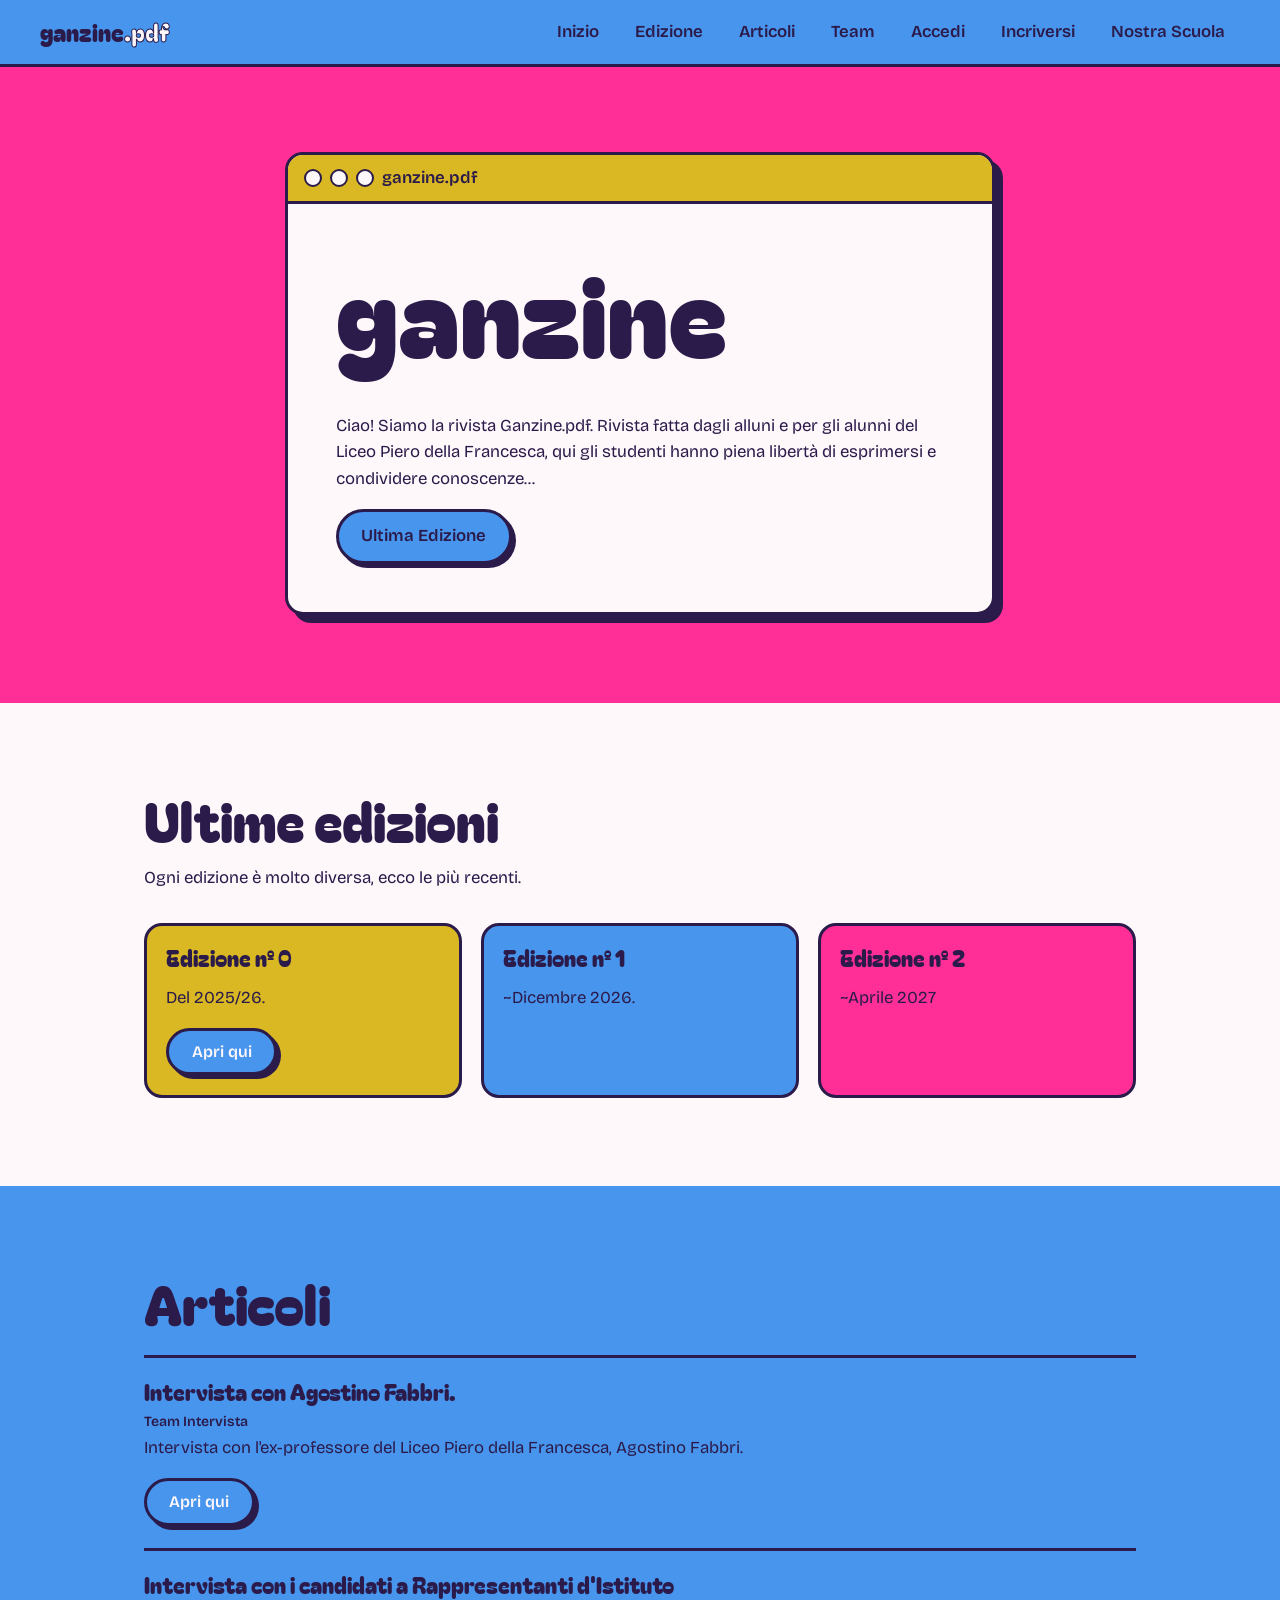
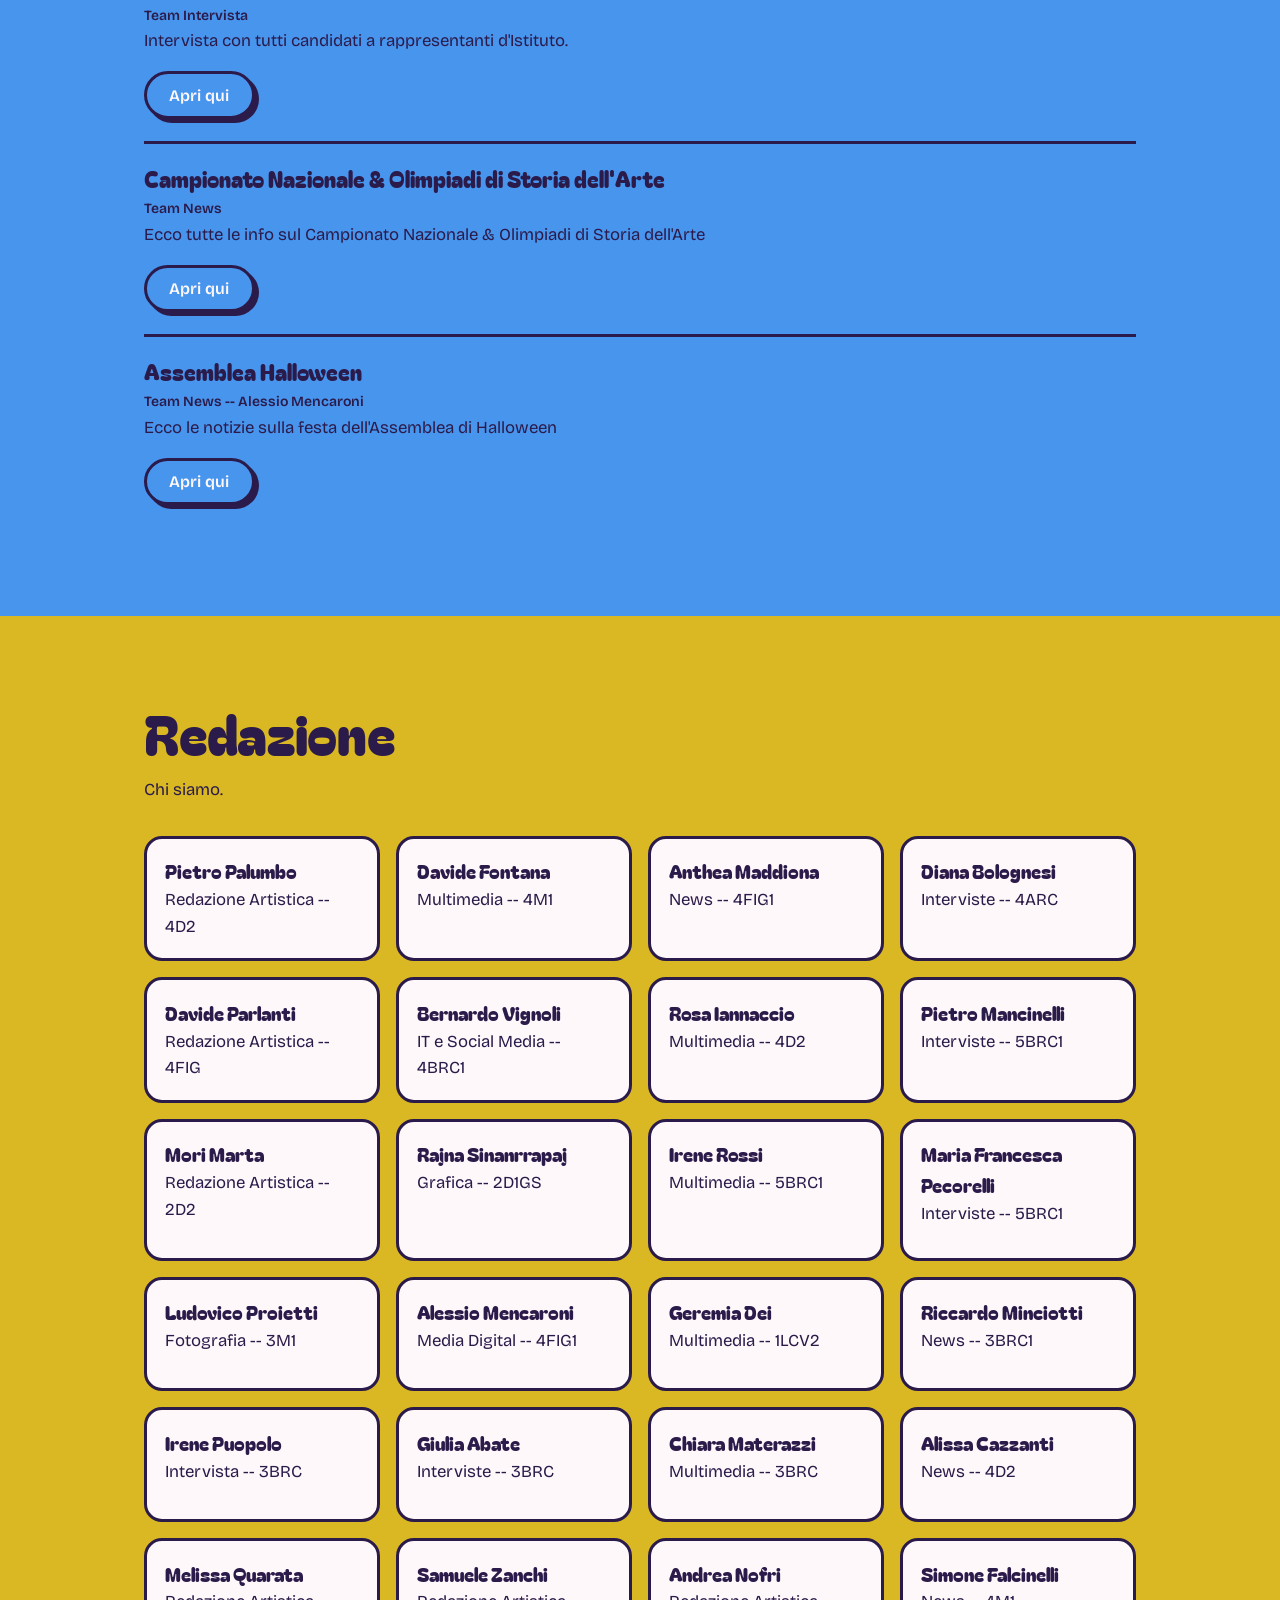
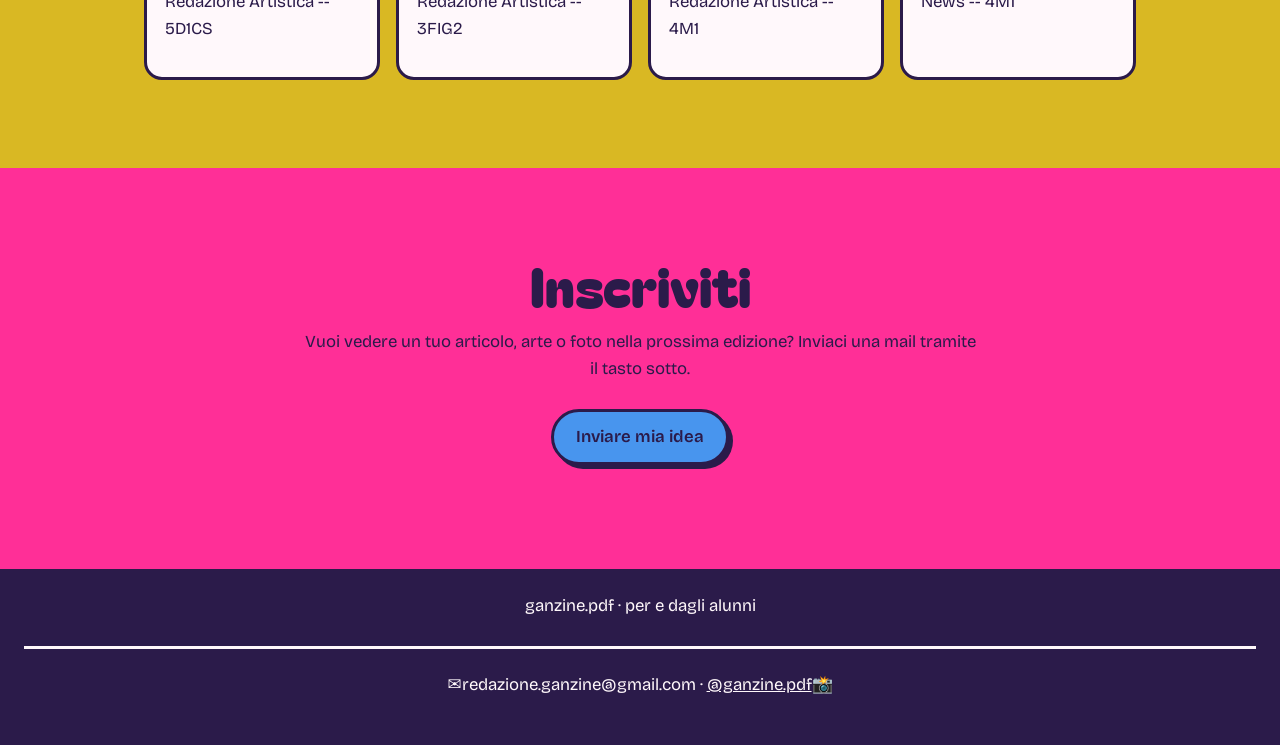
<file: index.html>
<!DOCTYPE html>
<html lang="pt-BR">
<head>
  <meta charset="UTF-8">
  <meta name="viewport" content="width=device-width, initial-scale=1.1">
  

  <title>ganzine.pdf</title>
  <link rel="stylesheet" href="style.css">
<link rel="icon" href="images/icone.png">
</head>
<body>
  <!-- O CABEÇÃO-->

  <header class="cabecalho">
    <a class="logo" href="https://ganzinepdf.github.io/ganzine/">ganzine<span>.pdf</span></a>
    <nav class="menu">
      <a href="#inicio">Inizio</a>
      <a href="#edicao">Edizione</a>
      <a href="#materias">Articoli</a>
      <a href="#equipe">Team</a>
         <a onclick="openForm()">Accedi</a>
      <a href="#participe">Incriversi</a>
      <a href="https://www.artearezzo.it" target="_blank">Nostra Scuola</a>
    </nav>
    <div class="progresso"></div>
  </header>
  
<!-- O Pop-up / Modal -->
<div id="Accedi" class="Accedi">
  <form action="/login" method="post" class="form-container">
    <h3>Login</h3>
 <hr>
    <label for="email"><b>Ganzine.id</b></label>
    <br>
    <input id="ganzineId" type="text" placeholder="ID" name="email" required>

   <br><br>
    <label for="password"><b>Password</b></label>
    <br>
    <input id="caixa" type="password" placeholder="Password" name="password" required>
<br> <br> 
    <button type="button"  onclick="login()" class="botao">Accedi</button>
  </form>
</div>
  
  <main>
    <section id="inicio">
      <div class="janela">
        <div class="janela-barra"><i></i><i></i><i></i> ganzine.pdf</div>
        <div class="janela-corpo">
          <h1>ganzine</h1>
          <br>
          <p>Ciao! Siamo la rivista Ganzine.pdf. Rivista fatta dagli alluni e per gli alunni del Liceo Piero della Francesca, qui gli studenti hanno piena libertà di esprimersi e condividere conoscenze...</p>
    
          <a class="botao" href="#edicao">Ultima Edizione</a>
        </div>
      </div>
    </section>

 <!-- O Resto dos trem sobre a edição atual!-->


 </section>
    <section id="edicao">
      <div class="conteudo">
        <h2>Ultime edizioni</h2>
        <p> Ogni edizione è molto diversa, ecco le più recenti.</p>
        <div class="cartas">
          <article class="carta">
            <img href="images/1.jpg" alt=''></img>
            <h3>Edizione nº 0</h3><p>Del 2025/26.</p>
          <button class="botao"><a  target="_blank" href="https://drive.google.com/drive/folders/11WBYVSAnZETpe0M6mtr8d_OjsbLKvTfK?usp=sharing" style="color: #fff8fb; text-decoration: none;">Apri qui</a></button>
        </article>
            <article class="carta">
             
              <h3>Edizione nº 1</h3><p>~Dicembre 2026.</p>
          <!-- <button class="botao"><a href="https://drive.google.com/drive/folders/11WBYVSAnZETpe0M6mtr8d_OjsbLKvTfK?usp=sharing"  style="color: #fff8fb; text-decoration: none;">Apri qui</a></button> !-->
          </article>
            <article class="carta">
              <h3>Edizione nº 2</h3><p>~Aprile 2027</p>
            <!-- <button class="botao"><a href="https://drive.google.com/drive/folders/11WBYVSAnZETpe0M6mtr8d_OjsbLKvTfK?usp=sharing"  style="color: #fff8fb; text-decoration: none;">Apri qui</a></button> !-->
          </article>
        </div>
      </div>
    </section>

    <section id="materias">
      <div class="conteudo">
        <h2>Articoli</h2>
        <article class="materia">
          <h3>Intervista con Agostino Fabbri.</h3>
          <small>Team Intervista</small>
          <p> Intervista con l'ex-professore del Liceo Piero della Francesca, Agostino Fabbri.</p>
            <button class="botao"><a target="_blank" href="https://ganzinepdf.github.io/ganzine/articoli"  style="color: #fff8fb; text-decoration: none;">Apri qui</a></button>
          </article>
        <article class="materia">
          <h3>Intervista con i candidati a Rappresentanti d'Istituto</h3>
          <small>Team Intervista</small>
          <p> Intervista con tutti candidati a rappresentanti d'Istituto.</p>
            <button class="botao"><a target="_blank" href="https://ganzinepdf.github.io/ganzine/intervistaRappresentanti.html"  style="color: #fff8fb; text-decoration: none;">Apri qui</a></button>
          </article>
                <article class="materia">
                 <h3>Campionato Nazionale & Olimpiadi di Storia dell'Arte </h3>
          <small>Team News</small>
          <p> Ecco tutte le info sul Campionato Nazionale & Olimpiadi di Storia dell'Arte </p>
            <button class="botao"><a target="_blank" href="https://ganzinepdf.github.io/ganzine/olim27.html"  style="color: #fff8fb; text-decoration: none;">Apri qui</a></button>
          </article>
        <article class="materia">
                 <h3>Assemblea Halloween</h3>
          <small>Team News -- Alessio Mencaroni</small>
          <p> Ecco le notizie sulla festa dell'Assemblea di Halloween </p>
            <button class="botao"><a target="_blank" href="https://ganzinepdf.github.io/ganzine/hallocream.html"  style="color: #fff8fb; text-decoration: none;">Apri qui</a></button>
          </article>
       <!-- <article class="materia">
          <h3>Articolo 2</h3>
          <small>Davide Parlanti </small>
          <p>Riassunto dell'articolo<p>
        </article>
        <article class="materia">
          <h3>Articolo 3</h3>
          <small>Davide Parlanti </small>
          <p>Riassunto dell'articolo</p>
        </article>
      </div> !-->
    </section>
<!-- A EQUIPE -->


    <section id="equipe">
      <div class="conteudo">
        <h2>Redazione</h2>
        <p>Chi siamo.</p>
        <ul class="equipe-lista">
          <li><strong>Pietro Palumbo</strong>Redazione Artistica -- 4D2</li>
          <li><strong>Davide Fontana</strong>Multimedia -- 4M1</li>
          <li><strong>Anthea Maddiona</strong>News -- 4FIG1</li>
          <li><strong>Diana Bolognesi</strong>Interviste -- 4ARC</li>
          
          <li><strong>Davide Parlanti</strong>Redazione Artistica -- 4FIG</li>
          <li><strong>Bernardo Vignoli</strong>IT e Social Media -- 4BRC1</li>

          <li><strong>Rosa Iannaccio</strong>Multimedia -- 4D2<p style="font-size: smaller;"></p></li>
          <li><strong>Pietro Mancinelli</strong>Interviste -- 5BRC1</li>

          <li><strong>Mori Marta</strong>Redazione Artistica -- 2D2<p style="font-size: smaller;"></p></li>
          <li><strong>Rajna Sinanrrapaj</strong>Grafica -- 2D1GS</li>
          <li><strong>Irene Rossi</strong>Multimedia -- 5BRC1</li>
          <li><strong>Maria Francesca Pecorelli</strong>Interviste -- 5BRC1</li>

          <li><strong>Ludovico Proietti</strong>Fotografia -- 3M1<p style="font-size: smaller;"></p></li>
          <li><strong>Alessio Mencaroni</strong>Media Digital -- 4FIG1</li>
          <li><strong>Geremia Dei</strong>Multimedia -- 1LCV2</li>
          <li><strong>Riccardo Minciotti</strong>News -- 3BRC1</li>
          
          <li><strong>Irene Puopolo</strong>Intervista -- 3BRC<p style="font-size: smaller;"></p></li>
          <li><strong>Giulia Abate</strong>Interviste -- 3BRC</li>
          <li><strong>Chiara Materazzi</strong>Multimedia -- 3BRC</li>
          <li><strong>Alissa Cazzanti</strong>News -- 4D2</li>
          
            <li><strong>Melissa Quarata</strong>Redazione Artistica -- 5D1CS<p style="font-size: smaller;"></p></li>
          <li><strong>Samuele Zanchi</strong>Redazione Artistica -- 3FIG2</li>
          <li><strong>Andrea Nofri</strong>Redazione Artistica -- 4M1</li>
          <li><strong>Simone Falcinelli</strong>News -- 4M1</li>
          
        </ul>
      </div>
    </section>

    <section id="participe">
      <div class="conteudo">
        <h2>Inscriviti</h2>
        <p>Vuoi vedere un tuo articolo, arte o foto nella prossima edizione? Inviaci una mail tramite il tasto sotto.      
          <br><br><a class="botao" target="_blank" href="https://gforms.app/p/eqbQAuj">Inviare mia idea</a>
      </div>
    </section>
  </main>
<!-- Pack do Rodapézinho -->
  <footer>ganzine.pdf · per e dagli alunni
    <br><br>
    <article class="final">
    ✉️redazione.ganzine@gmail.com · <a target="_blank" href="https://www.instagram.com/ganzine.pdf" style="color: #fff8fb;">@ganzine.pdf</a>📸 </article>
  </footer>




</body>
<script src="script.js"></script>
</html>
</file>
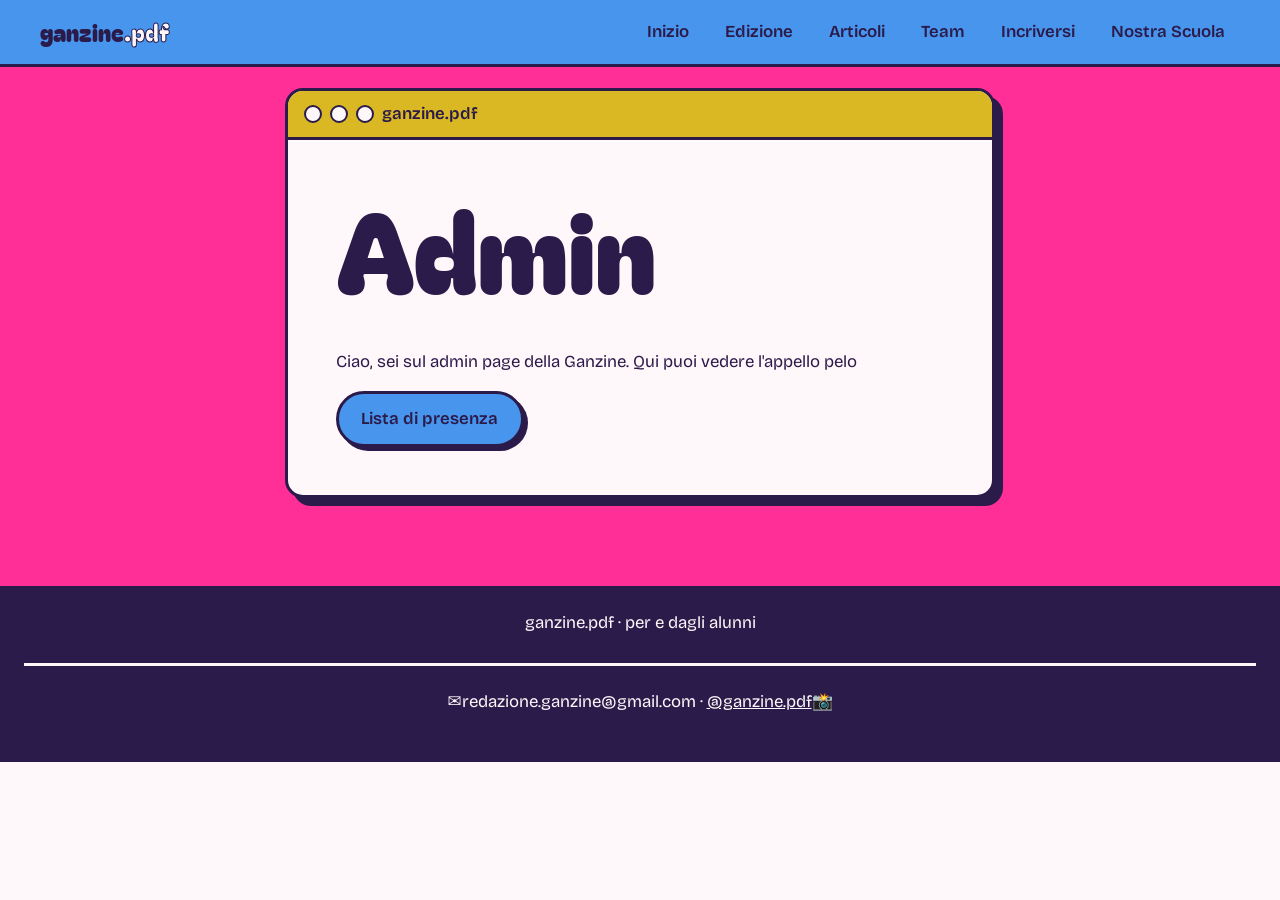
<file: admin.html>
<!DOCTYPE html>
<html lang="pt-BR">
<head>
  <meta charset="UTF-8">
  <meta name="viewport" content="width=device-width, initial-scale=1.1">
  

  <title>ganzine.pdf</title>
  <link rel="stylesheet" href="style.css">
<link rel="icon" href="images/icone1.png">
</head>
<body>
  <!-- O CABEÇÃO -- Header -->

  <header class="cabecalho">
    <a class="logo" href="https://ganzinepdf.github.io/ganzine/">ganzine<span>.pdf</span></a>
    <nav class="menu">
      <a href="#inicio">Inizio</a>
      <a href="#edicao">Edizione</a>
      <a href="#materias">Articoli</a>
      <a href="#equipe">Team</a>
      <a href="#participe">Incriversi</a>
      <a href="https://www.artearezzo.it" target="_blank">Nostra Scuola</a>
    </nav>
    <div class="progresso"></div>
  </header>


  <!-- Caixa de Texto Titulo no primeiro Setor !-->
 
    <section id="inicio">
      <div class="janela">
        <div class="janela-barra"><i></i><i></i><i></i> ganzine.pdf</div>
        <div class="janela-corpo">
          <h1>Admin</h1>
          <br>
          <p>Ciao, sei sul admin page della Ganzine. Qui puoi vedere l'appello pelo</p>
        <a href="https://ganzinepdf.github.io/ganzine/presenze.html" class="botao">Lista di presenza</a>
         
        </div>
      </div>
    </section>
 
  <main class="Chamada">
    <!-- CHAMADA -->
    <section id="chiamata">
      <div class="conteudo">
        <h2>Appello</h2>
        <p>Segna chi c'è all'incontro del venerdì, poi salva.</p>

        <div class="janela">
          <div class="janela-barra"><i></i><i></i><i></i> presenze.pdf</div>
          <div class="janela-corpo">

            <div class="data-nav">
              <button type="button" class="botao botao-piccolo" id="btnPrecedente" aria-label="Venerdì precedente">◀</button>
              <label class="campo-data">
                <span>Data</span>
                <input type="date" id="campoData">
              </label>
              <button type="button" class="botao botao-piccolo" id="btnSuccessivo" aria-label="Venerdì successivo">▶</button>
              <button type="button" class="botao botao-piccolo botao-manteiga" id="btnOggi">Ultimo venerdì</button>
            </div>

            <p class="data-titolo" id="titoloData"></p>
            <p class="avviso" id="avviso" role="status"></p>

            <div class="barra-stato">
              <span class="contatore" id="contatore"></span>
              <span class="stato" id="stato"></span>
            </div>

            <div class="azioni">
              <input type="search" id="cerca" placeholder="Cerca un nome..." aria-label="Cerca un nome">
              <button type="button" class="botao botao-piccolo" id="btnTutti">Tutti presenti</button>
              <button type="button" class="botao botao-piccolo botao-manteiga" id="btnNessuno">Azzera</button>
              <button type="button" class="botao botao-piccolo botao-rosa" id="btnSalva">💾 Salva</button>
            </div>

          </div>
        </div>

        <ul class="lista-membri" id="listaMembri"></ul>

        <form class="aggiungi" id="formAggiungi" autocomplete="off">
          <h3>Aggiungi un membro</h3>
          <div class="aggiungi-campi">
            <input type="text" id="nuovoNome" placeholder="Nome e cognome" required maxlength="60">
            <input type="text" id="nuovoRuolo" placeholder="Ruolo -- Classe (es. News -- 3BRC)" maxlength="60">
            <button type="submit" class="botao botao-piccolo">Aggiungi</button>
          </div>
        </form>
      </div>
    </section>

    <!-- HISTÓRICO -->
    <section id="storico">
      <div class="conteudo">
        <h2>Storico</h2>
        <p>Tutti i venerdì salvati. Apri una data per vedere chi c'era e chi no.</p>
        <div id="listaStorico"></div>
      </div>
    </section>

    <!-- ESTATÍSTICAS + BACKUP -->
    <section id="statistiche">
      <div class="conteudo">
        <h2>Statistiche</h2>
        <p id="riepilogo"></p>
        <ul class="stat-lista" id="listaStat"></ul>

        <h3 class="sottotitolo">Backup</h3>
        <p>I dati sono salvati in questo browser. Scarica ogni tanto una copia di sicurezza.</p>
        <div class="azioni">
          <button type="button" class="botao botao-piccolo" id="btnCsv">⬇ Esporta CSV (Excel)</button>
          <button type="button" class="botao botao-piccolo botao-rosa" id="btnJson">⬇ Backup JSON</button>
          <button type="button" class="botao botao-piccolo botao-manteiga" id="btnImporta">⬆ Importa backup</button>
          <input type="file" id="fileImporta" accept="application/json,.json" hidden>
        </div>
      </div>
    </section>

  </main>


<!-- Pack do Rodapézinho -->
  <footer>ganzine.pdf · per e dagli alunni
    <br><br>
    <article class="final">
    ✉️redazione.ganzine@gmail.com · <a target="_blank" href="https://www.instagram.com/ganzine.pdf" style="color: #fff8fb;">@ganzine.pdf</a>📸 </article>
  </footer>
</body>
<script src="presenze.js"></script>
</html>
</file>
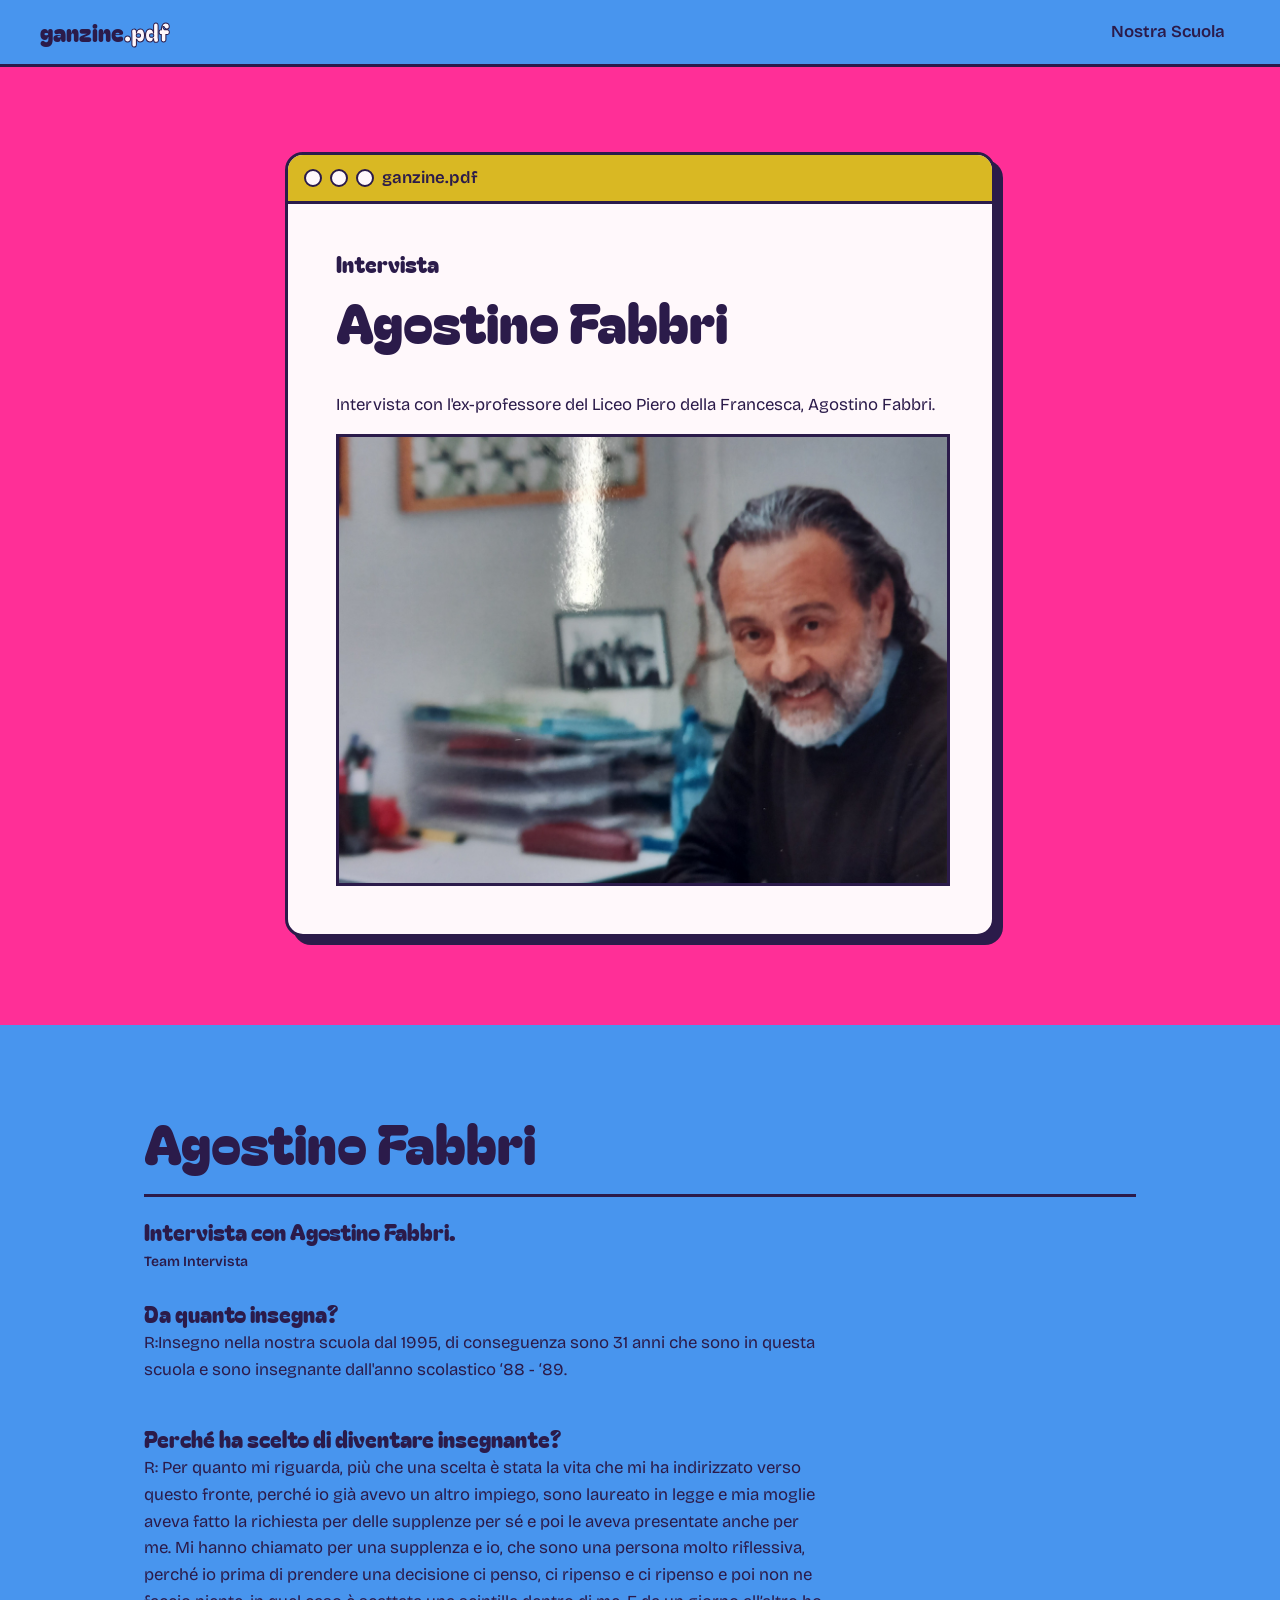
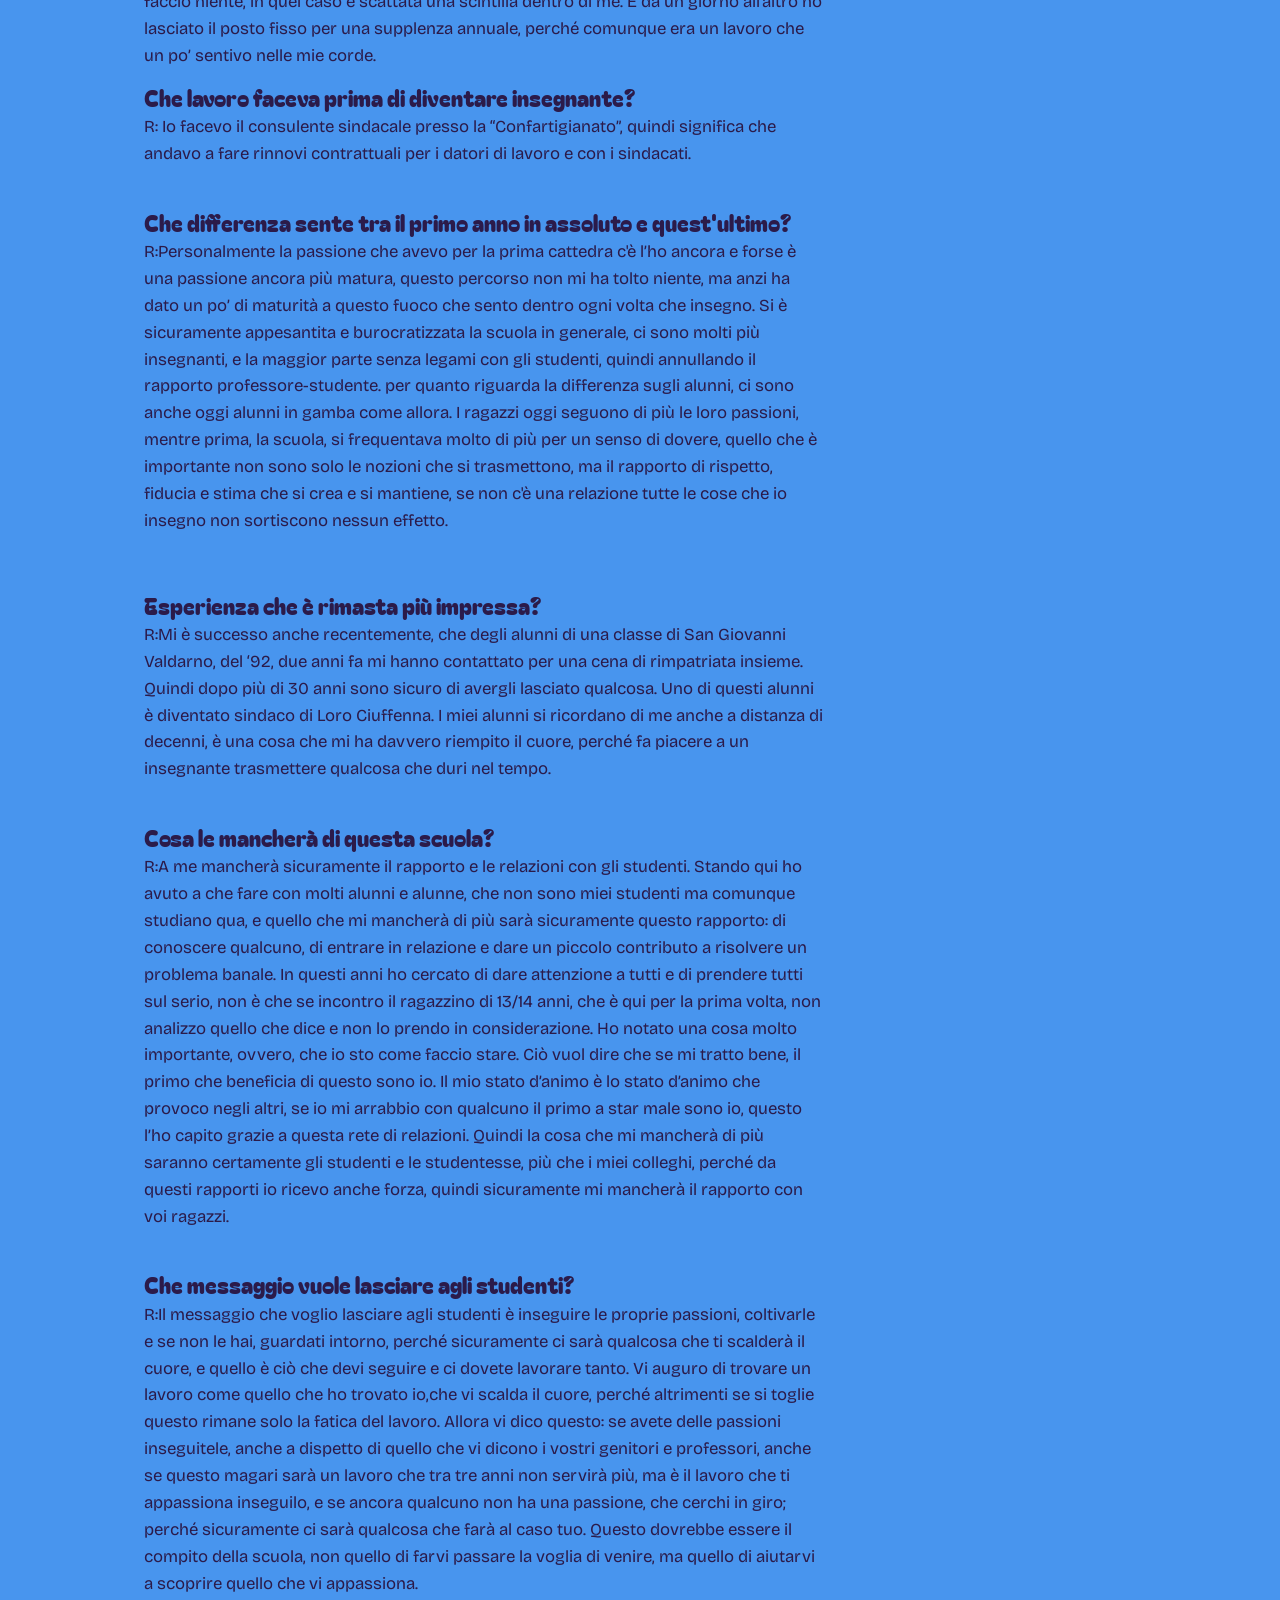
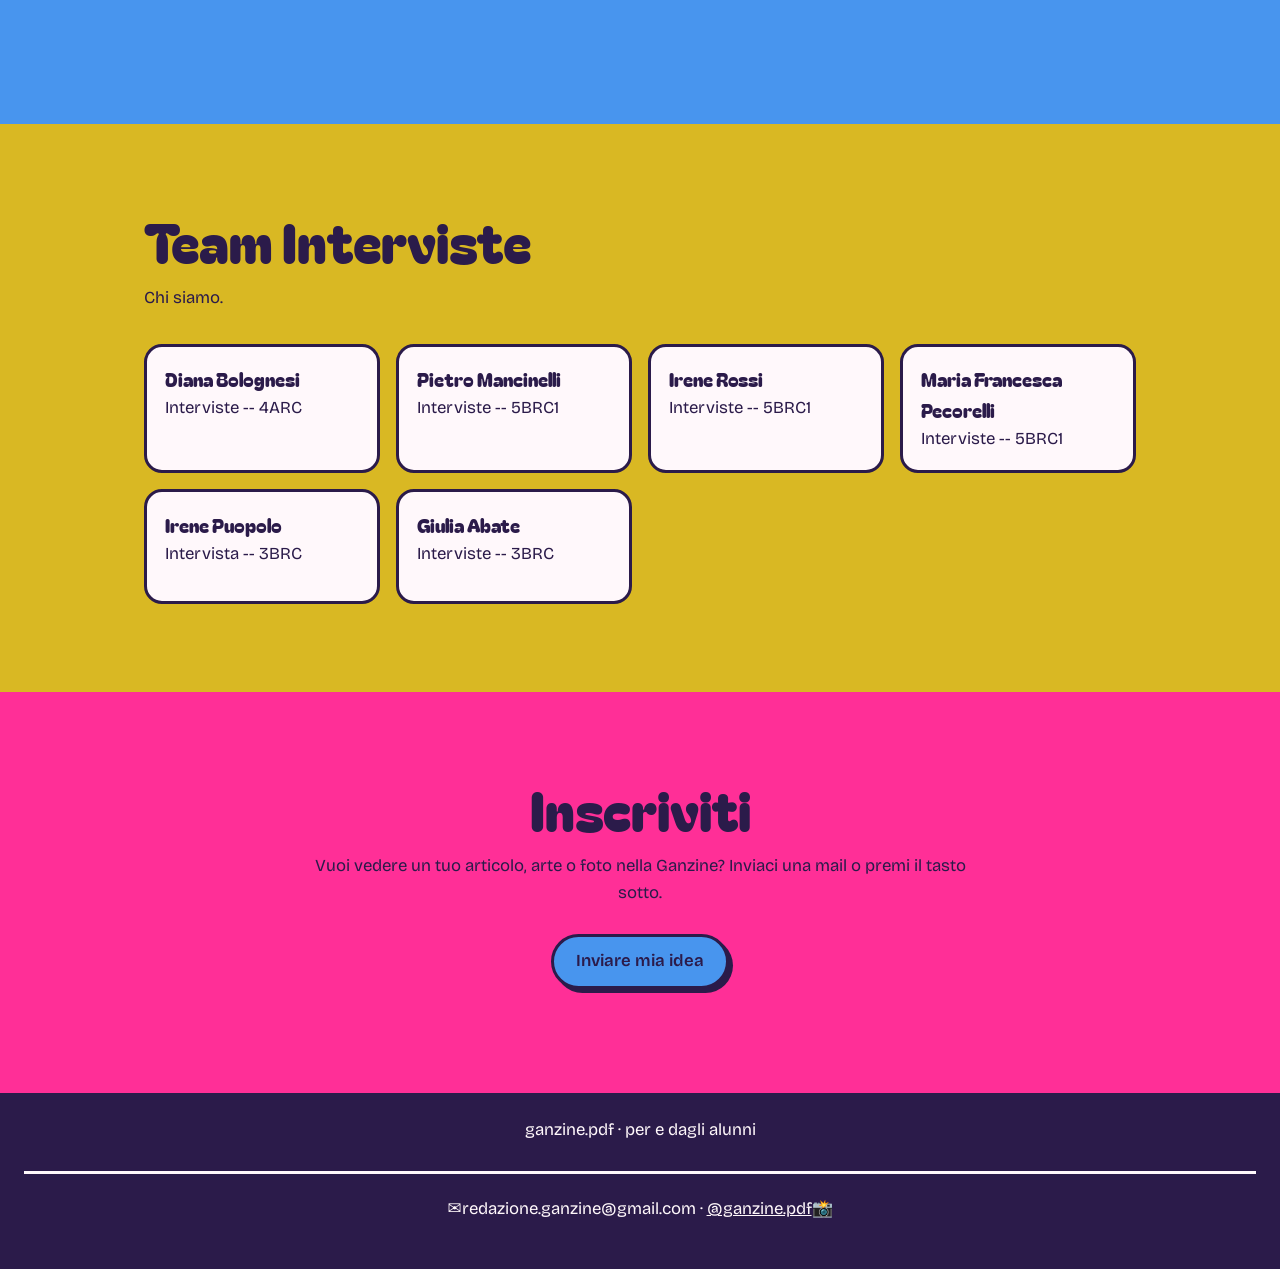
<file: articoli.html>
<!DOCTYPE html>
<html lang="en">
<head>
    <meta charset="UTF-8">
    <meta name="viewport" content="width=device-width, initial-scale=1.0">
    <title>Agostino Fabbri X Ganzine</title>
     <link rel="icon" href="images/icone1.png">
  <link rel="stylesheet" href="style.css">
</head>
<body>
    <!-- O CABEÇÃO-->

  <header class="cabecalho">
    <a class="logo" href="https://ganzinepdf.github.io/ganzine/">ganzine<span>.pdf</span></a>
    <nav class="menu">

      <a target="_blank" href="https://www.artearezzo.it">Nostra Scuola</a>
    </nav>
    <div class="progresso"></div>
  </header>

  <main>
    <section id="inicio">
      <div class="janela">
        <div class="janela-barra"><i></i><i></i><i></i> ganzine.pdf</div>
        <div class="janela-corpo">
          <h3>Intervista </h3>
        
          <h2> Agostino Fabbri </h2>
            <br>
          <p> Intervista con l'ex-professore del Liceo Piero della Francesca, Agostino Fabbri.</p>
          <img id="fotinha" src="images/fabbri.jpg" alt="📸 Ludovico Proietti">
  
        </div>
      </div>
    </section>


    <section id="materias">
      <div class="conteudo">
        <h2>Agostino Fabbri</h2>
        <article class="materia">
          <h3>Intervista con Agostino Fabbri.</h3>
          <small>Team Intervista</small><br>
            <br>
            <h3>Da quanto insegna? </h3>
<p>R:Insegno nella nostra scuola dal 1995, di conseguenza sono 31 anni che sono in
questa scuola e sono insegnante dall'anno scolastico ‘88 -
‘89.</p>
<br>
<h3>Perché ha scelto di diventare insegnante?</h3> 
<p>R: Per quanto mi riguarda, più che una scelta è stata la vita che mi ha indirizzato
verso questo fronte, perché io già avevo un altro impiego, sono laureato in legge e mia
moglie aveva fatto la richiesta per delle supplenze per sé e poi le aveva presentate anche
per me. Mi hanno chiamato per una supplenza e io, che sono una persona molto riflessiva,
perché io prima di prendere una decisione ci penso, ci ripenso e ci ripenso e poi non ne
faccio niente, in quel caso è scattata una scintilla dentro di me. E da un giorno all’altro ho
lasciato il posto fisso per una supplenza annuale, perché comunque era un lavoro che un
po’ sentivo nelle mie corde.</p>
<h3>Che lavoro faceva prima di diventare insegnante?</h3> 
<p>R: Io facevo il consulente sindacale presso la “Confartigianato”, quindi significa che
andavo a fare rinnovi contrattuali per i datori di lavoro e con i sindacati.</p><br>
<h3>Che differenza sente tra il primo anno in assoluto e quest'ultimo?</h3>
<p>R:Personalmente la passione che avevo per la prima cattedra c'è l’ho ancora e forse è una
passione ancora più matura, questo percorso non mi ha tolto niente, ma anzi ha dato un po’
di maturità a questo fuoco che sento dentro ogni volta che insegno. Si è sicuramente
appesantita e burocratizzata la scuola in generale, ci sono molti più insegnanti, e la maggior
parte senza legami con gli studenti, quindi annullando il rapporto professore-studente. per
quanto riguarda la differenza sugli alunni, ci sono anche oggi alunni in gamba come allora. I
ragazzi oggi seguono di più le loro passioni, mentre prima, la scuola, si frequentava molto di
più per un senso di dovere, quello che è importante non sono solo le nozioni che si
trasmettono, ma il rapporto di rispetto, fiducia e stima che si crea e si mantiene, se non c'è
una relazione tutte le cose che io insegno non sortiscono nessun effetto.<p><br>
<h3>Esperienza che è rimasta più impressa?</h3> 
<p>R:Mi è successo anche recentemente, che degli alunni di una classe di San Giovanni
Valdarno, del ‘92, due anni fa mi hanno contattato per una cena di rimpatriata insieme.
Quindi dopo più di 30 anni sono sicuro di avergli lasciato qualcosa. Uno di questi alunni è
diventato sindaco di Loro Ciuffenna. I miei alunni si ricordano di me anche a distanza di
decenni, è una cosa che mi ha davvero riempito il cuore, perché fa piacere a un insegnante
trasmettere qualcosa che duri nel tempo.</p><br>
<h3>Cosa le mancherà di questa scuola?</h3>
<p>R:A me mancherà sicuramente il rapporto e le relazioni con gli studenti. Stando qui ho avuto a
che fare con molti alunni e alunne, che non sono miei studenti ma comunque studiano qua,
e quello che mi mancherà di più sarà sicuramente questo rapporto: di conoscere qualcuno,
di entrare in relazione e dare un piccolo contributo a risolvere un problema banale. In questi
anni ho cercato di dare attenzione a tutti e di prendere tutti sul serio, non è che se incontro il
ragazzino di 13/14 anni, che è qui per la prima volta, non analizzo quello che dice e non lo
prendo in considerazione.
Ho notato una cosa molto importante, ovvero, che io sto come faccio stare. Ciò vuol dire
che se mi tratto bene, il primo che beneficia di questo sono io. Il mio stato d’animo è lo stato
d’animo che provoco negli altri, se io mi arrabbio con qualcuno il primo a star male sono io,
questo l’ho capito grazie a questa rete di relazioni. Quindi la cosa che mi mancherà di più
saranno certamente gli studenti e le studentesse, più che i miei colleghi, perché da questi
rapporti io ricevo anche forza, quindi sicuramente mi mancherà il rapporto con voi ragazzi.</p><br>
<h3>Che messaggio vuole lasciare agli studenti?</h3>
<p>R:Il messaggio che voglio lasciare agli studenti è inseguire le proprie passioni, coltivarle e se
non le hai, guardati intorno, perché sicuramente ci sarà qualcosa che ti scalderà il cuore, e
quello è ciò che devi seguire e ci dovete lavorare tanto. Vi auguro di trovare un lavoro come
quello che ho trovato io,che vi scalda il cuore, perché altrimenti se si toglie questo rimane
solo la fatica del lavoro. Allora vi dico questo: se avete delle passioni inseguitele, anche a
dispetto di quello che vi dicono i vostri genitori e professori, anche se questo magari sarà un
lavoro che tra tre anni non servirà più, ma è il lavoro che ti appassiona inseguilo, e se
ancora qualcuno non ha una passione, che cerchi in giro; perché sicuramente ci sarà
qualcosa che farà al caso tuo.
Questo dovrebbe essere il compito della scuola, non quello di farvi passare la voglia di
venire, ma quello di aiutarvi a scoprire quello che vi appassiona.</p>

          </article>
     
    </section>
<!-- A EQUIPE -->


    <section id="equipe">
      <div class="conteudo">
        <h2>Team Interviste</h2>
        <p>Chi siamo.</p>
        <ul class="equipe-lista">
          <li><strong>Diana Bolognesi</strong>Interviste -- 4ARC</li>
          <li><strong>Pietro Mancinelli</strong>Interviste -- 5BRC1</li>
          <li><strong>Irene Rossi</strong>Interviste -- 5BRC1</li>
          <li><strong>Maria Francesca Pecorelli</strong>Interviste -- 5BRC1</li>
          <li><strong>Irene Puopolo</strong>Intervista -- 3BRC<p style="font-size: smaller;"></p></li>
          <li><strong>Giulia Abate</strong>Interviste -- 3BRC</li>
        </ul>
      </div>
    </section>

    <section id="participe">
      <div class="conteudo">
        <h2>Inscriviti</h2>
        <p>Vuoi vedere un tuo articolo, arte o foto nella Ganzine? Inviaci una mail o premi il tasto sotto.      
          <br><br><a class="botao" href="https://gforms.app/p/eqbQAuj">Inviare mia idea</a>
      </div>
    </section>
  </main>
<!-- Pack do Rodapézinho -->
  <footer>ganzine.pdf · per e dagli alunni
    <br><br>
    <article class="final">
    ✉️redazione.ganzine@gmail.com · <a href="https://www.instagram.com/ganzine.pdf" style="color: #fff8fb;">@ganzine.pdf</a>📸 </article>
  </footer>



</body>
</html>
</file>
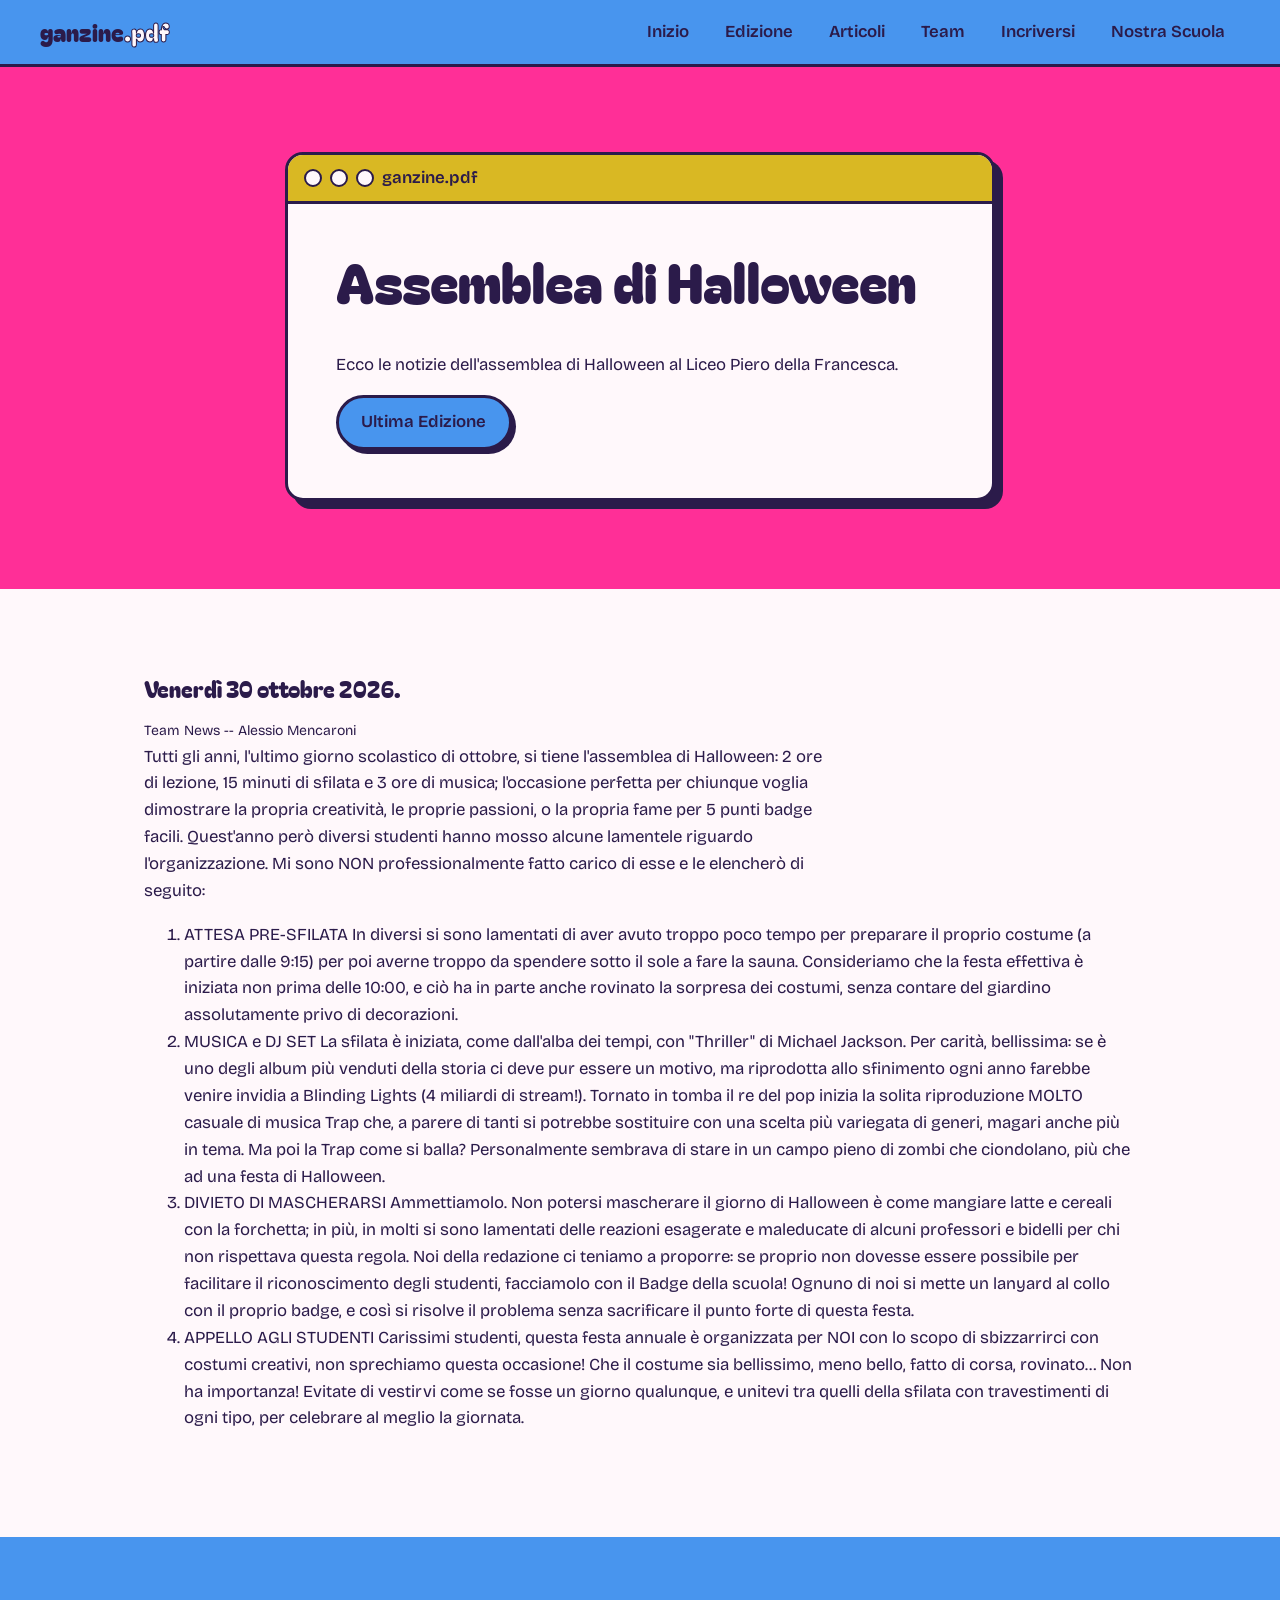
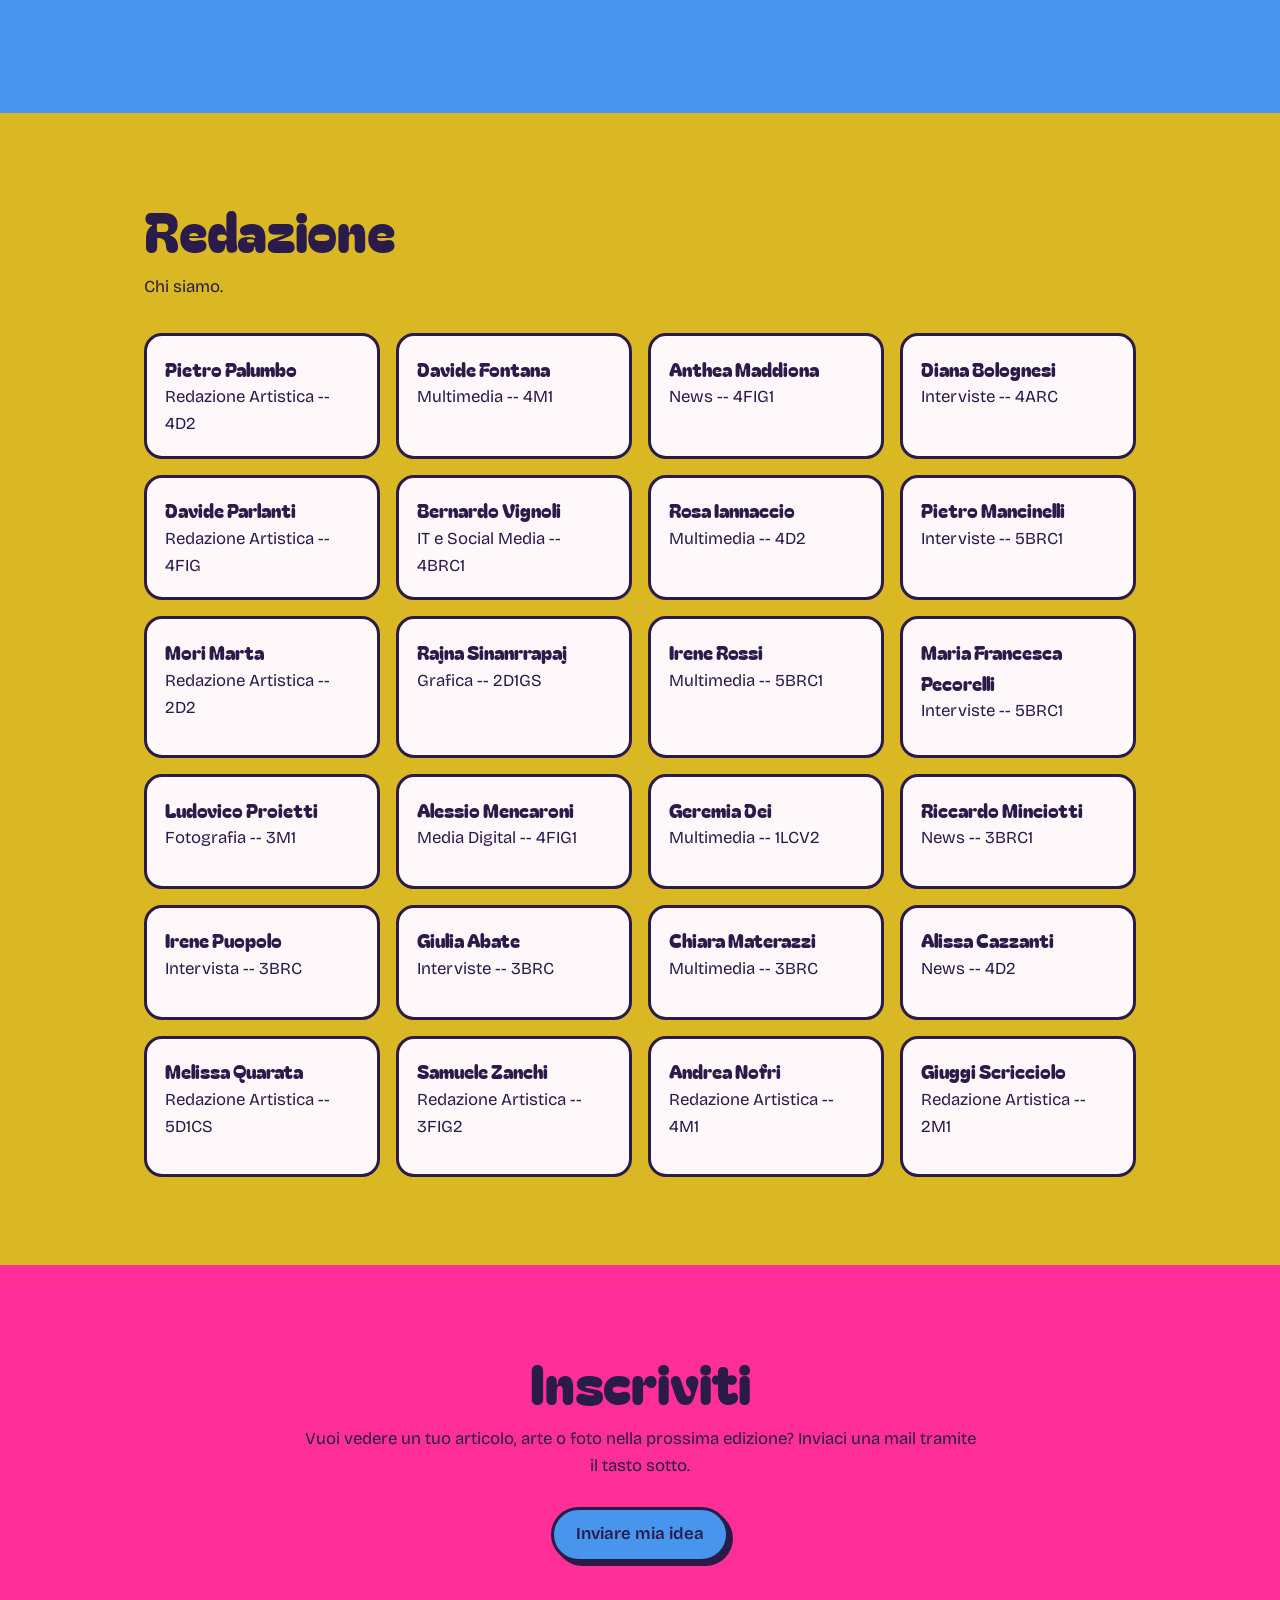
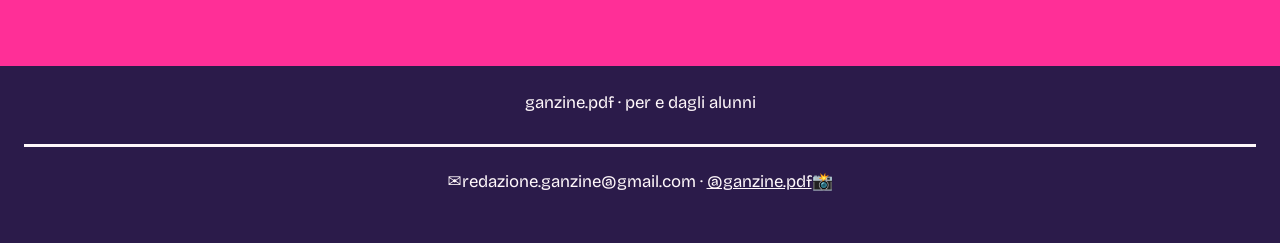
<file: hallocream.html>
<!DOCTYPE html>
<html lang="pt-BR">
<head>
  <meta charset="UTF-8">
  <meta name="viewport" content="width=device-width, initial-scale=1.1">
  

  <title>ganzine.pdf</title>
  <link rel="stylesheet" href="style.css">
<link rel="icon" href="images/icone1.png">
</head>
<body>
  <!-- O CABEÇÃO -- Header -->

  <header class="cabecalho">
    <a class="logo" href="https://ganzinepdf.github.io/ganzine/">ganzine<span>.pdf</span></a>
    <nav class="menu">
      <a href="#inicio">Inizio</a>
      <a href="#edicao">Edizione</a>
      <a href="#materias">Articoli</a>
      <a href="#equipe">Team</a>
      <a href="#participe">Incriversi</a>
      <a href="https://www.artearezzo.it" target="_blank">Nostra Scuola</a>
    </nav>
    <div class="progresso"></div>
  </header>


  <!-- Caixa de Texto Titulo no primeiro Setor !-->
  
  <main>
    <section id="inicio">
      <div class="janela">
        <div class="janela-barra"><i></i><i></i><i></i> ganzine.pdf</div>
        <div class="janela-corpo">
          <h2>Assemblea di Halloween</h2>
          <br>
          <p> Ecco le notizie dell'assemblea di Halloween al Liceo Piero della Francesca.</p>
          <a class="botao" href="#edicao">Ultima Edizione</a>
        </div>
      </div>
    </section>

 <!-- O Resto dos trem sobre a edição atual!-->



    <section id="edicao"> <div class="conteudo">
        <h3>Venerdì 30 ottobre 2026.</h3>
      <small>Team News -- Alessio Mencaroni</small>
      
<p> Tutti gli anni, l'ultimo giorno scolastico di ottobre, si tiene l'assemblea di Halloween: 2 ore di lezione, 15 minuti di sfilata e 3 ore di musica; l'occasione perfetta per chiunque voglia dimostrare la propria creatività, le proprie passioni, o la propria fame per 5 punti badge facili.
Quest'anno però diversi studenti hanno mosso alcune lamentele riguardo l'organizzazione. Mi sono NON professionalmente fatto carico di esse e le elencherò di seguito:
     </p><ol><p> 
<li> ATTESA PRE-SFILATA
In diversi si sono lamentati di aver avuto troppo poco tempo per preparare il proprio costume (a partire dalle 9:15) per poi averne troppo da spendere sotto il sole a fare la sauna. Consideriamo che la festa effettiva è iniziata non prima delle 10:00, e ciò ha in parte anche rovinato la sorpresa dei costumi, senza contare del giardino assolutamente privo di decorazioni. 
</li>
<li> MUSICA e DJ SET
La sfilata è iniziata, come dall'alba dei tempi, con "Thriller" di Michael Jackson. Per carità, bellissima: se è uno degli album più venduti della storia ci deve pur essere un motivo, ma riprodotta allo sfinimento ogni anno farebbe venire invidia a Blinding Lights (4 miliardi di stream!).
Tornato in tomba il re del pop inizia la solita riproduzione MOLTO casuale di musica Trap che, a parere di tanti si potrebbe sostituire con una scelta più variegata di generi, magari anche più in tema.
Ma poi la Trap come si balla? Personalmente sembrava di stare in un campo pieno di zombi che ciondolano, più che ad una festa di Halloween.
</li>
<li> DIVIETO DI MASCHERARSI
Ammettiamolo. Non potersi mascherare il giorno di Halloween è come mangiare latte e cereali con la forchetta; in più, in molti si sono lamentati delle reazioni esagerate e maleducate di alcuni professori e bidelli per chi non rispettava questa regola.
Noi della redazione ci teniamo a proporre: se proprio non dovesse essere possibile per facilitare il riconoscimento degli studenti, facciamolo con il Badge della scuola! Ognuno di noi si mette un lanyard al collo con il proprio badge, e così si risolve il problema senza sacrificare il punto forte di questa festa.
</li>
<li> APPELLO AGLI STUDENTI
Carissimi studenti, questa festa annuale è organizzata per NOI con lo scopo di sbizzarrirci con costumi creativi, non sprechiamo questa occasione!
Che il costume sia bellissimo, meno bello, fatto di corsa, rovinato… Non ha importanza! Evitate di vestirvi come se fosse un giorno qualunque, e unitevi tra quelli della sfilata con travestimenti di ogni tipo, per celebrare al meglio la giornata.
   </li>
 </ol>
      </p>
 </div>
    </section>
    

    <section id="materias">
          
    </section>
<!-- A EQUIPE -->


    <section id="equipe">
      <div class="conteudo">
        <h2>Redazione</h2>
        <p>Chi siamo.</p>
        <ul class="equipe-lista">
          <li><strong>Pietro Palumbo</strong>Redazione Artistica -- 4D2</li>
          <li><strong>Davide Fontana</strong>Multimedia -- 4M1</li>
          <li><strong>Anthea Maddiona</strong>News -- 4FIG1</li>
          <li><strong>Diana Bolognesi</strong>Interviste -- 4ARC</li>
          
          <li><strong>Davide Parlanti</strong>Redazione Artistica -- 4FIG</li>
          <li><strong>Bernardo Vignoli</strong>IT e Social Media -- 4BRC1</li>

          <li><strong>Rosa Iannaccio</strong>Multimedia -- 4D2<p style="font-size: smaller;"></p></li>
          <li><strong>Pietro Mancinelli</strong>Interviste -- 5BRC1</li>

          <li><strong>Mori Marta</strong>Redazione Artistica -- 2D2<p style="font-size: smaller;"></p></li>
          <li><strong>Rajna Sinanrrapaj</strong>Grafica -- 2D1GS</li>
          <li><strong>Irene Rossi</strong>Multimedia -- 5BRC1</li>
          <li><strong>Maria Francesca Pecorelli</strong>Interviste -- 5BRC1</li>

          <li><strong>Ludovico Proietti</strong>Fotografia -- 3M1<p style="font-size: smaller;"></p></li>
          <li><strong>Alessio Mencaroni</strong>Media Digital -- 4FIG1</li>
          <li><strong>Geremia Dei</strong>Multimedia -- 1LCV2</li>
          <li><strong>Riccardo Minciotti</strong>News -- 3BRC1</li>
          
          <li><strong>Irene Puopolo</strong>Intervista -- 3BRC<p style="font-size: smaller;"></p></li>
          <li><strong>Giulia Abate</strong>Interviste -- 3BRC</li>
          <li><strong>Chiara Materazzi</strong>Multimedia -- 3BRC</li>
          <li><strong>Alissa Cazzanti</strong>News -- 4D2</li>
          
            <li><strong>Melissa Quarata</strong>Redazione Artistica -- 5D1CS<p style="font-size: smaller;"></p></li>
          <li><strong>Samuele Zanchi</strong>Redazione Artistica -- 3FIG2</li>
          <li><strong>Andrea Nofri</strong>Redazione Artistica -- 4M1</li>
          <li><strong>Giuggi Scricciolo</strong>Redazione Artistica -- 2M1</li>
        </ul>
      </div>
    </section>

    <section id="participe">
      <div class="conteudo">
        <h2>Inscriviti</h2>
        <p>Vuoi vedere un tuo articolo, arte o foto nella prossima edizione? Inviaci una mail tramite il tasto sotto.      
          <br><br><a class="botao" target="_blank" href="https://gforms.app/p/eqbQAuj">Inviare mia idea</a>
      </div>
    </section>
  </main>
<!-- Pack do Rodapézinho -->
  <footer>ganzine.pdf · per e dagli alunni
    <br><br>
    <article class="final">
    ✉️redazione.ganzine@gmail.com · <a target="_blank" href="https://www.instagram.com/ganzine.pdf" style="color: #fff8fb;">@ganzine.pdf</a>📸 </article>
  </footer>




</body>
<script src="script.js"></script>
</html>
</file>
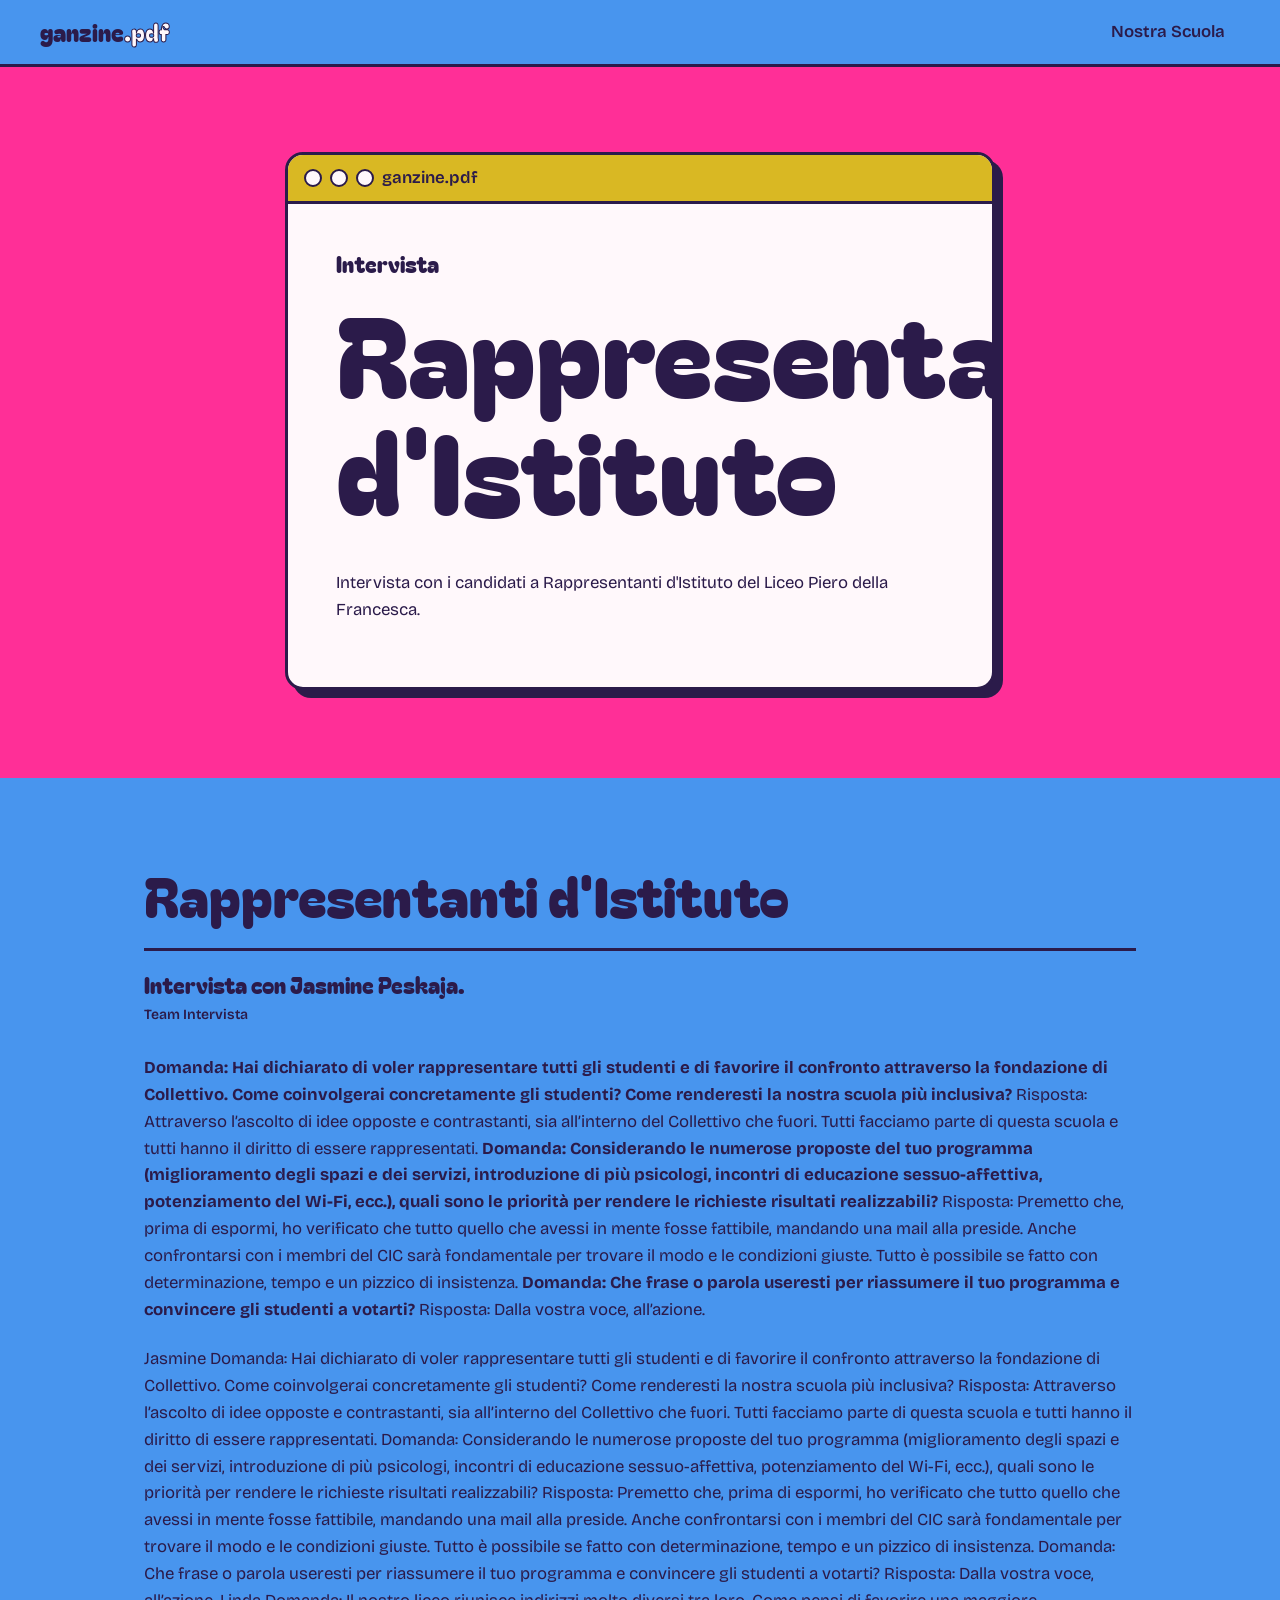
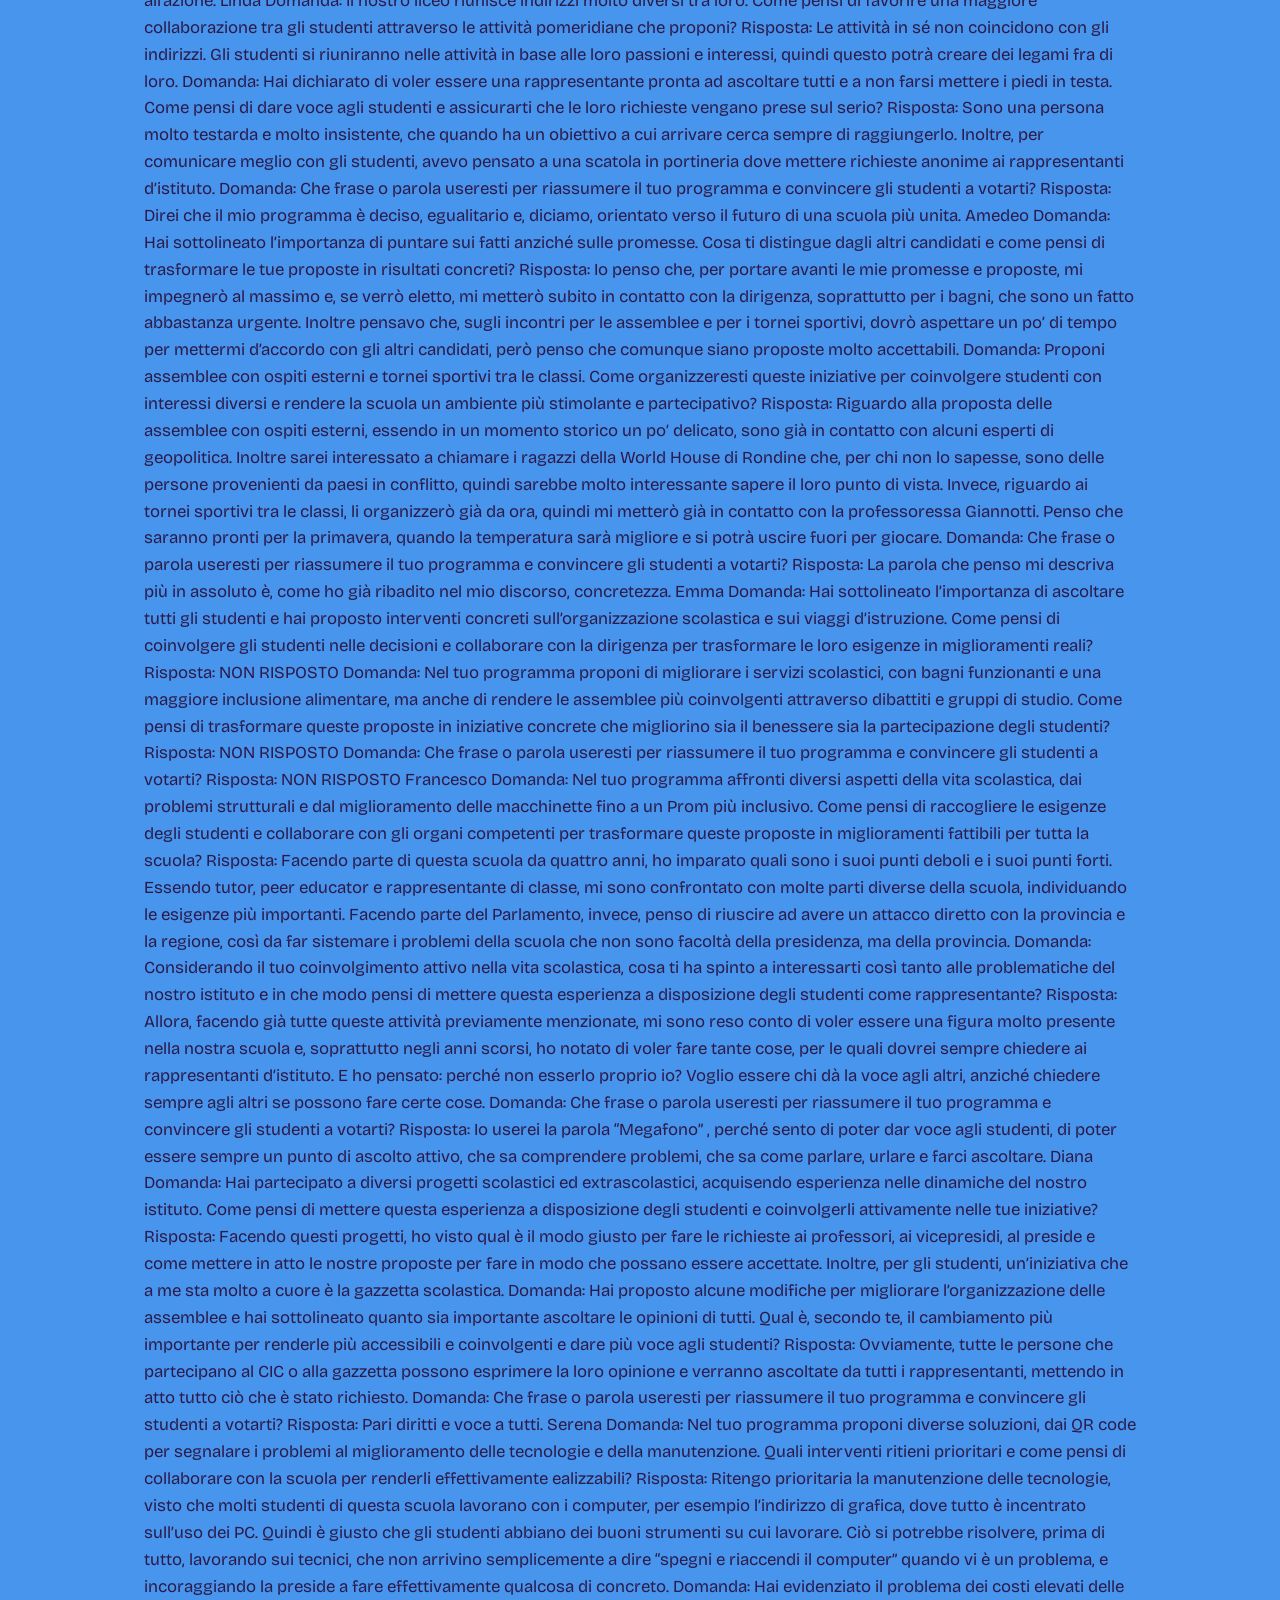
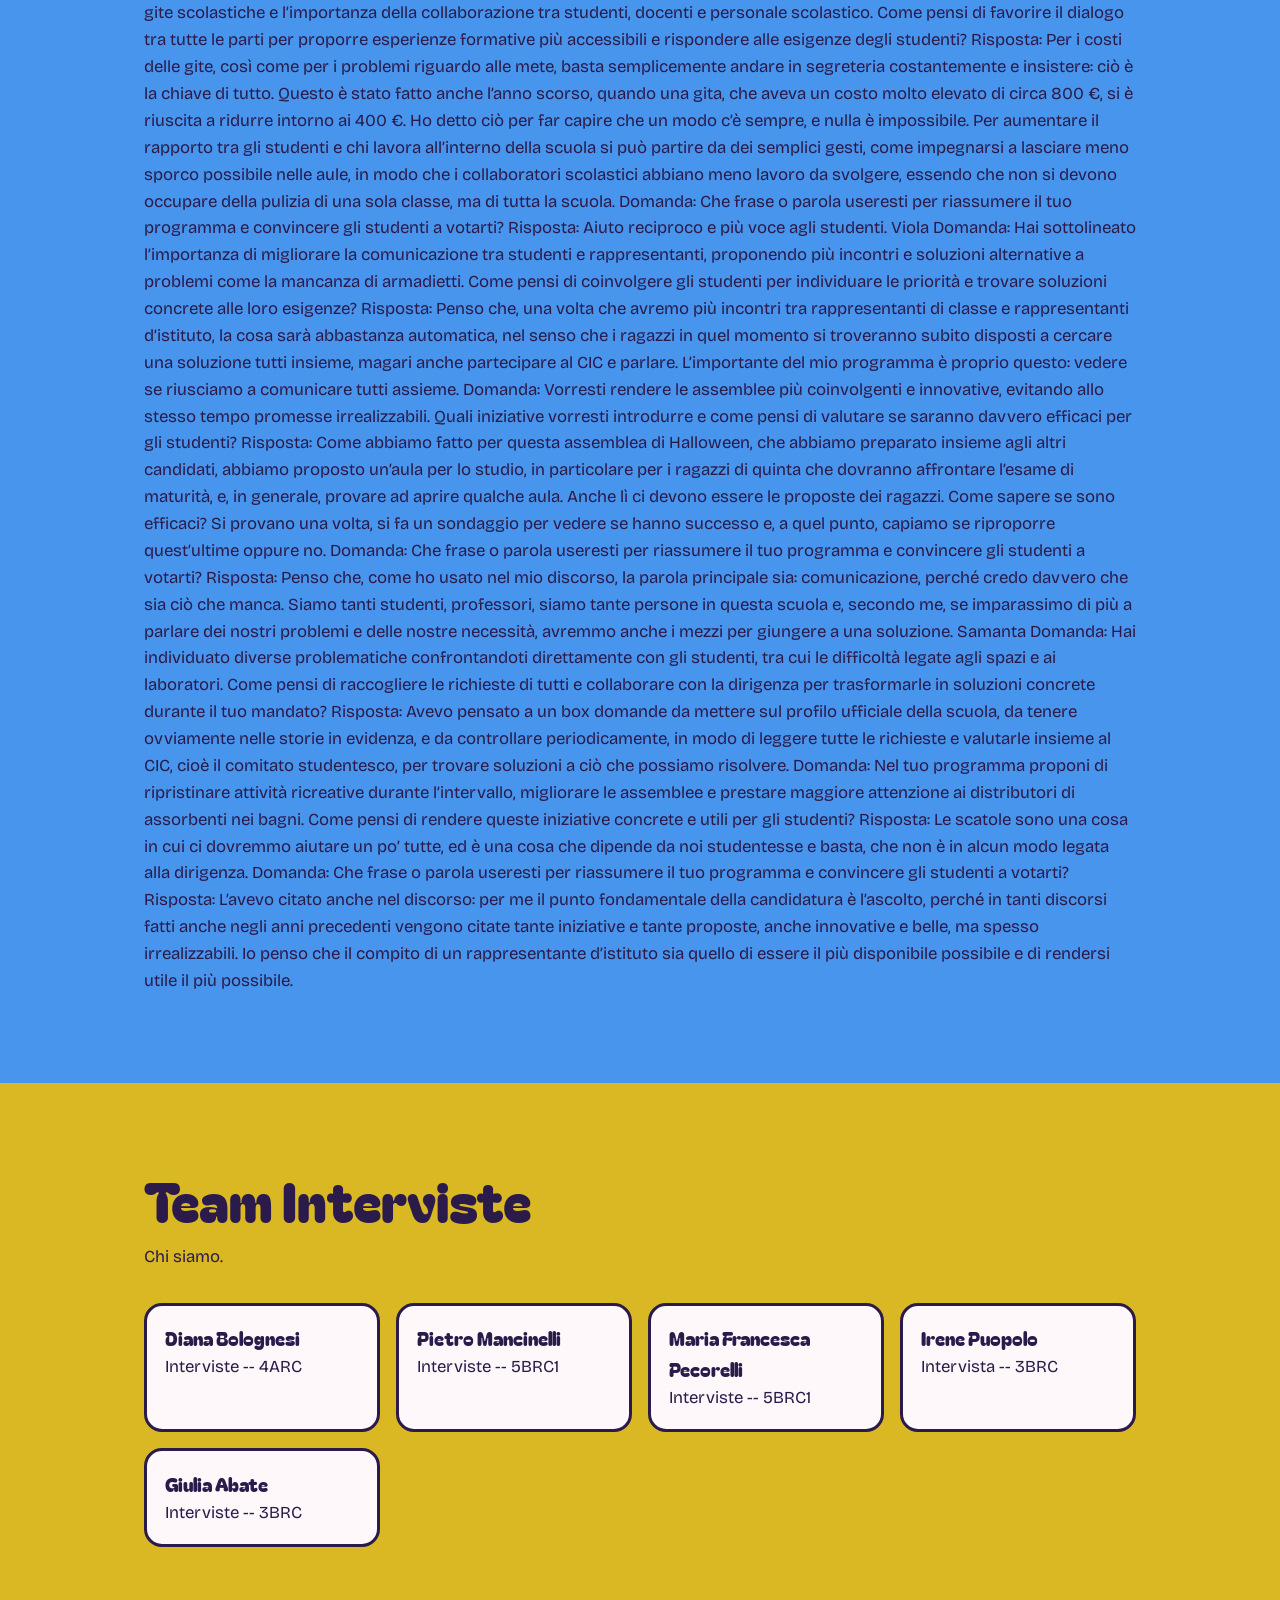
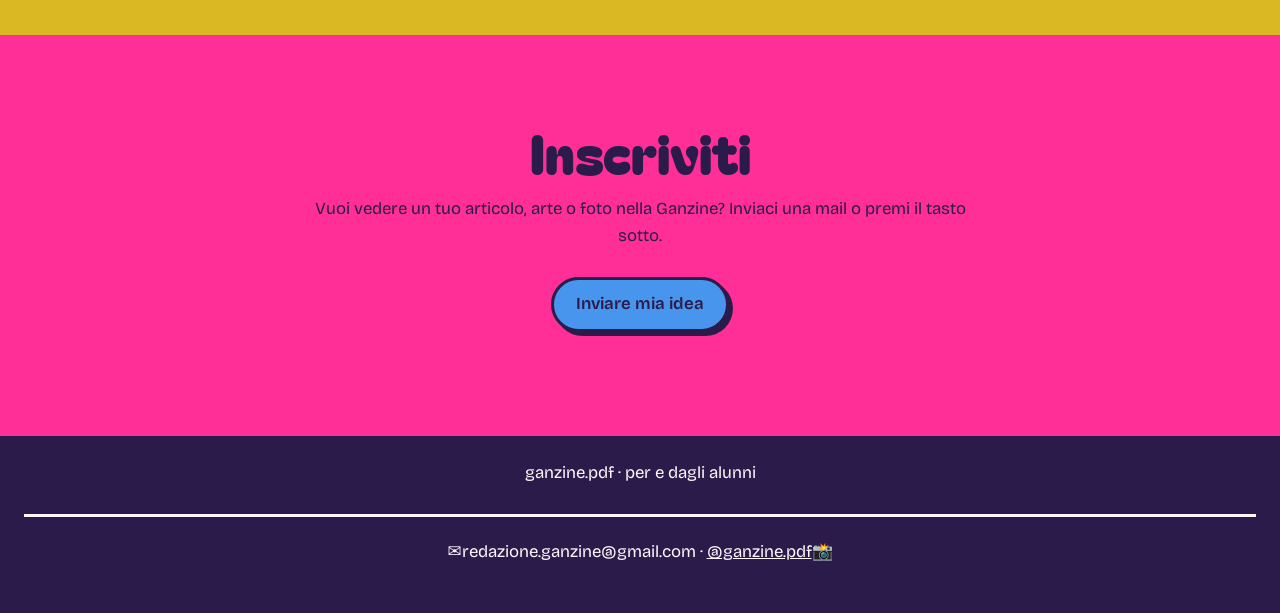
<file: intervista.html>
<!DOCTYPE html>
<html lang="en">
<head>
    <meta charset="UTF-8">
    <meta name="viewport" content="width=device-width, initial-scale=1.0">
    <title>Rappresentanti d'Istituto</title>
      <link rel="icon" href="images/icone.png">
  <link rel="stylesheet" href="style.css">
</head>
<body>
    <!-- O CABEÇÃO-->

  <header class="cabecalho">
    <a class="logo" href="https://ganzinepdf.github.io/ganzine/">ganzine<span>.pdf</span></a>
    <nav class="menu">

      <a target="_blank" href="https://www.artearezzo.it">Nostra Scuola</a>
    </nav>
    <div class="progresso"></div>
  </header>

  <main>
    <section id="inicio">
      <div class="janela">
        <div class="janela-barra"><i></i><i></i><i></i> ganzine.pdf</div>
        <div class="janela-corpo">
          <h3>Intervista </h3>
        
          <h1> Rappresentanti d'Istituto </h1>
            <br>
          <p> Intervista con i candidati a Rappresentanti d'Istituto del Liceo Piero della Francesca.</p>
        <!--  <img src="images/fabbri.jpg" alt="📸 Ludovico Proietti">
            !-->
  
        </div>
      </div>
    </section>


    <section id="materias">
      <div class="conteudo">
        <h2>Rappresentanti d'Istituto</h2>
        <article class="materia">
          <h3>Intervista con Jasmine Peskaja.</h3>
          <small>Team Intervista</small><br>
            <br>
           <strong> Domanda: Hai dichiarato di voler rappresentare tutti gli studenti e di favorire il confronto
attraverso la fondazione di Collettivo. Come coinvolgerai concretamente gli studenti? Come
renderesti la nostra scuola più inclusiva?</strong>
Risposta: Attraverso l’ascolto di idee opposte e contrastanti, sia all’interno del Collettivo che
fuori. Tutti facciamo parte di questa scuola e tutti hanno il diritto di essere rappresentati.
<strong> Domanda: Considerando le numerose proposte del tuo programma (miglioramento degli
spazi e dei servizi, introduzione di più psicologi, incontri di educazione sessuo-affettiva,
potenziamento del Wi-Fi, ecc.), quali sono le priorità per rendere le richieste risultati
realizzabili?</strong>
Risposta: Premetto che, prima di espormi, ho verificato che tutto quello che avessi in mente
fosse fattibile, mandando una mail alla preside. Anche confrontarsi con i membri del CIC
sarà fondamentale per trovare il modo e le condizioni giuste. Tutto è possibile se fatto con
determinazione, tempo e un pizzico di insistenza.
<strong>Domanda: Che frase o parola useresti per riassumere il tuo programma e convincere gli
studenti a votarti?</strong>
Risposta: Dalla vostra voce, all’azione.
          </article>
     
    Jasmine
Domanda: Hai dichiarato di voler rappresentare tutti gli studenti e di favorire il confronto
attraverso la fondazione di Collettivo. Come coinvolgerai concretamente gli studenti? Come
renderesti la nostra scuola più inclusiva?
Risposta: Attraverso l’ascolto di idee opposte e contrastanti, sia all’interno del Collettivo che
fuori. Tutti facciamo parte di questa scuola e tutti hanno il diritto di essere rappresentati.
Domanda: Considerando le numerose proposte del tuo programma (miglioramento degli
spazi e dei servizi, introduzione di più psicologi, incontri di educazione sessuo-affettiva,
potenziamento del Wi-Fi, ecc.), quali sono le priorità per rendere le richieste risultati
realizzabili?
Risposta: Premetto che, prima di espormi, ho verificato che tutto quello che avessi in mente
fosse fattibile, mandando una mail alla preside. Anche confrontarsi con i membri del CIC
sarà fondamentale per trovare il modo e le condizioni giuste. Tutto è possibile se fatto con
determinazione, tempo e un pizzico di insistenza.
Domanda: Che frase o parola useresti per riassumere il tuo programma e convincere gli
studenti a votarti?
Risposta: Dalla vostra voce, all’azione.
Linda
Domanda: Il nostro liceo riunisce indirizzi molto diversi tra loro. Come pensi di favorire una
maggiore collaborazione tra gli studenti attraverso le attività pomeridiane che proponi?
Risposta: Le attività in sé non coincidono con gli indirizzi. Gli studenti si riuniranno nelle
attività in base alle loro passioni e interessi, quindi questo potrà creare dei legami fra di loro.
Domanda: Hai dichiarato di voler essere una rappresentante pronta ad ascoltare tutti e a
non farsi mettere i piedi in testa. Come pensi di dare voce agli studenti e assicurarti che le
loro richieste vengano prese sul serio?
Risposta: Sono una persona molto testarda e molto insistente, che quando ha un obiettivo a
cui arrivare cerca sempre di raggiungerlo. Inoltre, per comunicare meglio con gli studenti,
avevo pensato a una scatola in portineria dove mettere richieste anonime ai rappresentanti
d’istituto.
Domanda: Che frase o parola useresti per riassumere il tuo programma e convincere gli
studenti a votarti?
Risposta: Direi che il mio programma è deciso, egualitario e, diciamo, orientato verso il
futuro di una scuola più unita.
Amedeo
Domanda: Hai sottolineato l’importanza di puntare sui fatti anziché sulle promesse. Cosa ti
distingue dagli altri candidati e come pensi di trasformare le tue proposte in risultati concreti?
Risposta: Io penso che, per portare avanti le mie promesse e proposte, mi impegnerò al
massimo e, se verrò eletto, mi metterò subito in contatto con la dirigenza, soprattutto per i
bagni, che sono un fatto abbastanza urgente. Inoltre pensavo che, sugli incontri per le
assemblee e per i tornei sportivi, dovrò aspettare un po’ di tempo per mettermi d’accordo
con gli altri candidati, però penso che comunque siano proposte molto accettabili.
Domanda: Proponi assemblee con ospiti esterni e tornei sportivi tra le classi. Come
organizzeresti queste iniziative per coinvolgere studenti con interessi diversi e rendere la
scuola un ambiente più stimolante e partecipativo?
Risposta: Riguardo alla proposta delle assemblee con ospiti esterni, essendo in un momento
storico un po’ delicato, sono già in contatto con alcuni esperti di geopolitica. Inoltre sarei
interessato a chiamare i ragazzi della World House di Rondine che, per chi non lo sapesse,
sono delle persone provenienti da paesi in conflitto, quindi sarebbe molto interessante
sapere il loro punto di vista. Invece, riguardo ai tornei sportivi tra le classi, li organizzerò già
da ora, quindi mi metterò già in contatto con la professoressa Giannotti. Penso che saranno
pronti per la primavera, quando la temperatura sarà migliore e si potrà uscire fuori per
giocare.
Domanda: Che frase o parola useresti per riassumere il tuo programma e convincere gli
studenti a votarti?
Risposta: La parola che penso mi descriva più in assoluto è, come ho già ribadito nel mio
discorso, concretezza.
Emma
Domanda: Hai sottolineato l’importanza di ascoltare tutti gli studenti e hai proposto interventi
concreti sull’organizzazione scolastica e sui viaggi d’istruzione. Come pensi di coinvolgere
gli studenti nelle decisioni e collaborare con la dirigenza per trasformare le loro esigenze in
miglioramenti reali?
Risposta: NON RISPOSTO
Domanda: Nel tuo programma proponi di migliorare i servizi scolastici, con bagni funzionanti
e una maggiore inclusione alimentare, ma anche di rendere le assemblee più coinvolgenti
attraverso dibattiti e gruppi di studio. Come pensi di trasformare queste proposte in iniziative
concrete che migliorino sia il benessere sia la partecipazione degli studenti?
Risposta: NON RISPOSTO
Domanda: Che frase o parola useresti per riassumere il tuo programma e convincere gli
studenti a votarti?
Risposta: NON RISPOSTO
Francesco
Domanda: Nel tuo programma affronti diversi aspetti della vita scolastica, dai problemi
strutturali e dal miglioramento delle macchinette fino a un Prom più inclusivo. Come pensi di
raccogliere le esigenze degli studenti e collaborare con gli organi competenti per trasformare
queste proposte in miglioramenti fattibili per tutta la scuola?
Risposta: Facendo parte di questa scuola da quattro anni, ho imparato quali sono i suoi
punti deboli e i suoi punti forti. Essendo tutor, peer educator e rappresentante di classe, mi
sono confrontato con molte parti diverse della scuola, individuando le esigenze più
importanti. Facendo parte del Parlamento, invece, penso di riuscire ad avere un attacco
diretto con la provincia e la regione, così da far sistemare i problemi della scuola che non
sono facoltà della presidenza, ma della provincia.
Domanda: Considerando il tuo coinvolgimento attivo nella vita scolastica, cosa ti ha spinto a
interessarti così tanto alle problematiche del nostro istituto e in che modo pensi di mettere
questa esperienza a disposizione degli studenti come rappresentante?
Risposta: Allora, facendo già tutte queste attività previamente menzionate, mi sono reso
conto di voler essere una figura molto presente nella nostra scuola e, soprattutto negli anni
scorsi, ho notato di voler fare tante cose, per le quali dovrei sempre chiedere ai
rappresentanti d’istituto. E ho pensato: perché non esserlo proprio io? Voglio essere chi dà
la voce agli altri, anziché chiedere sempre agli altri se possono fare certe cose.
Domanda: Che frase o parola useresti per riassumere il tuo programma e convincere gli
studenti a votarti?
Risposta: Io userei la parola “Megafono”
, perché sento di poter dar voce agli studenti, di
poter essere sempre un punto di ascolto attivo, che sa comprendere problemi, che sa come
parlare, urlare e farci ascoltare.
Diana
Domanda: Hai partecipato a diversi progetti scolastici ed extrascolastici, acquisendo
esperienza nelle dinamiche del nostro istituto. Come pensi di mettere questa esperienza a
disposizione degli studenti e coinvolgerli attivamente nelle tue iniziative?
Risposta: Facendo questi progetti, ho visto qual è il modo giusto per fare le richieste ai
professori, ai vicepresidi, al preside e come mettere in atto le nostre proposte per fare in
modo che possano essere accettate. Inoltre, per gli studenti, un’iniziativa che a me sta molto
a cuore è la gazzetta scolastica.
Domanda: Hai proposto alcune modifiche per migliorare l’organizzazione delle assemblee e
hai sottolineato quanto sia importante ascoltare le opinioni di tutti. Qual è, secondo te, il
cambiamento più importante per renderle più accessibili e coinvolgenti e dare più voce agli
studenti?
Risposta: Ovviamente, tutte le persone che partecipano al CIC o alla gazzetta possono
esprimere la loro opinione e verranno ascoltate da tutti i rappresentanti, mettendo in atto
tutto ciò che è stato richiesto.
Domanda: Che frase o parola useresti per riassumere il tuo programma e convincere gli
studenti a votarti?
Risposta: Pari diritti e voce a tutti.
Serena
Domanda: Nel tuo programma proponi diverse soluzioni, dai QR code per segnalare i
problemi al miglioramento delle tecnologie e della manutenzione. Quali interventi ritieni
prioritari e come pensi di collaborare con la scuola per renderli effettivamente ealizzabili?
Risposta: Ritengo prioritaria la manutenzione delle tecnologie, visto che molti studenti di
questa scuola lavorano con i computer, per esempio l’indirizzo di grafica, dove tutto è
incentrato sull’uso dei PC. Quindi è giusto che gli studenti abbiano dei buoni strumenti su cui
lavorare. Ciò si potrebbe risolvere, prima di tutto, lavorando sui tecnici, che non arrivino
semplicemente a dire “spegni e riaccendi il computer” quando vi è un problema, e
incoraggiando la preside a fare effettivamente qualcosa di concreto.
Domanda: Hai evidenziato il problema dei costi elevati delle gite scolastiche e l’importanza
della collaborazione tra studenti, docenti e personale scolastico. Come pensi di favorire il
dialogo tra tutte le parti per proporre esperienze formative più accessibili e rispondere alle
esigenze degli studenti?
Risposta: Per i costi delle gite, così come per i problemi riguardo alle mete, basta
semplicemente andare in segreteria costantemente e insistere: ciò è la chiave di tutto.
Questo è stato fatto anche l’anno scorso, quando una gita, che aveva un costo molto elevato
di circa 800 €, si è riuscita a ridurre intorno ai 400 €. Ho detto ciò per far capire che un modo
c’è sempre, e nulla è impossibile.
Per aumentare il rapporto tra gli studenti e chi lavora all’interno della scuola si può partire da
dei semplici gesti, come impegnarsi a lasciare meno sporco possibile nelle aule, in modo
che i collaboratori scolastici abbiano meno lavoro da svolgere, essendo che non si devono
occupare della pulizia di una sola classe, ma di tutta la scuola.
Domanda: Che frase o parola useresti per riassumere il tuo programma e convincere gli
studenti a votarti?
Risposta: Aiuto reciproco e più voce agli studenti.
Viola
Domanda: Hai sottolineato l’importanza di migliorare la comunicazione tra studenti e
rappresentanti, proponendo più incontri e soluzioni alternative a problemi come la mancanza
di armadietti. Come pensi di coinvolgere gli studenti per individuare le priorità e trovare
soluzioni concrete alle loro esigenze?
Risposta: Penso che, una volta che avremo più incontri tra rappresentanti di classe e
rappresentanti d’istituto, la cosa sarà abbastanza automatica, nel senso che i ragazzi in quel
momento si troveranno subito disposti a cercare una soluzione tutti insieme, magari anche
partecipare al CIC e parlare. L’importante del mio programma è proprio questo: vedere se
riusciamo a comunicare tutti assieme.
Domanda: Vorresti rendere le assemblee più coinvolgenti e innovative, evitando allo stesso
tempo promesse irrealizzabili. Quali iniziative vorresti introdurre e come pensi di valutare se
saranno davvero efficaci per gli studenti?
Risposta: Come abbiamo fatto per questa assemblea di Halloween, che abbiamo preparato
insieme agli altri candidati, abbiamo proposto un’aula per lo studio, in particolare per i
ragazzi di quinta che dovranno affrontare l’esame di maturità, e, in generale, provare ad
aprire qualche aula. Anche lì ci devono essere le proposte dei ragazzi. Come sapere se
sono efficaci? Si provano una volta, si fa un sondaggio per vedere se hanno successo e, a
quel punto, capiamo se riproporre quest’ultime oppure no.
Domanda: Che frase o parola useresti per riassumere il tuo programma e convincere gli
studenti a votarti?
Risposta: Penso che, come ho usato nel mio discorso, la parola principale sia:
comunicazione, perché credo davvero che sia ciò che manca. Siamo tanti studenti,
professori, siamo tante persone in questa scuola e, secondo me, se imparassimo di più a
parlare dei nostri problemi e delle nostre necessità, avremmo anche i mezzi per giungere a
una soluzione.
Samanta
Domanda: Hai individuato diverse problematiche confrontandoti direttamente con gli
studenti, tra cui le difficoltà legate agli spazi e ai laboratori. Come pensi di raccogliere le
richieste di tutti e collaborare con la dirigenza per trasformarle in soluzioni concrete durante
il tuo mandato?
Risposta: Avevo pensato a un box domande da mettere sul profilo ufficiale della scuola, da
tenere ovviamente nelle storie in evidenza, e da controllare periodicamente, in modo di
leggere tutte le richieste e valutarle insieme al CIC, cioè il comitato studentesco, per trovare
soluzioni a ciò che possiamo risolvere.
Domanda: Nel tuo programma proponi di ripristinare attività ricreative durante l’intervallo,
migliorare le assemblee e prestare maggiore attenzione ai distributori di assorbenti nei
bagni. Come pensi di rendere queste iniziative concrete e utili per gli studenti?
Risposta: Le scatole sono una cosa in cui ci dovremmo aiutare un po’ tutte, ed è una cosa
che dipende da noi studentesse e basta, che non è in alcun modo legata alla dirigenza.
Domanda: Che frase o parola useresti per riassumere il tuo programma e convincere gli
studenti a votarti?
Risposta: L’avevo citato anche nel discorso: per me il punto fondamentale della candidatura
è l’ascolto, perché in tanti discorsi fatti anche negli anni precedenti vengono citate tante
iniziative e tante proposte, anche innovative e belle, ma spesso irrealizzabili. Io penso che il
compito di un rappresentante d’istituto sia quello di essere il più disponibile possibile e di
rendersi utile il più possibile.
    </section>
<!-- A EQUIPE -->


    <section id="equipe">
      <div class="conteudo">
        <h2>Team Interviste</h2>
        <p>Chi siamo.</p>
        <ul class="equipe-lista">
          <li><strong>Diana Bolognesi</strong>Interviste -- 4ARC</li>
          <li><strong>Pietro Mancinelli</strong>Interviste -- 5BRC1</li>
    
          <li><strong>Maria Francesca Pecorelli</strong>Interviste -- 5BRC1</li>
          <li><strong>Irene Puopolo</strong>Intervista -- 3BRC<p style="font-size: smaller;"></p></li>
          <li><strong>Giulia Abate</strong>Interviste -- 3BRC</li>
        </ul>
      </div>
    </section>

    <section id="participe">
      <div class="conteudo">
        <h2>Inscriviti</h2>
        <p>Vuoi vedere un tuo articolo, arte o foto nella Ganzine? Inviaci una mail o premi il tasto sotto.      
          <br><br><a class="botao" href="https://www.docs.google.com/forms/d/e/1FAlpQLSeTF_WOvQ_EARZLR-foHvOvJ6_R1rCz9b2MfMljpu-BP1qtySug/viewform">Inviare mia idea</a>
      </div>
    </section>
  </main>
<!-- Pack do Rodapézinho -->
  <footer>ganzine.pdf · per e dagli alunni
    <br><br>
    <article class="final">
    ✉️redazione.ganzine@gmail.com · <a href="https://www.instagram.com/ganzine.pdf" style="color: #fff8fb;">@ganzine.pdf</a>📸 </article>
  </footer>



</body>
</html>
</file>
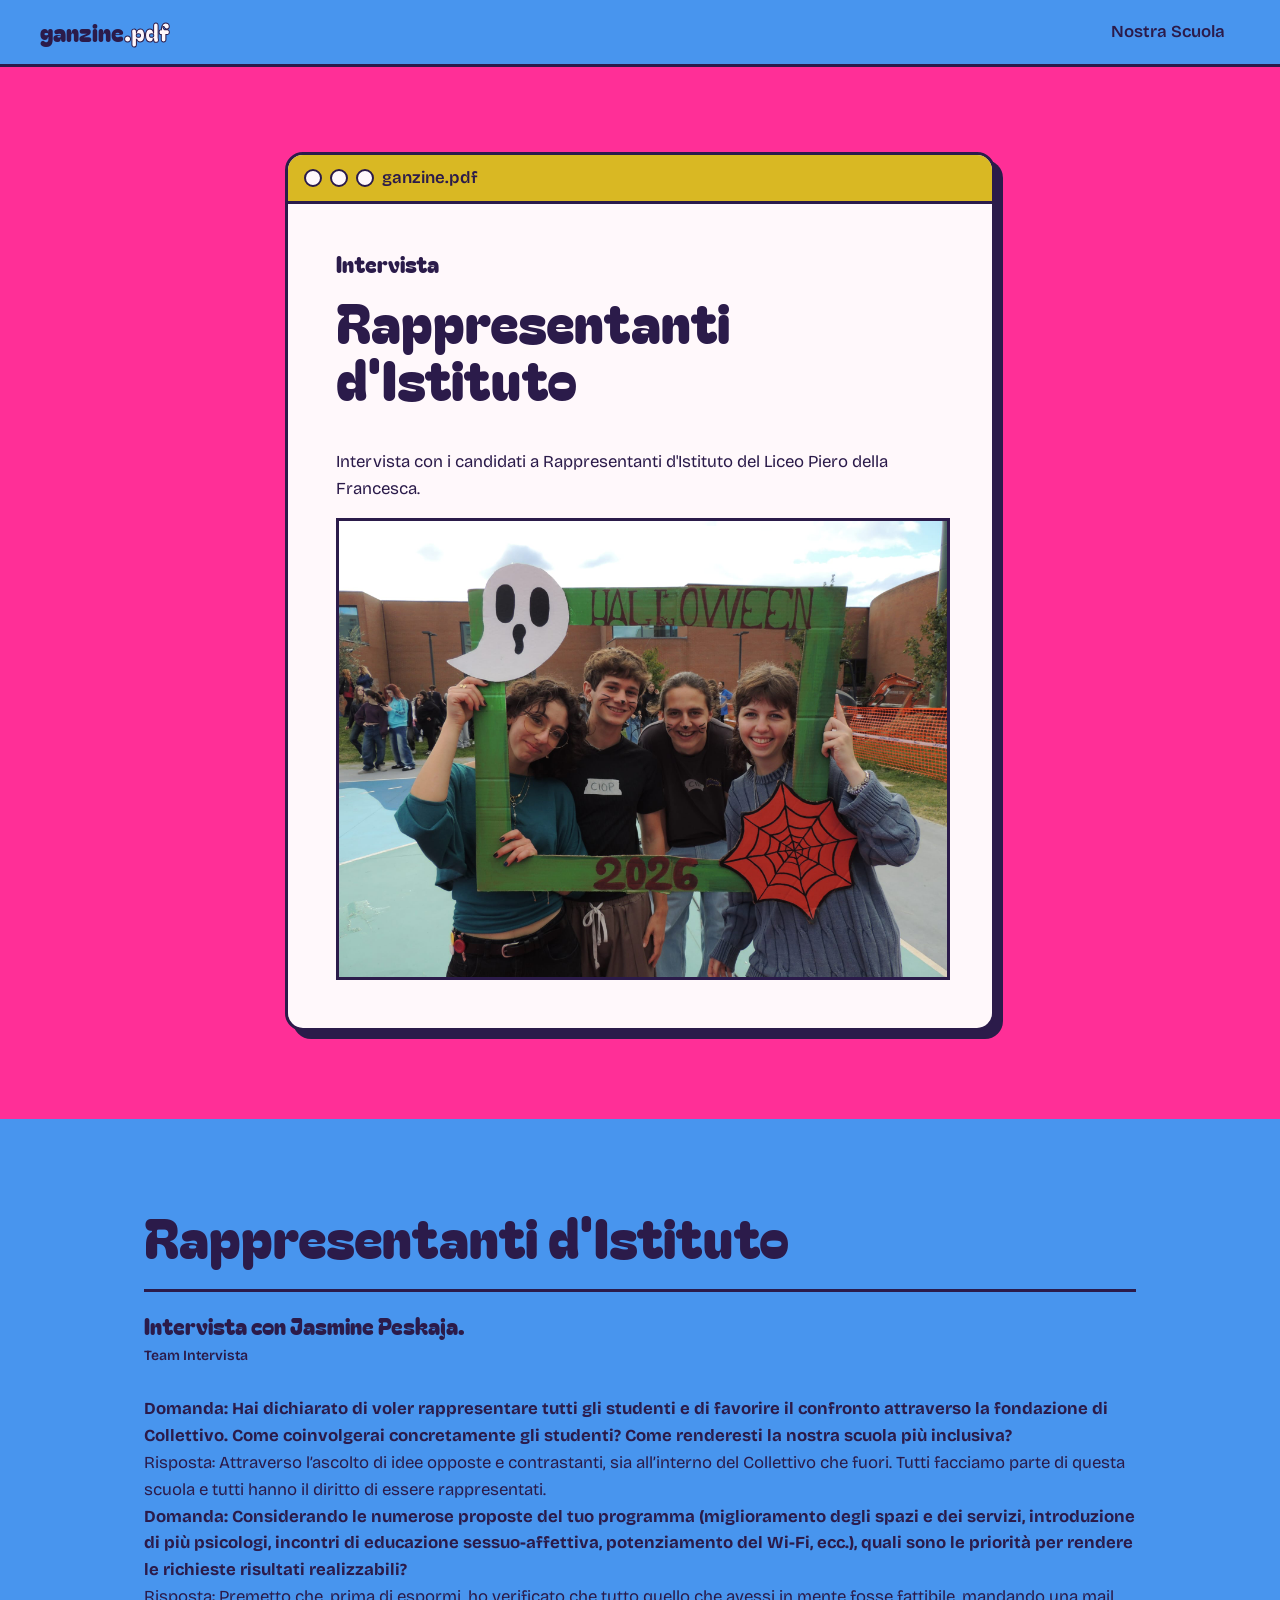
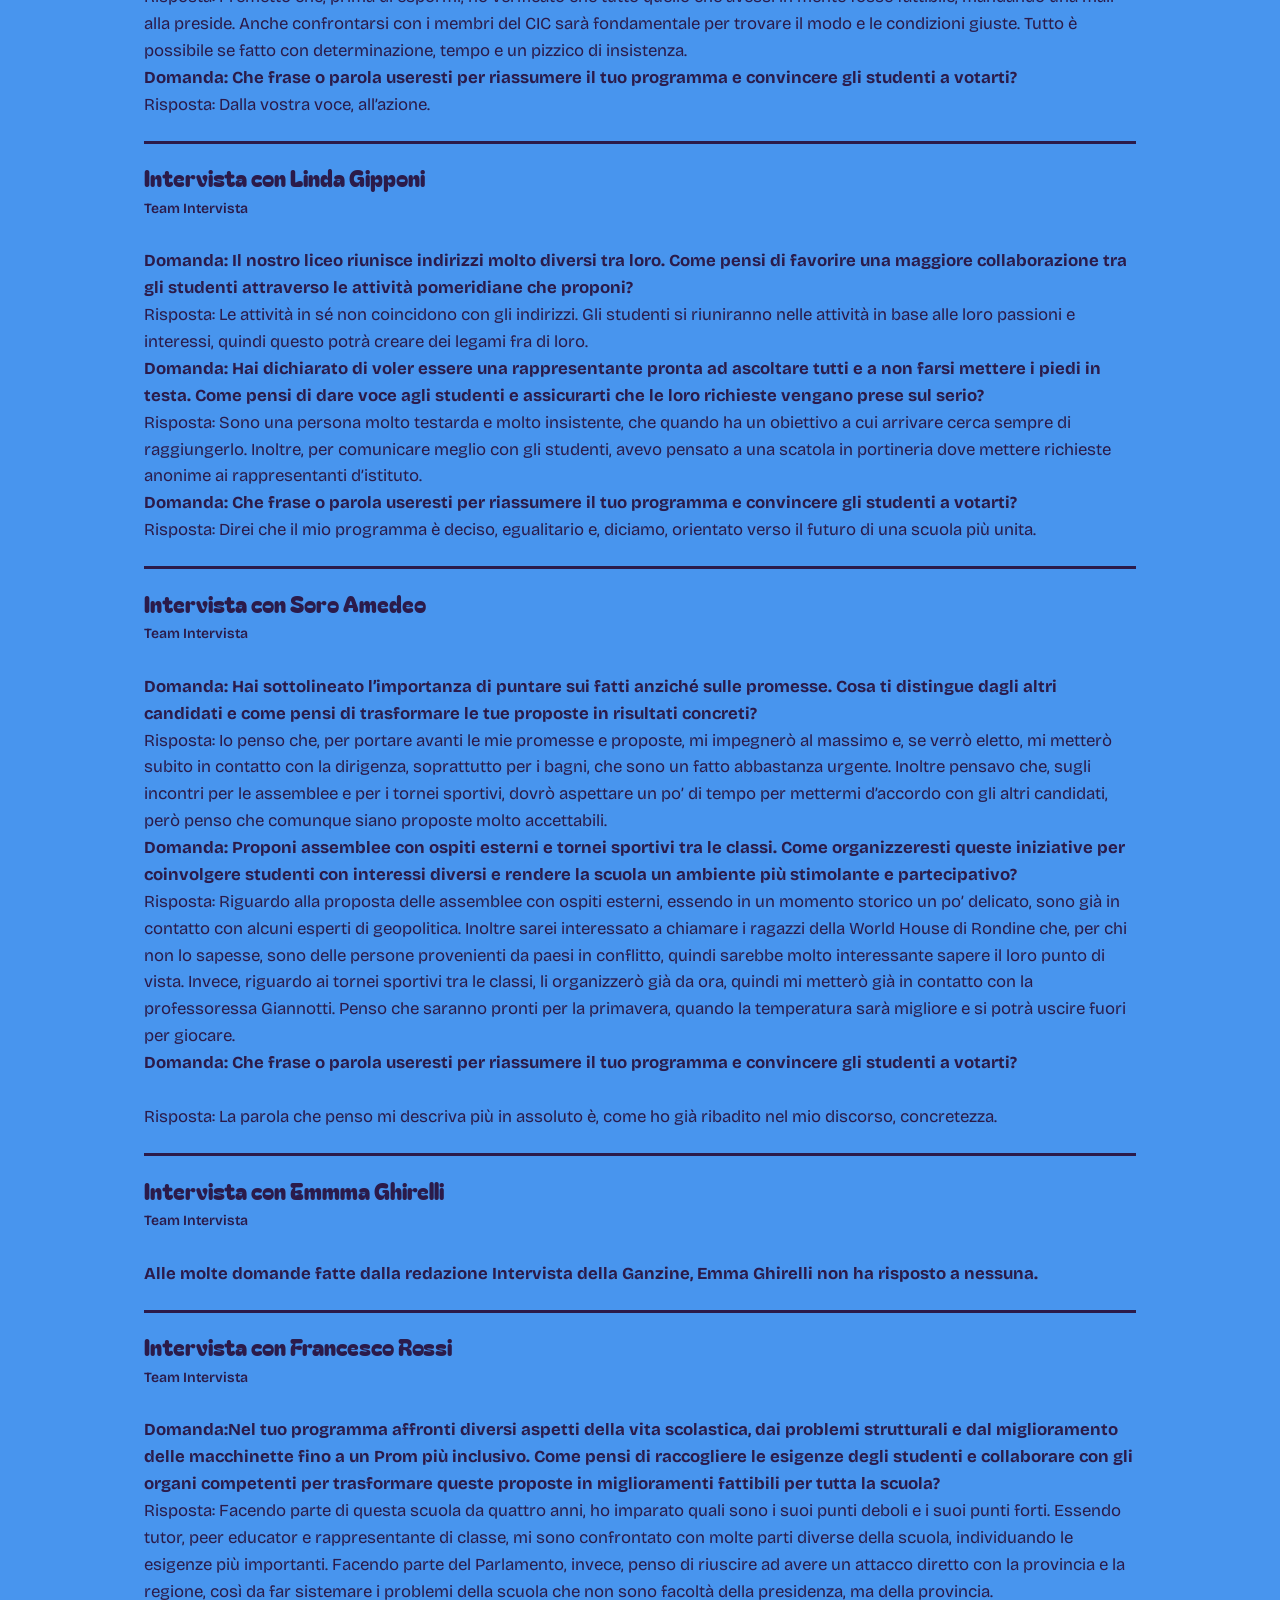
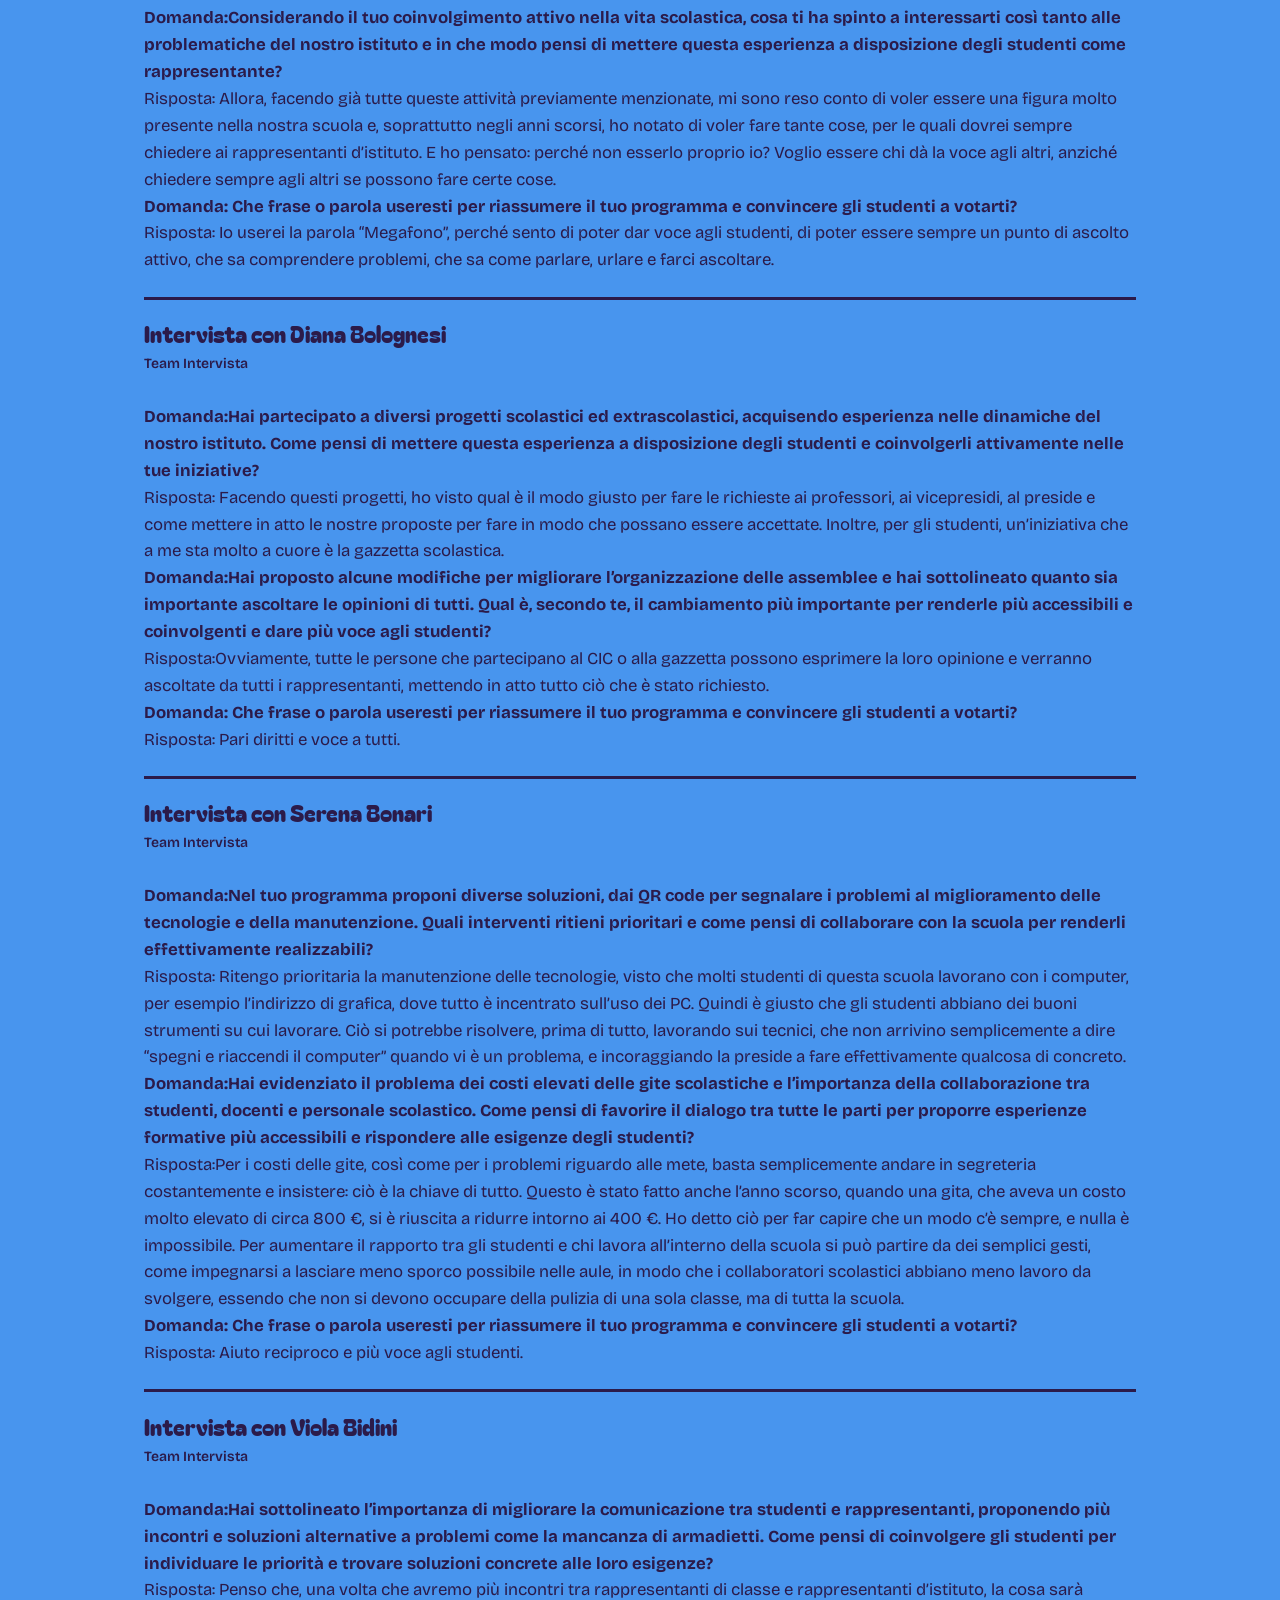
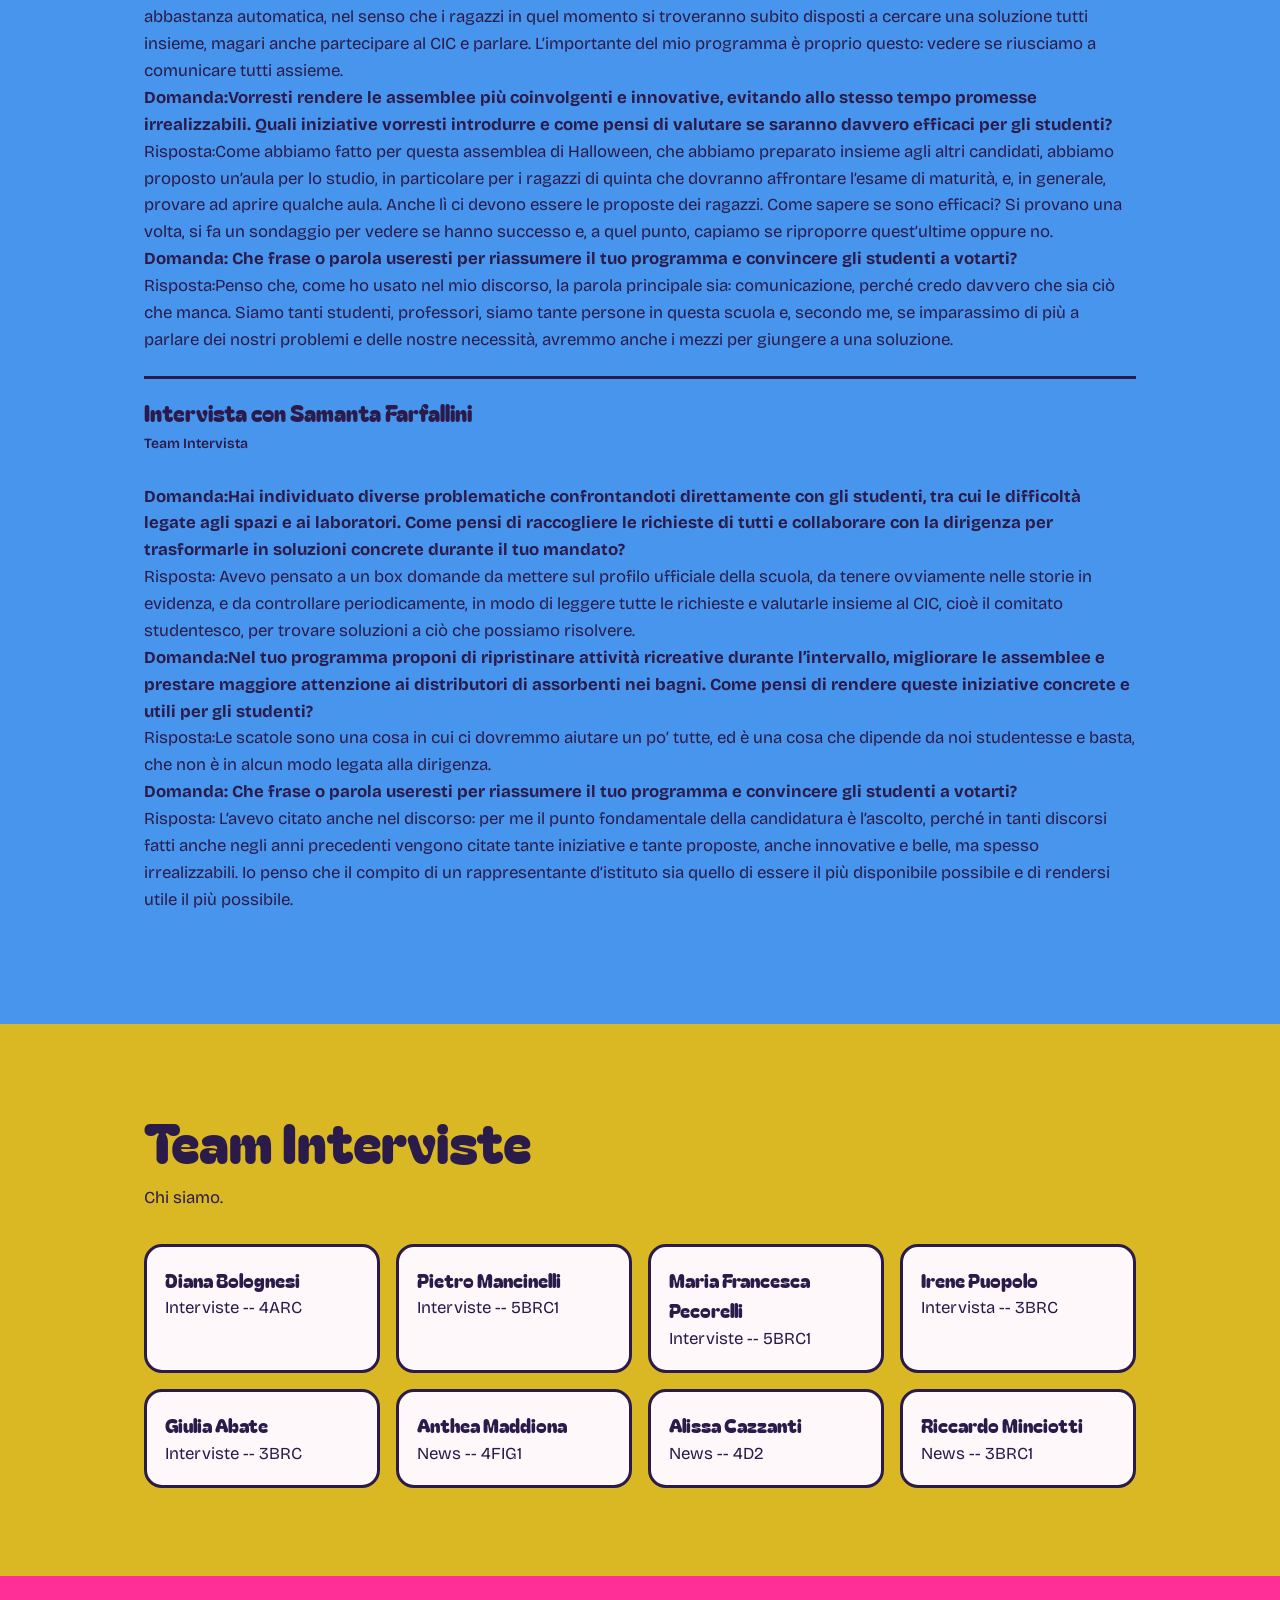
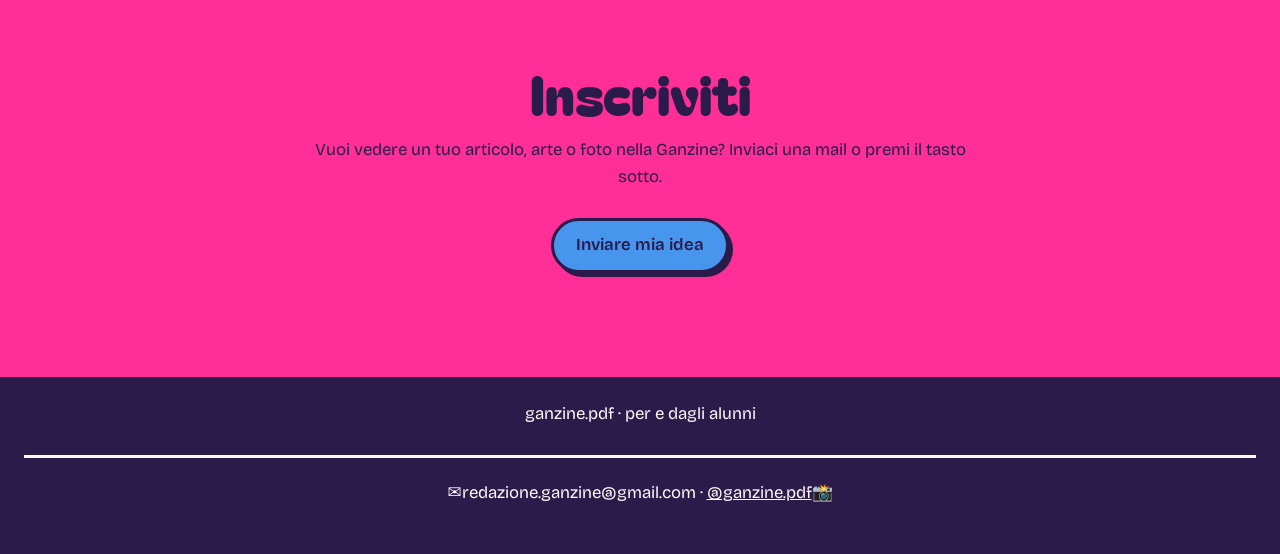
<file: intervistaRappresentanti.html>
<!DOCTYPE html>
<html lang="en">
<head>
    <meta charset="UTF-8">
    <meta name="viewport" content="width=device-width, initial-scale=1.0">
    <title>Rappresentanti d'Istituto</title>
      <link rel="icon" href="images/icone1.png">
  <link rel="stylesheet" href="style.css">
</head>
<body>
    <!-- O CABEÇÃO-->

  <header class="cabecalho">
    <a class="logo" href="https://ganzinepdf.github.io/ganzine/">ganzine<span>.pdf</span></a>
    <nav class="menu">

      <a target="_blank" href="https://www.artearezzo.it">Nostra Scuola</a>
    </nav>
    <div class="progresso"></div>
  </header>

  <main>
    <section id="inicio">
      <div class="janela">
        <div class="janela-barra"><i></i><i></i><i></i> ganzine.pdf</div>
        <div class="janela-corpo">
          <h3>Intervista </h3>
        
          <h2> Rappresentanti d'Istituto </h2>
            <br>
          <p> Intervista con i candidati a Rappresentanti d'Istituto del Liceo Piero della Francesca.</p>
            <img id="fotinha" src="images/PHOTO-2026-11-06-14-50-44.jpg " alt="📸 Davide Fontana">
        
  
        </div>
      </div>
    </section>


    <section id="materias">
      <div class="conteudo">
        <h2>Rappresentanti d'Istituto</h2>
        <article class="materia">
          <h3>Intervista con Jasmine Peskaja.</h3>
          <small>Team Intervista</small><br>
            <br>
           <strong> Domanda: Hai dichiarato di voler rappresentare tutti gli studenti e di favorire il confronto
attraverso la fondazione di Collettivo. Come coinvolgerai concretamente gli studenti? Come
renderesti la nostra scuola più inclusiva?</strong> <br>
Risposta: Attraverso l’ascolto di idee opposte e contrastanti, sia all’interno del Collettivo che
fuori. Tutti facciamo parte di questa scuola e tutti hanno il diritto di essere rappresentati.<br>
<strong> Domanda: Considerando le numerose proposte del tuo programma (miglioramento degli
spazi e dei servizi, introduzione di più psicologi, incontri di educazione sessuo-affettiva,
potenziamento del Wi-Fi, ecc.), quali sono le priorità per rendere le richieste risultati
realizzabili?</strong><br>
Risposta: Premetto che, prima di espormi, ho verificato che tutto quello che avessi in mente
fosse fattibile, mandando una mail alla preside. Anche confrontarsi con i membri del CIC
sarà fondamentale per trovare il modo e le condizioni giuste. Tutto è possibile se fatto con
determinazione, tempo e un pizzico di insistenza.<br>
<strong>Domanda: Che frase o parola useresti per riassumere il tuo programma e convincere gli
studenti a votarti?</strong><br>
Risposta: Dalla vostra voce, all’azione.
          </article>
    
     
        <article class="materia">
          <h3>Intervista con Linda Gipponi</h3>
          <small>Team Intervista</small><br>
            <br>
           <strong>Domanda: Il nostro liceo riunisce indirizzi molto diversi tra loro. Come pensi di favorire una
maggiore collaborazione tra gli studenti attraverso le attività pomeridiane che proponi?</strong> <br>
Risposta: Le attività in sé non coincidono con gli indirizzi. Gli studenti si riuniranno nelle
attività in base alle loro passioni e interessi, quindi questo potrà creare dei legami fra di loro.<br>
<strong>Domanda: Hai dichiarato di voler essere una rappresentante pronta ad ascoltare tutti e a
non farsi mettere i piedi in testa. Come pensi di dare voce agli studenti e assicurarti che le
loro richieste vengano prese sul serio?</strong><br>
Risposta: Sono una persona molto testarda e molto insistente, che quando ha un obiettivo a
cui arrivare cerca sempre di raggiungerlo. Inoltre, per comunicare meglio con gli studenti,
avevo pensato a una scatola in portineria dove mettere richieste anonime ai rappresentanti
d’istituto.<br>
<strong>Domanda: Che frase o parola useresti per riassumere il tuo programma e convincere gli
studenti a votarti?</strong><br>
Risposta: Direi che il mio programma è deciso, egualitario e, diciamo, orientato verso il
futuro di una scuola più unita.<br>
          </article>
    
  
        <article class="materia">
          <h3>Intervista con Soro Amedeo</h3>
          <small>Team Intervista</small><br>
            <br>
           <strong>Domanda: Hai sottolineato l’importanza di puntare sui fatti anziché sulle promesse. Cosa ti
distingue dagli altri candidati e come pensi di trasformare le tue proposte in risultati concreti?</strong>
<br>Risposta: Io penso che, per portare avanti le mie promesse e proposte, mi impegnerò al
massimo e, se verrò eletto, mi metterò subito in contatto con la dirigenza, soprattutto per i
bagni, che sono un fatto abbastanza urgente. Inoltre pensavo che, sugli incontri per le
assemblee e per i tornei sportivi, dovrò aspettare un po’ di tempo per mettermi d’accordo
con gli altri candidati, però penso che comunque siano proposte molto accettabili.<br>
<strong>Domanda: Proponi assemblee con ospiti esterni e tornei sportivi tra le classi. Come
organizzeresti queste iniziative per coinvolgere studenti con interessi diversi e rendere la
scuola un ambiente più stimolante e partecipativo?</strong><br>
Risposta: Riguardo alla proposta delle assemblee con ospiti esterni, essendo in un momento
storico un po’ delicato, sono già in contatto con alcuni esperti di geopolitica. Inoltre sarei
interessato a chiamare i ragazzi della World House di Rondine che, per chi non lo sapesse,
sono delle persone provenienti da paesi in conflitto, quindi sarebbe molto interessante
sapere il loro punto di vista. Invece, riguardo ai tornei sportivi tra le classi, li organizzerò già
da ora, quindi mi metterò già in contatto con la professoressa Giannotti. Penso che saranno
pronti per la primavera, quando la temperatura sarà migliore e si potrà uscire fuori per
giocare.<br>
<strong>Domanda: Che frase o parola useresti per riassumere il tuo programma e convincere gli
studenti a votarti?</strong><br>
<br>Risposta: La parola che penso mi descriva più in assoluto è, come ho già ribadito nel mio
discorso, concretezza.<br>
          </article>
      
   
        <article class="materia">
          <h3>Intervista con Emmma Ghirelli</h3>
          <small>Team Intervista</small><br>
            <br>
           <strong>Alle molte domande fatte dalla redazione Intervista della Ganzine, Emma Ghirelli non ha risposto a nessuna.</strong>
          </article>


          
  
        <article class="materia">
          <h3>Intervista con Francesco Rossi</h3>
          <small>Team Intervista</small><br>
            <br>
           <strong>Domanda:Nel tuo programma affronti diversi aspetti della vita scolastica, dai problemi
strutturali e dal miglioramento delle macchinette fino a un Prom più inclusivo. Come pensi di
raccogliere le esigenze degli studenti e collaborare con gli organi competenti per trasformare
queste proposte in miglioramenti fattibili per tutta la scuola?</strong><br>
Risposta: Facendo parte di questa scuola da quattro anni, ho imparato quali sono i suoi
punti deboli e i suoi punti forti. Essendo tutor, peer educator e rappresentante di classe, mi
sono confrontato con molte parti diverse della scuola, individuando le esigenze più
importanti. Facendo parte del Parlamento, invece, penso di riuscire ad avere un attacco
diretto con la provincia e la regione, così da far sistemare i problemi della scuola che non
sono facoltà della presidenza, ma della provincia.<br>
<strong>Domanda:Considerando il tuo coinvolgimento attivo nella vita scolastica, cosa ti ha spinto a
interessarti così tanto alle problematiche del nostro istituto e in che modo pensi di mettere
questa esperienza a disposizione degli studenti come rappresentante?</strong><br>
Risposta: Allora, facendo già tutte queste attività previamente menzionate, mi sono reso
conto di voler essere una figura molto presente nella nostra scuola e, soprattutto negli anni
scorsi, ho notato di voler fare tante cose, per le quali dovrei sempre chiedere ai
rappresentanti d’istituto. E ho pensato: perché non esserlo proprio io? Voglio essere chi dà
la voce agli altri, anziché chiedere sempre agli altri se possono fare certe cose.<br>
<strong>Domanda: Che frase o parola useresti per riassumere il tuo programma e convincere gli
studenti a votarti?</strong> <br>
Risposta: Io userei la parola “Megafono”, perché sento di poter dar voce agli studenti, di
poter essere sempre un punto di ascolto attivo, che sa comprendere problemi, che sa come
parlare, urlare e farci ascoltare.<br>
          </article>
         
        <article class="materia">
          <h3>Intervista con Diana Bolognesi</h3>
          <small>Team Intervista</small><br>
            <br>
           <strong>Domanda:Hai partecipato a diversi progetti scolastici ed extrascolastici, acquisendo
esperienza nelle dinamiche del nostro istituto. Come pensi di mettere questa esperienza a
disposizione degli studenti e coinvolgerli attivamente nelle tue iniziative?</strong> <br>
Risposta: Facendo questi progetti, ho visto qual è il modo giusto per fare le richieste ai
professori, ai vicepresidi, al preside e come mettere in atto le nostre proposte per fare in
modo che possano essere accettate. Inoltre, per gli studenti, un’iniziativa che a me sta molto
a cuore è la gazzetta scolastica. <br>
<strong>Domanda:Hai proposto alcune modifiche per migliorare l’organizzazione delle assemblee e
hai sottolineato quanto sia importante ascoltare le opinioni di tutti. Qual è, secondo te, il
cambiamento più importante per renderle più accessibili e coinvolgenti e dare più voce agli
studenti?</strong> <br>
Risposta:Ovviamente, tutte le persone che partecipano al CIC o alla gazzetta possono
esprimere la loro opinione e verranno ascoltate da tutti i rappresentanti, mettendo in atto
tutto ciò che è stato richiesto.<br>
<strong>Domanda: Che frase o parola useresti per riassumere il tuo programma e convincere gli
studenti a votarti?</strong><br>
Risposta: Pari diritti e voce a tutti.<br>
          </article>
         
     
        <article class="materia">
          <h3>Intervista con Serena Bonari</h3>
          <small>Team Intervista</small><br>
            <br>
           <strong>Domanda:Nel tuo programma proponi diverse soluzioni, dai QR code per segnalare i
problemi al miglioramento delle tecnologie e della manutenzione. Quali interventi ritieni
prioritari e come pensi di collaborare con la scuola per renderli effettivamente realizzabili?</strong> <br>
Risposta: Ritengo prioritaria la manutenzione delle tecnologie, visto che molti studenti di
questa scuola lavorano con i computer, per esempio l’indirizzo di grafica, dove tutto è
incentrato sull’uso dei PC. Quindi è giusto che gli studenti abbiano dei buoni strumenti su cui
lavorare. Ciò si potrebbe risolvere, prima di tutto, lavorando sui tecnici, che non arrivino
semplicemente a dire “spegni e riaccendi il computer” quando vi è un problema, e
incoraggiando la preside a fare effettivamente qualcosa di concreto. <br>
<strong>Domanda:Hai evidenziato il problema dei costi elevati delle gite scolastiche e l’importanza
della collaborazione tra studenti, docenti e personale scolastico. Come pensi di favorire il
dialogo tra tutte le parti per proporre esperienze formative più accessibili e rispondere alle
esigenze degli studenti?</strong> <br>
Risposta:Per i costi delle gite, così come per i problemi riguardo alle mete, basta
semplicemente andare in segreteria costantemente e insistere: ciò è la chiave di tutto.
Questo è stato fatto anche l’anno scorso, quando una gita, che aveva un costo molto elevato
di circa 800 €, si è riuscita a ridurre intorno ai 400 €. Ho detto ciò per far capire che un modo
c’è sempre, e nulla è impossibile. 
Per aumentare il rapporto tra gli studenti e chi lavora all’interno della scuola si può partire da
dei semplici gesti, come impegnarsi a lasciare meno sporco possibile nelle aule, in modo
che i collaboratori scolastici abbiano meno lavoro da svolgere, essendo che non si devono
occupare della pulizia di una sola classe, ma di tutta la scuola. <br>
<strong>Domanda: Che frase o parola useresti per riassumere il tuo programma e convincere gli
studenti a votarti?</strong> <br>
Risposta: Aiuto reciproco e più voce agli studenti.<br>
          </article>

          


        <article class="materia">
          <h3>Intervista con Viola Bidini</h3>
          <small>Team Intervista</small><br>
            <br>
           <strong>Domanda:Hai sottolineato l’importanza di migliorare la comunicazione tra studenti e
rappresentanti, proponendo più incontri e soluzioni alternative a problemi come la mancanza
di armadietti. Come pensi di coinvolgere gli studenti per individuare le priorità e trovare
soluzioni concrete alle loro esigenze?</strong> <br>
Risposta:  Penso che, una volta che avremo più incontri tra rappresentanti di classe e
rappresentanti d’istituto, la cosa sarà abbastanza automatica, nel senso che i ragazzi in quel
momento si troveranno subito disposti a cercare una soluzione tutti insieme, magari anche
partecipare al CIC e parlare. L’importante del mio programma è proprio questo: vedere se
riusciamo a comunicare tutti assieme.<br>
<strong>Domanda:Vorresti rendere le assemblee più coinvolgenti e innovative, evitando allo stesso
tempo promesse irrealizzabili. Quali iniziative vorresti introdurre e come pensi di valutare se
saranno davvero efficaci per gli studenti?</strong><br>
Risposta:Come abbiamo fatto per questa assemblea di Halloween, che abbiamo preparato
insieme agli altri candidati, abbiamo proposto un’aula per lo studio, in particolare per i
ragazzi di quinta che dovranno affrontare l’esame di maturità, e, in generale, provare ad
aprire qualche aula. Anche lì ci devono essere le proposte dei ragazzi. Come sapere se
sono efficaci? Si provano una volta, si fa un sondaggio per vedere se hanno successo e, a
quel punto, capiamo se riproporre quest’ultime oppure no.<br>
<strong>Domanda: Che frase o parola useresti per riassumere il tuo programma e convincere gli
studenti a votarti?</strong><br>
Risposta:Penso che, come ho usato nel mio discorso, la parola principale sia:
comunicazione, perché credo davvero che sia ciò che manca. Siamo tanti studenti,
professori, siamo tante persone in questa scuola e, secondo me, se imparassimo di più a
parlare dei nostri problemi e delle nostre necessità, avremmo anche i mezzi per giungere a
una soluzione.<br>
          </article>
         




        <article class="materia">
          <h3>Intervista con Samanta Farfallini</h3>
          <small>Team Intervista</small><br>
            <br>
           <strong>Domanda:Hai individuato diverse problematiche confrontandoti direttamente con gli
studenti, tra cui le difficoltà legate agli spazi e ai laboratori. Come pensi di raccogliere le
richieste di tutti e collaborare con la dirigenza per trasformarle in soluzioni concrete durante
il tuo mandato?</strong><br>
Risposta: Avevo pensato a un box domande da mettere sul profilo ufficiale della scuola, da
tenere ovviamente nelle storie in evidenza, e da controllare periodicamente, in modo di
leggere tutte le richieste e valutarle insieme al CIC, cioè il comitato studentesco, per trovare
soluzioni a ciò che possiamo risolvere.<br>
<strong>Domanda:Nel tuo programma proponi di ripristinare attività ricreative durante l’intervallo,
migliorare le assemblee e prestare maggiore attenzione ai distributori di assorbenti nei
bagni. Come pensi di rendere queste iniziative concrete e utili per gli studenti?</strong><br>
Risposta:Le scatole sono una cosa in cui ci dovremmo aiutare un po’ tutte, ed è una cosa
che dipende da noi studentesse e basta, che non è in alcun modo legata alla dirigenza.<br>
<strong>Domanda: Che frase o parola useresti per riassumere il tuo programma e convincere gli
studenti a votarti?</strong><br>
Risposta: L’avevo citato anche nel discorso: per me il punto fondamentale della candidatura
è l’ascolto, perché in tanti discorsi fatti anche negli anni precedenti vengono citate tante
iniziative e tante proposte, anche innovative e belle, ma spesso irrealizzabili. Io penso che il
compito di un rappresentante d’istituto sia quello di essere il più disponibile possibile e di
rendersi utile il più possibile.<br>
          </article>
        
      </div>
   
          

    </section>
<!-- A EQUIPE -->


    <section id="equipe">
      <div class="conteudo">
        <h2>Team Interviste</h2>
        <p>Chi siamo.</p>
        <ul class="equipe-lista">
          <li><strong>Diana Bolognesi</strong>Interviste -- 4ARC</li>
          <li><strong>Pietro Mancinelli</strong>Interviste -- 5BRC1</li>
          <li><strong>Maria Francesca Pecorelli</strong>Interviste -- 5BRC1</li>
          <li><strong>Irene Puopolo</strong>Intervista -- 3BRC<p style="font-size: smaller;"></p></li>
          <li><strong>Giulia Abate</strong>Interviste -- 3BRC</li>
          <li><strong>Anthea Maddiona</strong>News -- 4FIG1</li>
             <li><strong>Alissa Cazzanti</strong>News -- 4D2</li>
            <li><strong>Riccardo Minciotti</strong>News -- 3BRC1</li>
        </ul>
      </div>
    </section>

    <section id="participe">
      <div class="conteudo">
        <h2>Inscriviti</h2>
        <p>Vuoi vedere un tuo articolo, arte o foto nella Ganzine? Inviaci una mail o premi il tasto sotto.      
          <br><br><a class="botao" href="https://gforms.app/p/eqbQAuj">Inviare mia idea</a>
      </div>
    </section>
  </main>
<!-- Pack do Rodapézinho -->
  <footer>ganzine.pdf · per e dagli alunni
    <br><br>
    <article class="final">
    ✉️redazione.ganzine@gmail.com · <a href="https://www.instagram.com/ganzine.pdf" style="color: #fff8fb;">@ganzine.pdf</a>📸 </article>
  </footer>



</body>
</html>
</file>
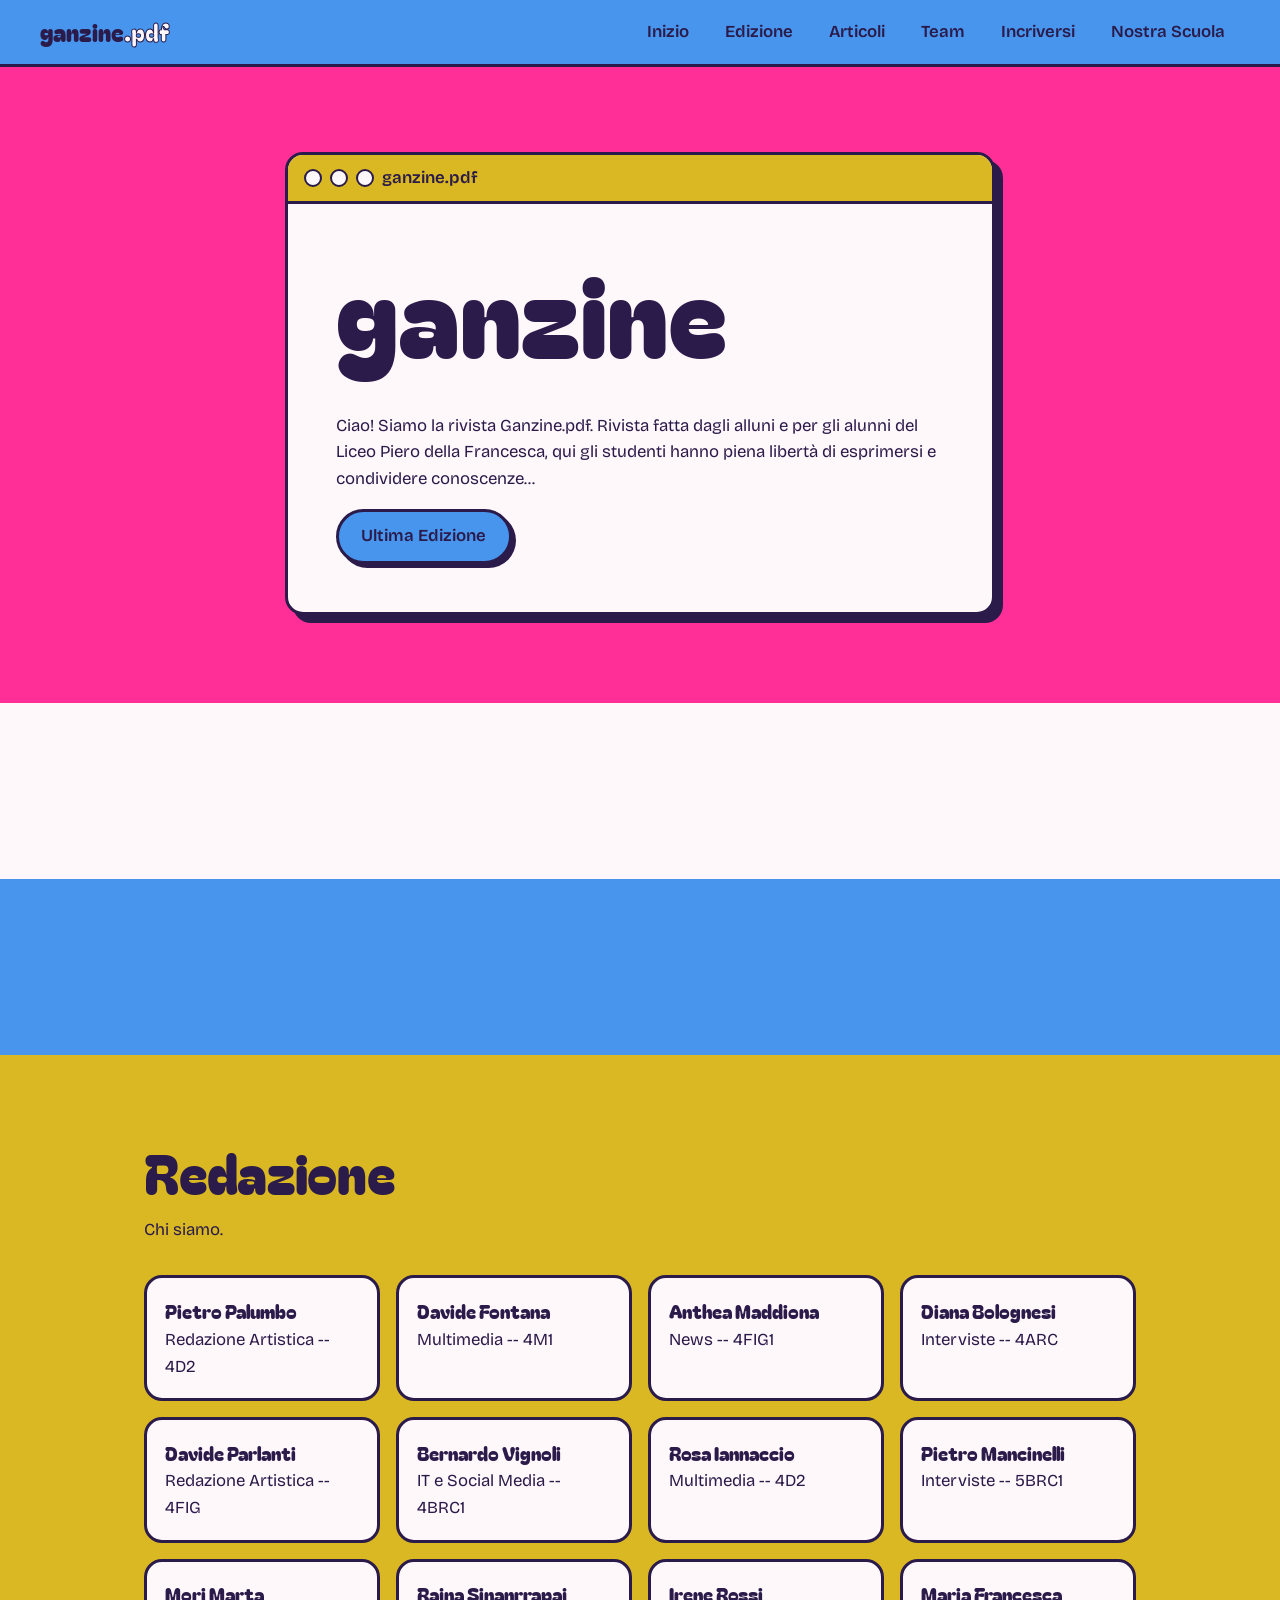
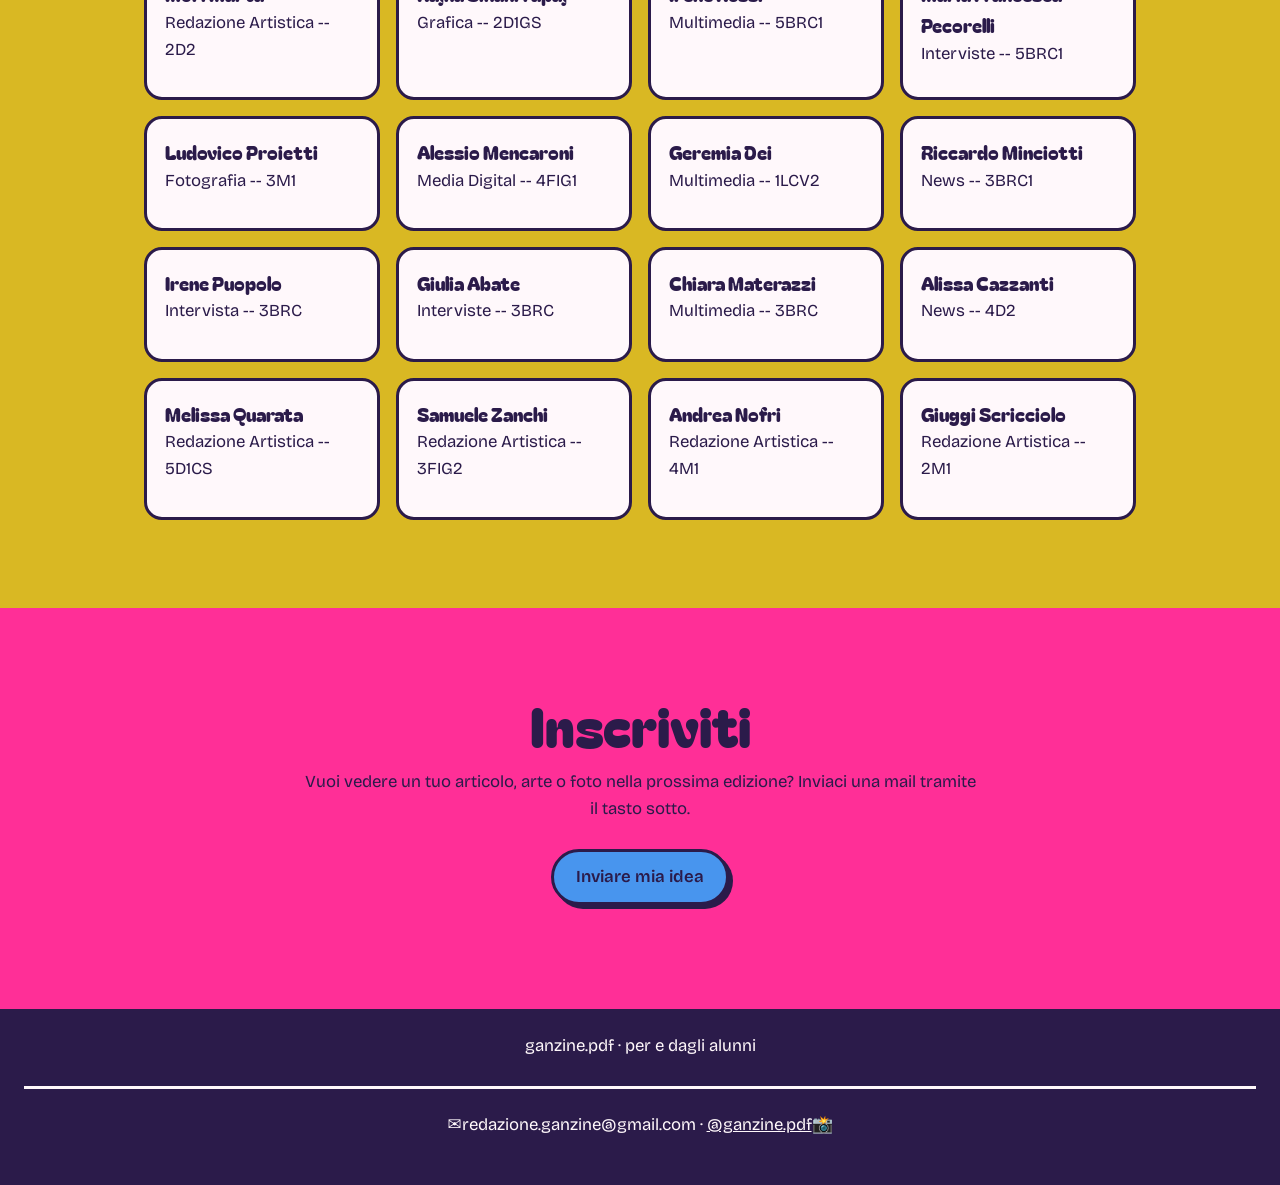
<file: model.html>
<!DOCTYPE html>
<html lang="pt-BR">
<head>
  <meta charset="UTF-8">
  <meta name="viewport" content="width=device-width, initial-scale=1.1">
  

  <title>ganzine.pdf</title>
  <link rel="stylesheet" href="style.css">
<link rel="icon" href="images/icone1.png">
</head>
<body>
  <!-- O CABEÇÃO -- Header -->

  <header class="cabecalho">
    <a class="logo" href="https://ganzinepdf.github.io/ganzine/">ganzine<span>.pdf</span></a>
    <nav class="menu">
      <a href="#inicio">Inizio</a>
      <a href="#edicao">Edizione</a>
      <a href="#materias">Articoli</a>
      <a href="#equipe">Team</a>
      <a href="#participe">Incriversi</a>
      <a href="https://www.artearezzo.it" target="_blank">Nostra Scuola</a>
    </nav>
    <div class="progresso"></div>
  </header>


  <!-- Caixa de Texto Titulo no primeiro Setor !-->
  
  <main>
    <section id="inicio">
      <div class="janela">
        <div class="janela-barra"><i></i><i></i><i></i> ganzine.pdf</div>
        <div class="janela-corpo">
          <h1>ganzine</h1>
          <br>
          <p>Ciao! Siamo la rivista Ganzine.pdf. Rivista fatta dagli alluni e per gli alunni del Liceo Piero della Francesca, qui gli studenti hanno piena libertà di esprimersi e condividere conoscenze...</p>
          <a class="botao" href="#edicao">Ultima Edizione</a>
        </div>
      </div>
    </section>

 <!-- O Resto dos trem sobre a edição atual!-->


 </section>
    <section id="edicao">
     
    </section>

    <section id="materias">
   
    </section>
<!-- A EQUIPE -->


    <section id="equipe">
      <div class="conteudo">
        <h2>Redazione</h2>
        <p>Chi siamo.</p>
        <ul class="equipe-lista">
          <li><strong>Pietro Palumbo</strong>Redazione Artistica -- 4D2</li>
          <li><strong>Davide Fontana</strong>Multimedia -- 4M1</li>
          <li><strong>Anthea Maddiona</strong>News -- 4FIG1</li>
          <li><strong>Diana Bolognesi</strong>Interviste -- 4ARC</li>
          
          <li><strong>Davide Parlanti</strong>Redazione Artistica -- 4FIG</li>
          <li><strong>Bernardo Vignoli</strong>IT e Social Media -- 4BRC1</li>

          <li><strong>Rosa Iannaccio</strong>Multimedia -- 4D2<p style="font-size: smaller;"></p></li>
          <li><strong>Pietro Mancinelli</strong>Interviste -- 5BRC1</li>

          <li><strong>Mori Marta</strong>Redazione Artistica -- 2D2<p style="font-size: smaller;"></p></li>
          <li><strong>Rajna Sinanrrapaj</strong>Grafica -- 2D1GS</li>
          <li><strong>Irene Rossi</strong>Multimedia -- 5BRC1</li>
          <li><strong>Maria Francesca Pecorelli</strong>Interviste -- 5BRC1</li>

          <li><strong>Ludovico Proietti</strong>Fotografia -- 3M1<p style="font-size: smaller;"></p></li>
          <li><strong>Alessio Mencaroni</strong>Media Digital -- 4FIG1</li>
          <li><strong>Geremia Dei</strong>Multimedia -- 1LCV2</li>
          <li><strong>Riccardo Minciotti</strong>News -- 3BRC1</li>
          
          <li><strong>Irene Puopolo</strong>Intervista -- 3BRC<p style="font-size: smaller;"></p></li>
          <li><strong>Giulia Abate</strong>Interviste -- 3BRC</li>
          <li><strong>Chiara Materazzi</strong>Multimedia -- 3BRC</li>
          <li><strong>Alissa Cazzanti</strong>News -- 4D2</li>
          
            <li><strong>Melissa Quarata</strong>Redazione Artistica -- 5D1CS<p style="font-size: smaller;"></p></li>
          <li><strong>Samuele Zanchi</strong>Redazione Artistica -- 3FIG2</li>
          <li><strong>Andrea Nofri</strong>Redazione Artistica -- 4M1</li>
          <li><strong>Giuggi Scricciolo</strong>Redazione Artistica -- 2M1</li>
        </ul>
      </div>
    </section>

    <section id="participe">
      <div class="conteudo">
        <h2>Inscriviti</h2>
        <p>Vuoi vedere un tuo articolo, arte o foto nella prossima edizione? Inviaci una mail tramite il tasto sotto.      
          <br><br><a class="botao" target="_blank" href="https://gforms.app/p/eqbQAuj">Inviare mia idea</a>
      </div>
    </section>
  </main>
<!-- Pack do Rodapézinho -->
  <footer>ganzine.pdf · per e dagli alunni
    <br><br>
    <article class="final">
    ✉️redazione.ganzine@gmail.com · <a target="_blank" href="https://www.instagram.com/ganzine.pdf" style="color: #fff8fb;">@ganzine.pdf</a>📸 </article>
  </footer>




</body>
<script src="script.js"></script>
</html>
</file>
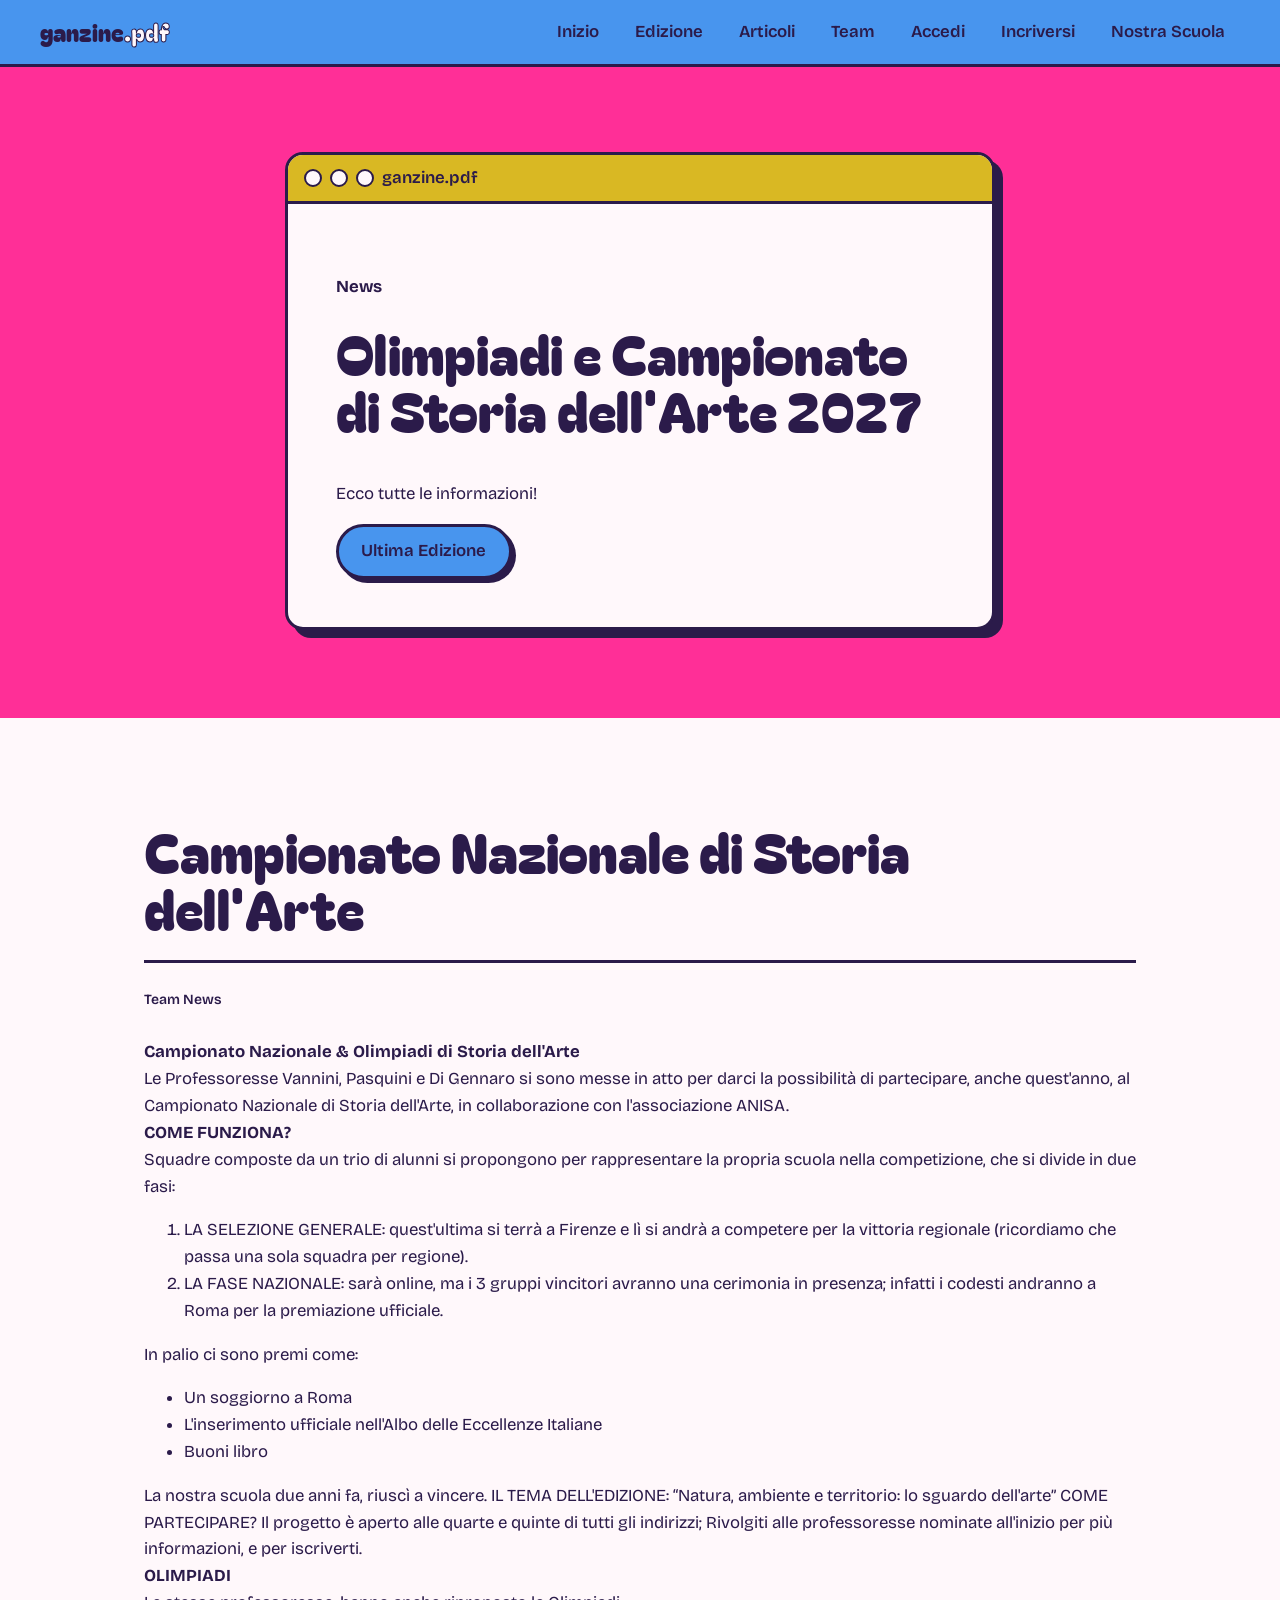
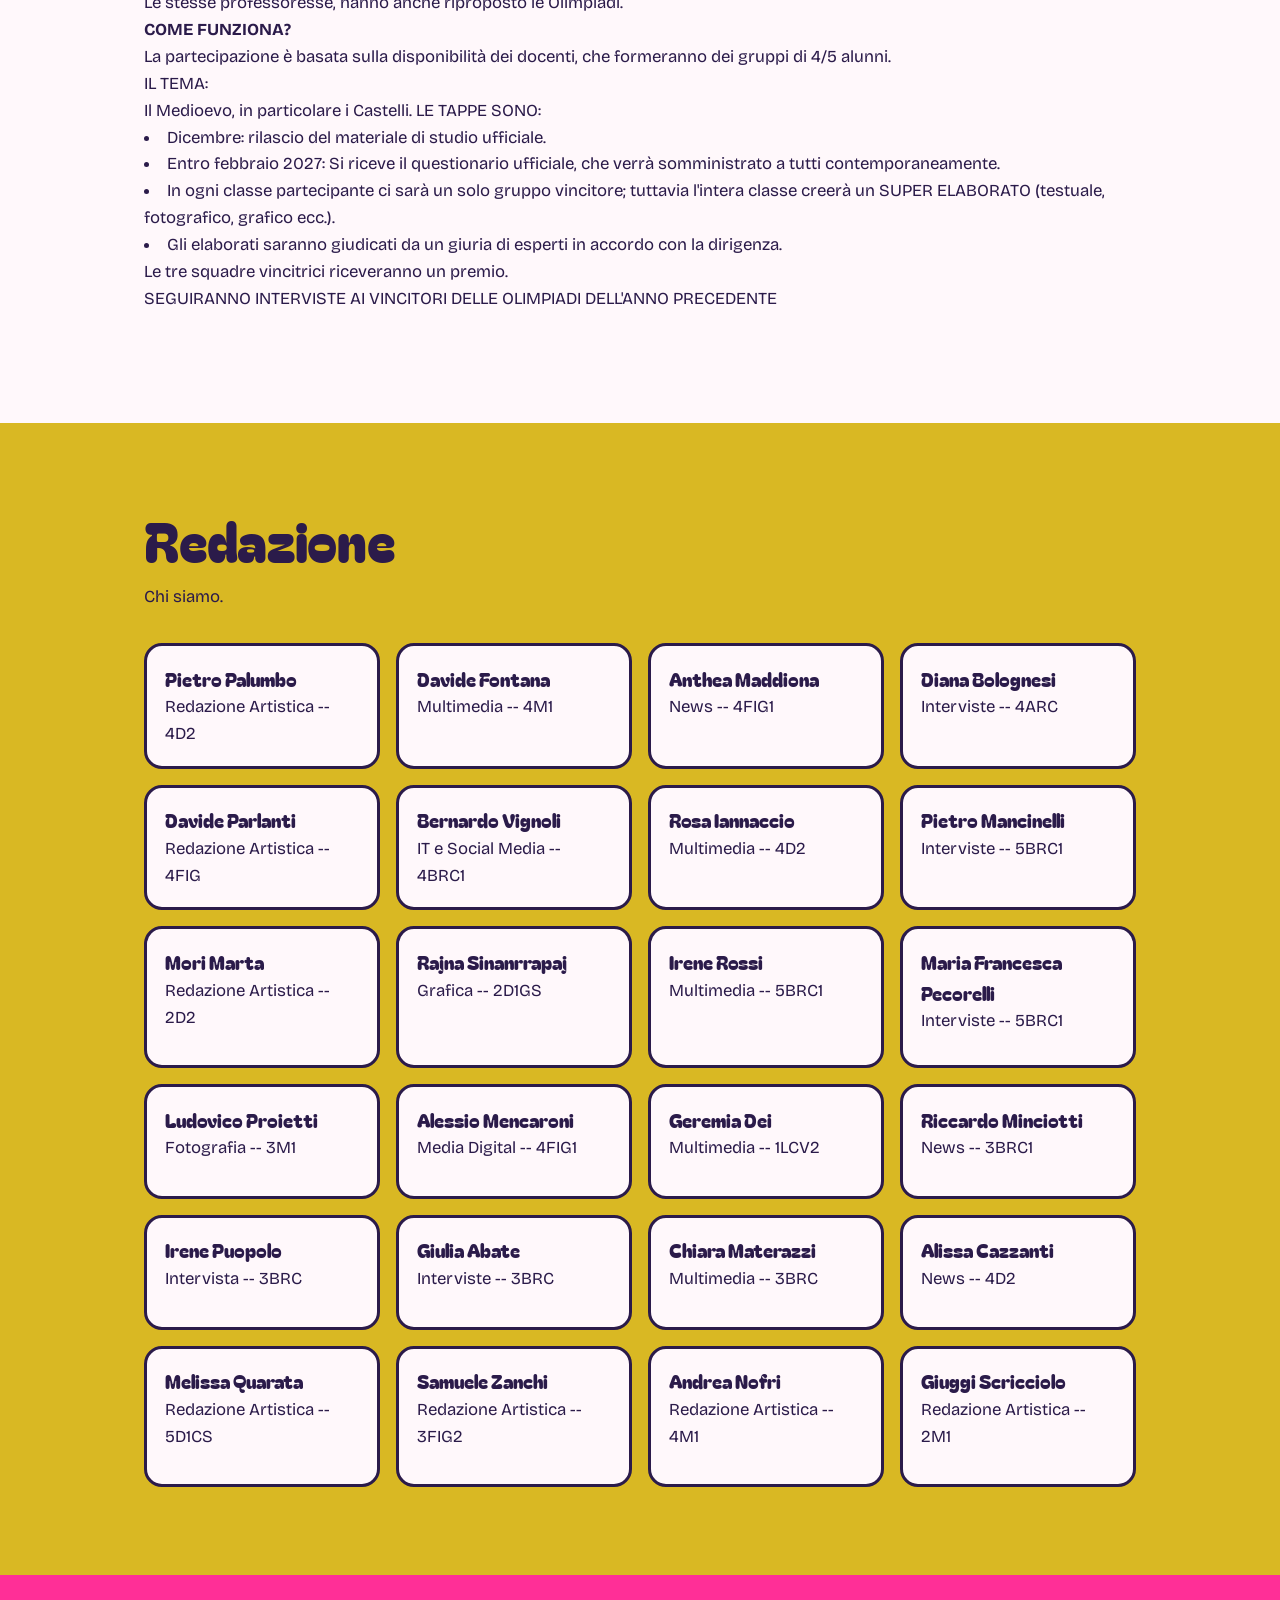
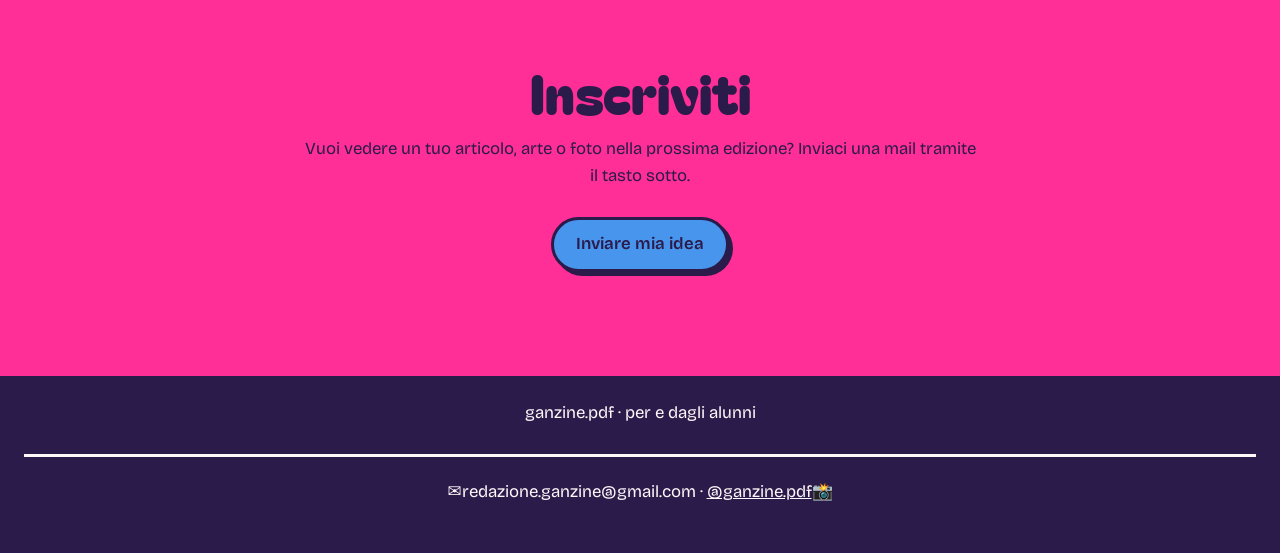
<file: olim27.html>
<!DOCTYPE html>
<html lang="pt-BR">
<head>
  <meta charset="UTF-8">
  <meta name="viewport" content="width=device-width, initial-scale=1.1">
  

  <title>ganzine.pdf</title>
  <link rel="stylesheet" href="style.css">
<link rel="icon" href="images/icone1.png">
</head>
<body>
  <!-- O CABEÇÃO -- Header -->

  <header class="cabecalho">
    <a class="logo" href="https://ganzinepdf.github.io/ganzine/">ganzine<span>.pdf</span></a>
    <nav class="menu">
      <a href="#inicio">Inizio</a>
      <a href="#edicao">Edizione</a>
      <a href="#materias">Articoli</a>
      <a href="#equipe">Team</a>
        <a onclick="openForm()">Accedi</a>
      <a href="#participe">Incriversi</a>
      <a href="https://www.artearezzo.it" target="_blank">Nostra Scuola</a>
    </nav>
    <div class="progresso"></div>
  </header>
  
<!-- O Pop-up / Modal -->
<div id="Accedi" class="Accedi">
  <form action="/login" method="post" class="form-container">
    <h3>Login</h3>
 <hr>
    <label for="email"><b>Ganzine.id</b></label>
    <br>
    <input id="ganzineId" type="text" placeholder="ID" name="email" required>

   <br><br>
    <label for="password"><b>Password</b></label>
    <br>
    <input id="caixa" type="password" placeholder="Password" name="password" required>
<br> <br> 
    <button type="submit" class="botao">Accedi</button>
  </form>
</div>
  <!-- Caixa de Texto Titulo no primeiro Setor !-->
  
  <main>
    <section id="inicio">
      <div class="janela">
        <div class="janela-barra"><i></i><i></i><i></i> ganzine.pdf</div>
        <div class="janela-corpo">
          <h4>News</h4>
          <h2> Olimpiadi e Campionato di Storia dell'Arte 2027</h2>
          <br>
          <p>Ecco tutte le informazioni!</p>
          <a class="botao" href="#edicao">Ultima Edizione</a>
        </div>
      </div>
    </section>

 <!-- O Resto dos trem sobre a edição atual!-->



    <section id="edicao">
     <h2></h2>
      <div class="conteudo">
        <h2>Campionato Nazionale di Storia dell'Arte</h2>
        <article class="materia">
          <small>Team News</small><br>
            <br>
             <strong>  Campionato Nazionale & Olimpiadi di Storia dell'Arte </strong> <br>
Le Professoresse Vannini, Pasquini e Di Gennaro si sono messe in atto per darci la possibilità di partecipare, anche quest'anno, al Campionato Nazionale di Storia dell'Arte, in collaborazione con l'associazione ANISA.
<br>
<strong> COME FUNZIONA?</strong><br>
Squadre composte da un trio di alunni si propongono per rappresentare la propria scuola nella competizione, che si divide in due fasi:<br>
			<ol>
	<li>	LA SELEZIONE GENERALE: quest'ultima si terrà a Firenze e lì si andrà a competere per la vittoria regionale (ricordiamo che passa una sola squadra per regione).</li>
	<li>	LA FASE NAZIONALE: sarà online, ma i 3 gruppi vincitori avranno una cerimonia in presenza; infatti i codesti andranno a Roma per la premiazione ufficiale. </li>
				</ol>
In palio ci sono premi come:
			<ul>
		<li>Un soggiorno a Roma </li>
	<li>L'inserimento ufficiale nell'Albo delle Eccellenze Italiane </li>
		<li>Buoni libro </li>
				</ul>
La nostra scuola due anni fa, riuscì a vincere.
IL TEMA DELL'EDIZIONE:
“Natura, ambiente e territorio: lo sguardo dell'arte”
COME PARTECIPARE?
Il progetto è aperto alle quarte e quinte di tutti gli indirizzi; Rivolgiti alle professoresse nominate all'inizio per più informazioni, e per iscriverti.<br>
<strong> OLIMPIADI </strong> <br>
Le stesse professoresse, hanno anche riproposto le Olimpiadi. <br>
<strong> COME FUNZIONA?</strong><br>
La partecipazione è basata sulla disponibilità dei docenti, che formeranno dei gruppi di 4/5 alunni. <br>
IL TEMA:<br>
Il Medioevo, in particolare i Castelli.
LE TAPPE SONO:
			</ul>
	<li>	Dicembre: rilascio del materiale di studio ufficiale.</li>
	<li>	Entro febbraio 2027: Si riceve il questionario ufficiale, che verrà somministrato a tutti contemporaneamente.</li>
	<li>	In ogni classe partecipante ci sarà un solo gruppo vincitore; tuttavia l'intera classe creerà un SUPER ELABORATO (testuale, fotografico, grafico ecc.).</li>
	<li>	Gli elaborati saranno giudicati da un giuria di esperti in accordo con la dirigenza.</li>
Le tre squadre vincitrici riceveranno un premio.
</ul>
			<br>
SEGUIRANNO INTERVISTE AI VINCITORI DELLE OLIMPIADI DELL'ANNO PRECEDENTE
 

          </article>
    </section>

   

<!-- A EQUIPE -->


    <section id="equipe">
      <div class="conteudo">
        <h2>Redazione</h2>
        <p>Chi siamo.</p>
        <ul class="equipe-lista">
          <li><strong>Pietro Palumbo</strong>Redazione Artistica -- 4D2</li>
          <li><strong>Davide Fontana</strong>Multimedia -- 4M1</li>
          <li><strong>Anthea Maddiona</strong>News -- 4FIG1</li>
          <li><strong>Diana Bolognesi</strong>Interviste -- 4ARC</li>
          
          <li><strong>Davide Parlanti</strong>Redazione Artistica -- 4FIG</li>
          <li><strong>Bernardo Vignoli</strong>IT e Social Media -- 4BRC1</li>

          <li><strong>Rosa Iannaccio</strong>Multimedia -- 4D2<p style="font-size: smaller;"></p></li>
          <li><strong>Pietro Mancinelli</strong>Interviste -- 5BRC1</li>

          <li><strong>Mori Marta</strong>Redazione Artistica -- 2D2<p style="font-size: smaller;"></p></li>
          <li><strong>Rajna Sinanrrapaj</strong>Grafica -- 2D1GS</li>
          <li><strong>Irene Rossi</strong>Multimedia -- 5BRC1</li>
          <li><strong>Maria Francesca Pecorelli</strong>Interviste -- 5BRC1</li>

          <li><strong>Ludovico Proietti</strong>Fotografia -- 3M1<p style="font-size: smaller;"></p></li>
          <li><strong>Alessio Mencaroni</strong>Media Digital -- 4FIG1</li>
          <li><strong>Geremia Dei</strong>Multimedia -- 1LCV2</li>
          <li><strong>Riccardo Minciotti</strong>News -- 3BRC1</li>
          
          <li><strong>Irene Puopolo</strong>Intervista -- 3BRC<p style="font-size: smaller;"></p></li>
          <li><strong>Giulia Abate</strong>Interviste -- 3BRC</li>
          <li><strong>Chiara Materazzi</strong>Multimedia -- 3BRC</li>
          <li><strong>Alissa Cazzanti</strong>News -- 4D2</li>
          
            <li><strong>Melissa Quarata</strong>Redazione Artistica -- 5D1CS<p style="font-size: smaller;"></p></li>
          <li><strong>Samuele Zanchi</strong>Redazione Artistica -- 3FIG2</li>
          <li><strong>Andrea Nofri</strong>Redazione Artistica -- 4M1</li>
          <li><strong>Giuggi Scricciolo</strong>Redazione Artistica -- 2M1</li>
        </ul>
      </div>
    </section>

    <section id="participe">
      <div class="conteudo">
        <h2>Inscriviti</h2>
        <p>Vuoi vedere un tuo articolo, arte o foto nella prossima edizione? Inviaci una mail tramite il tasto sotto.      
          <br><br><a class="botao" target="_blank" href="https://gforms.app/p/eqbQAuj">Inviare mia idea</a>
      </div>
    </section>
  </main>
<!-- Pack do Rodapézinho -->
  <footer>ganzine.pdf · per e dagli alunni
    <br><br>
    <article class="final">
    ✉️redazione.ganzine@gmail.com · <a target="_blank" href="https://www.instagram.com/ganzine.pdf" style="color: #fff8fb;">@ganzine.pdf</a>📸 </article>
  </footer>




</body>
<script src="script.js"></script>
</html>
</file>
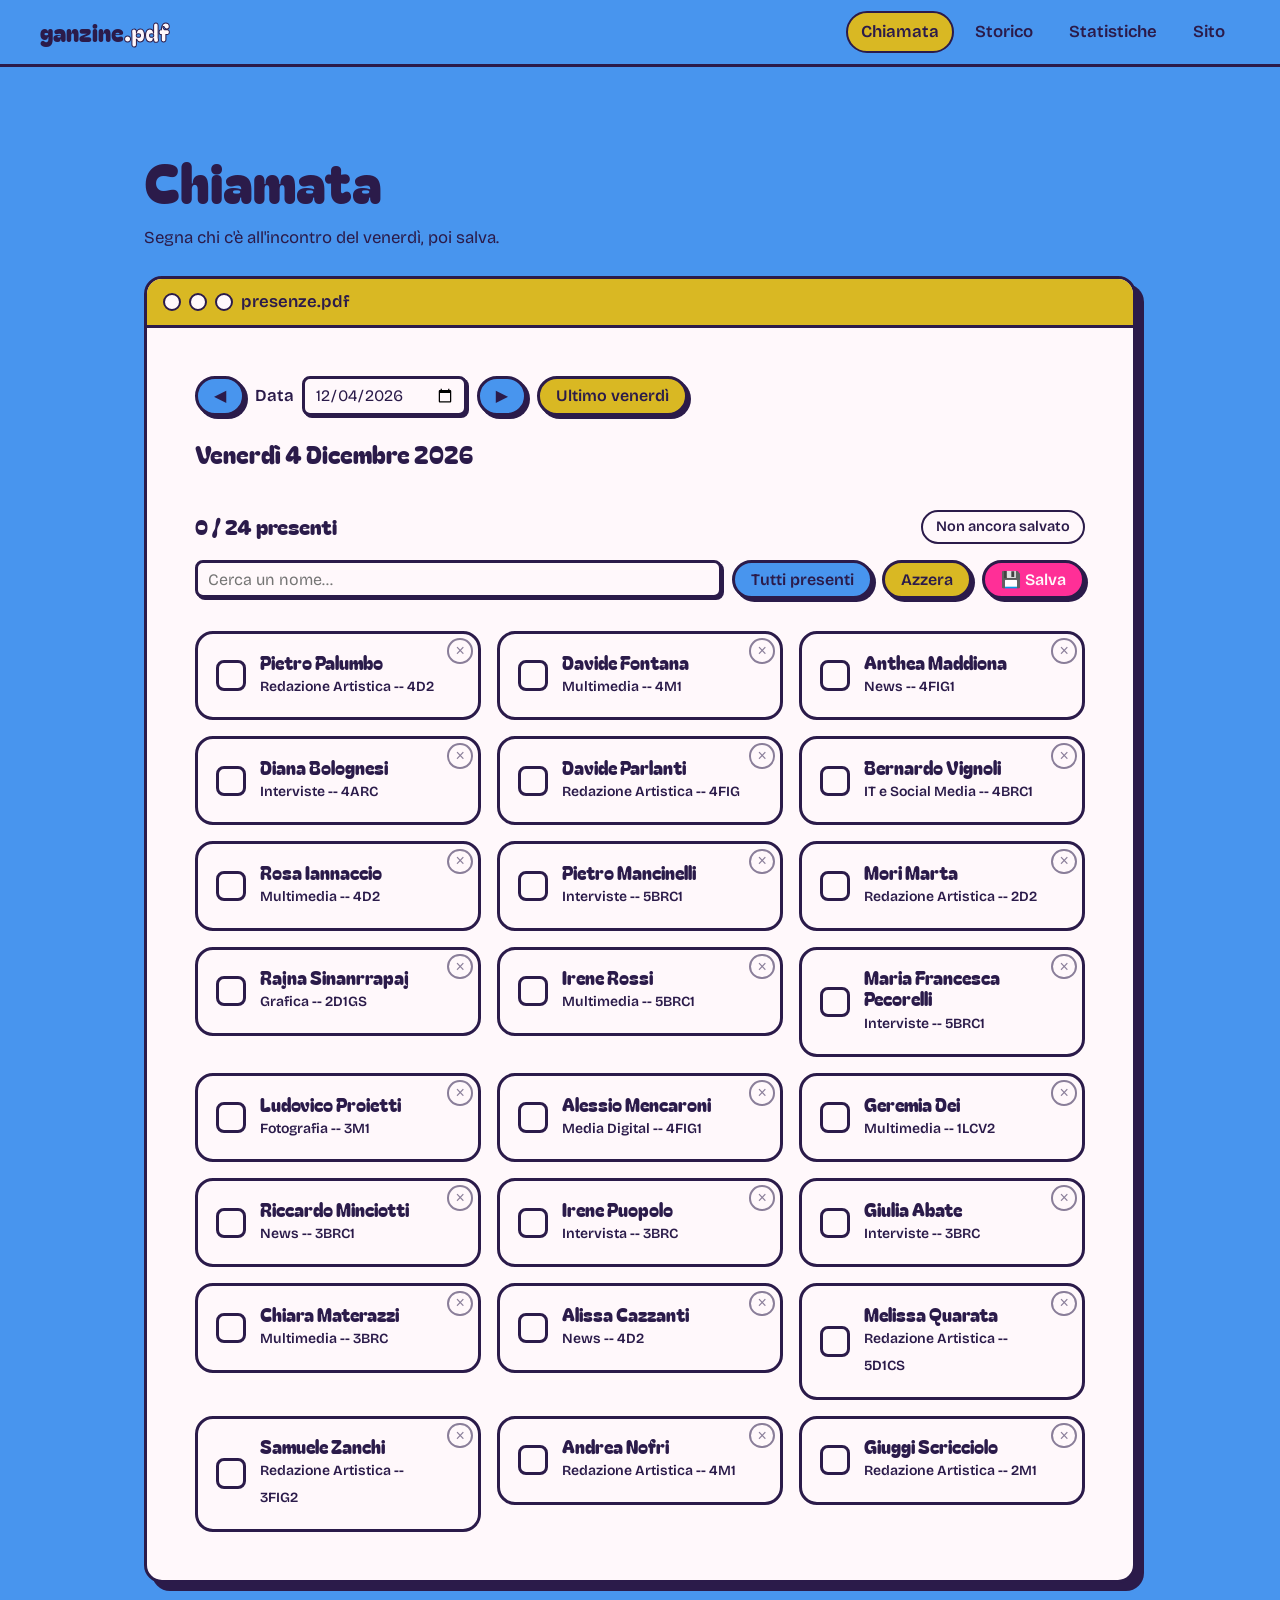
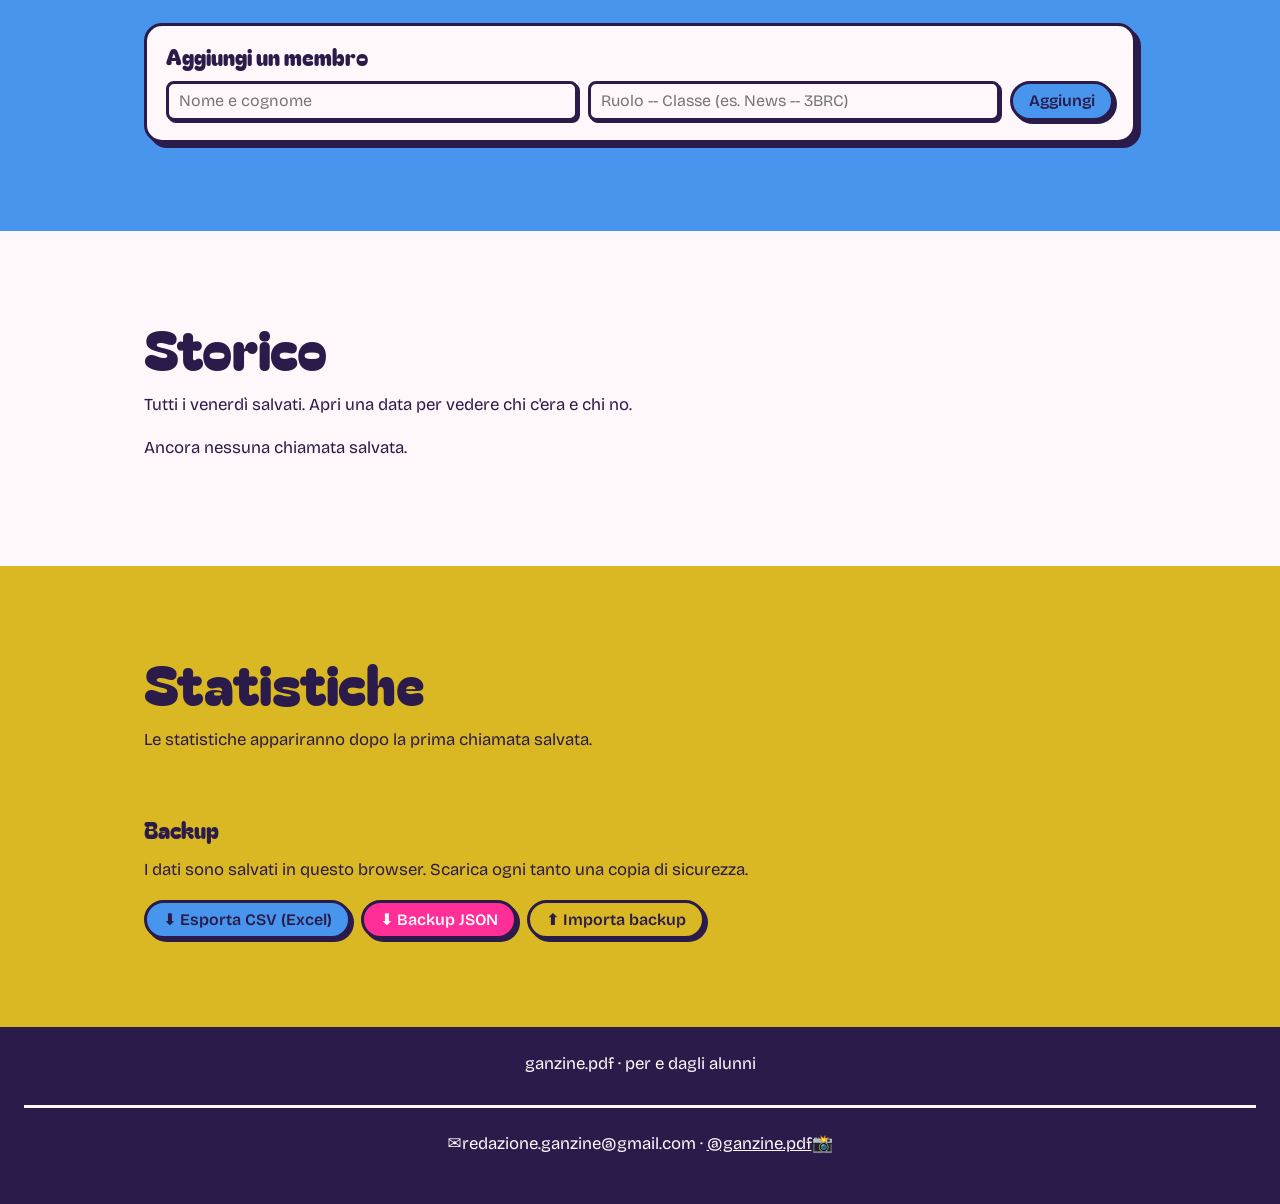
<file: presenze.html>
<!DOCTYPE html>
<html lang="it">
<head>
  <meta charset="UTF-8">
  <meta name="viewport" content="width=device-width, initial-scale=1.1">
  <title>presenze · ganzine.pdf</title>
  <link rel="stylesheet" href="style.css">
  <link rel="stylesheet" href="presenze.css">
  <link rel="icon" href="images/icone1.png">
  <script src="presenze.js" defer></script>
</head>
<body>

  <header class="cabecalho">
    <a class="logo" href="index.html">ganzine<span>.pdf</span></a>
    <nav class="menu">
      <a href="#chiamata" class="ativo">Chiamata</a>
      <a href="#storico">Storico</a>
      <a href="#statistiche">Statistiche</a>
      <a href="index.html">Sito</a>
    </nav>
    <div class="progresso"></div>
  </header>

  <main>

    <!-- CHAMADA -->
    <section id="chiamata">
      <div class="conteudo">
        <h2>Chiamata</h2>
        <p>Segna chi c'è all'incontro del venerdì, poi salva.</p>

        <div class="janela">
          <div class="janela-barra"><i></i><i></i><i></i> presenze.pdf</div>
          <div class="janela-corpo">

            <div class="data-nav">
              <button type="button" class="botao botao-piccolo" id="btnPrecedente" aria-label="Venerdì precedente">◀</button>
              <label class="campo-data">
                <span>Data</span>
                <input type="date" id="campoData">
              </label>
              <button type="button" class="botao botao-piccolo" id="btnSuccessivo" aria-label="Venerdì successivo">▶</button>
              <button type="button" class="botao botao-piccolo botao-manteiga" id="btnOggi">Ultimo venerdì</button>
            </div>

            <p class="data-titolo" id="titoloData"></p>
            <p class="avviso" id="avviso" role="status"></p>

            <div class="barra-stato">
              <span class="contatore" id="contatore"></span>
              <span class="stato" id="stato"></span>
            </div>

            <div class="azioni">
              <input type="search" id="cerca" placeholder="Cerca un nome..." aria-label="Cerca un nome">
              <button type="button" class="botao botao-piccolo" id="btnTutti">Tutti presenti</button>
              <button type="button" class="botao botao-piccolo botao-manteiga" id="btnNessuno">Azzera</button>
              <button type="button" class="botao botao-piccolo botao-rosa" id="btnSalva">💾 Salva</button>
            </div>
  <ul class="lista-membri" id="listaMembri"></ul>
          </div>
        </div>

      

        <form class="aggiungi" id="formAggiungi" autocomplete="off">
          <h3>Aggiungi un membro</h3>
          <div class="aggiungi-campi">
            <input type="text" id="nuovoNome" placeholder="Nome e cognome" required maxlength="60">
            <input type="text" id="nuovoRuolo" placeholder="Ruolo -- Classe (es. News -- 3BRC)" maxlength="60">
            <button type="submit" class="botao botao-piccolo">Aggiungi</button>
          </div>
        </form>
      </div>
    </section>

    <!-- HISTÓRICO -->
    <section id="storico">
      <div class="conteudo">
        <h2>Storico</h2>
        <p>Tutti i venerdì salvati. Apri una data per vedere chi c'era e chi no.</p>
        <div id="listaStorico"></div>
      </div>
    </section>

    <!-- ESTATÍSTICAS + BACKUP -->
    <section id="statistiche">
      <div class="conteudo">
        <h2>Statistiche</h2>
        <p id="riepilogo"></p>
        <ul class="stat-lista" id="listaStat"></ul>

        <h3 class="sottotitolo">Backup</h3>
        <p>I dati sono salvati in questo browser. Scarica ogni tanto una copia di sicurezza.</p>
        <div class="azioni">
          <button type="button" class="botao botao-piccolo" id="btnCsv">⬇ Esporta CSV (Excel)</button>
          <button type="button" class="botao botao-piccolo botao-rosa" id="btnJson">⬇ Backup JSON</button>
          <button type="button" class="botao botao-piccolo botao-manteiga" id="btnImporta">⬆ Importa backup</button>
          <input type="file" id="fileImporta" accept="application/json,.json" hidden>
        </div>
      </div>
    </section>

  </main>

  <footer>ganzine.pdf · per e dagli alunni
    <br><br>
    <article class="final">
    ✉️redazione.ganzine@gmail.com · <a target="_blank" href="https://www.instagram.com/ganzine.pdf" style="color: #fff8fb;">@ganzine.pdf</a>📸 </article>
  </footer>

</body>
</html>
</file>
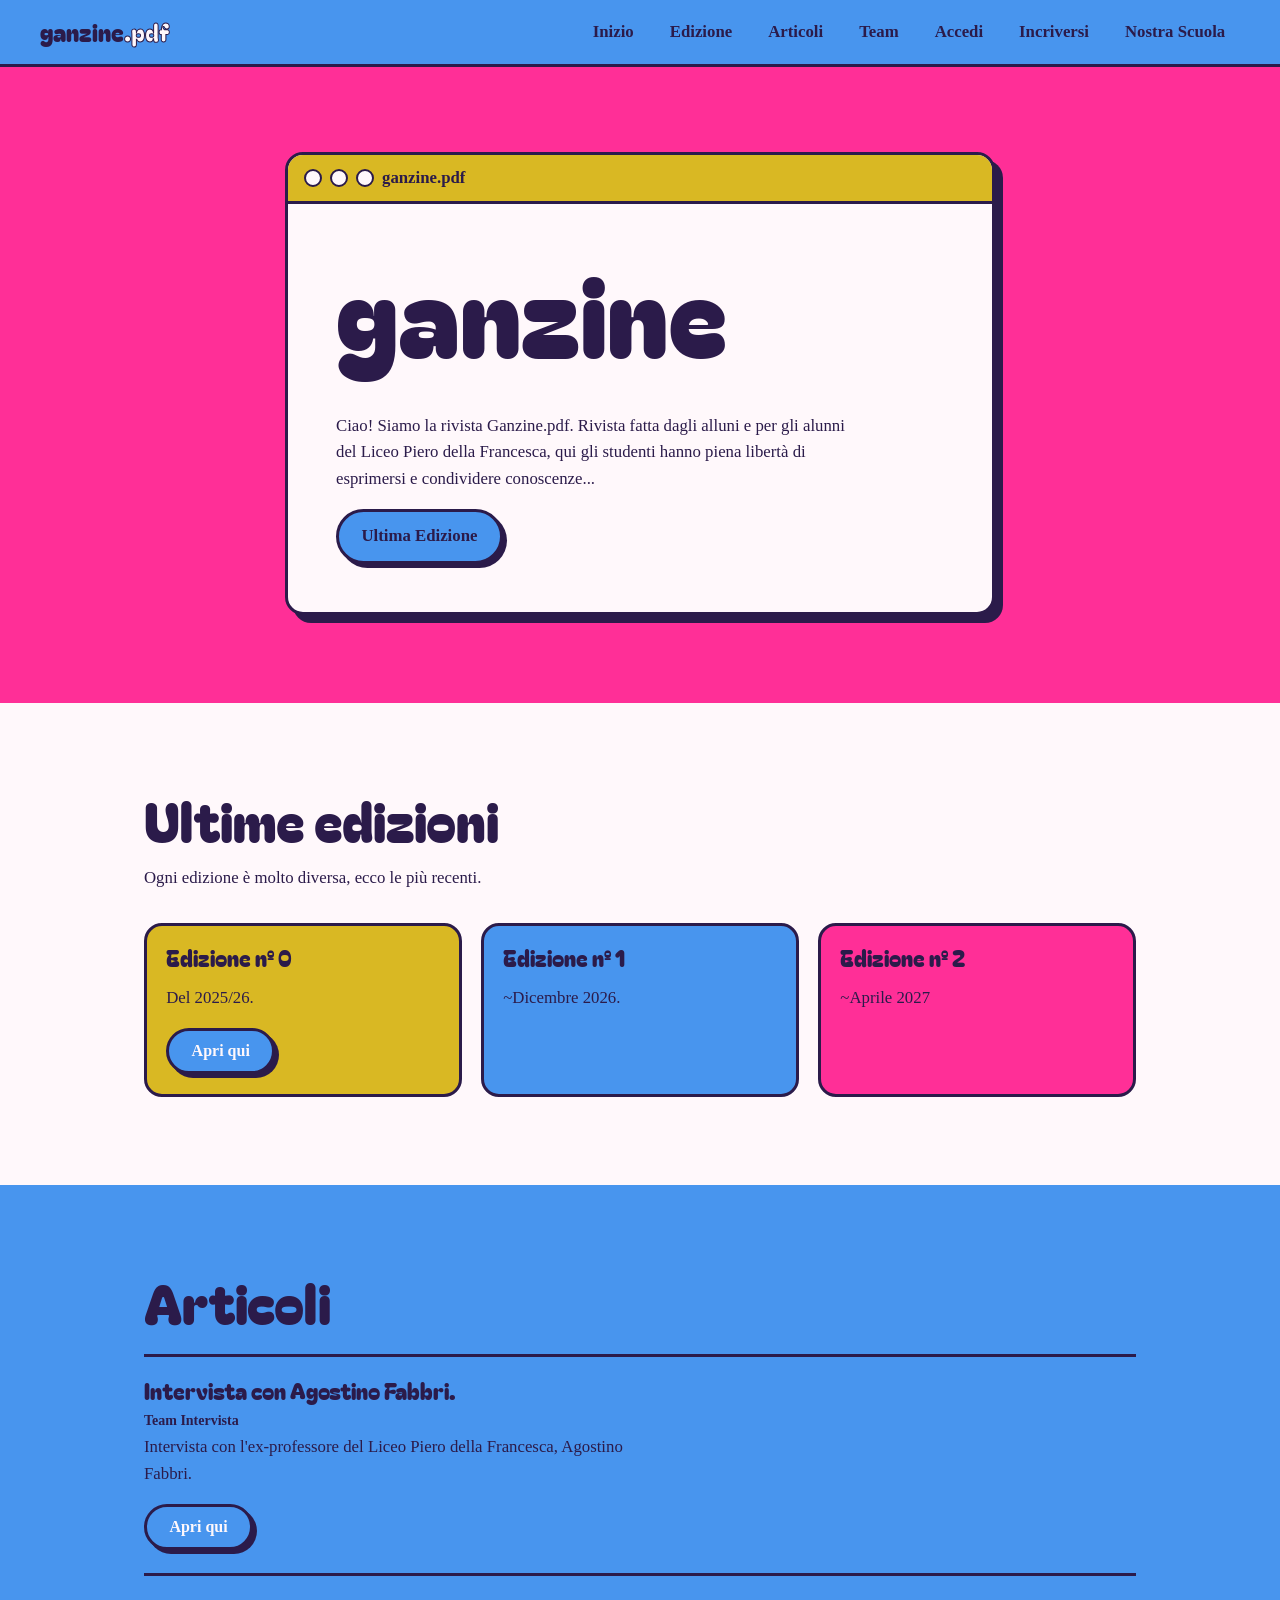
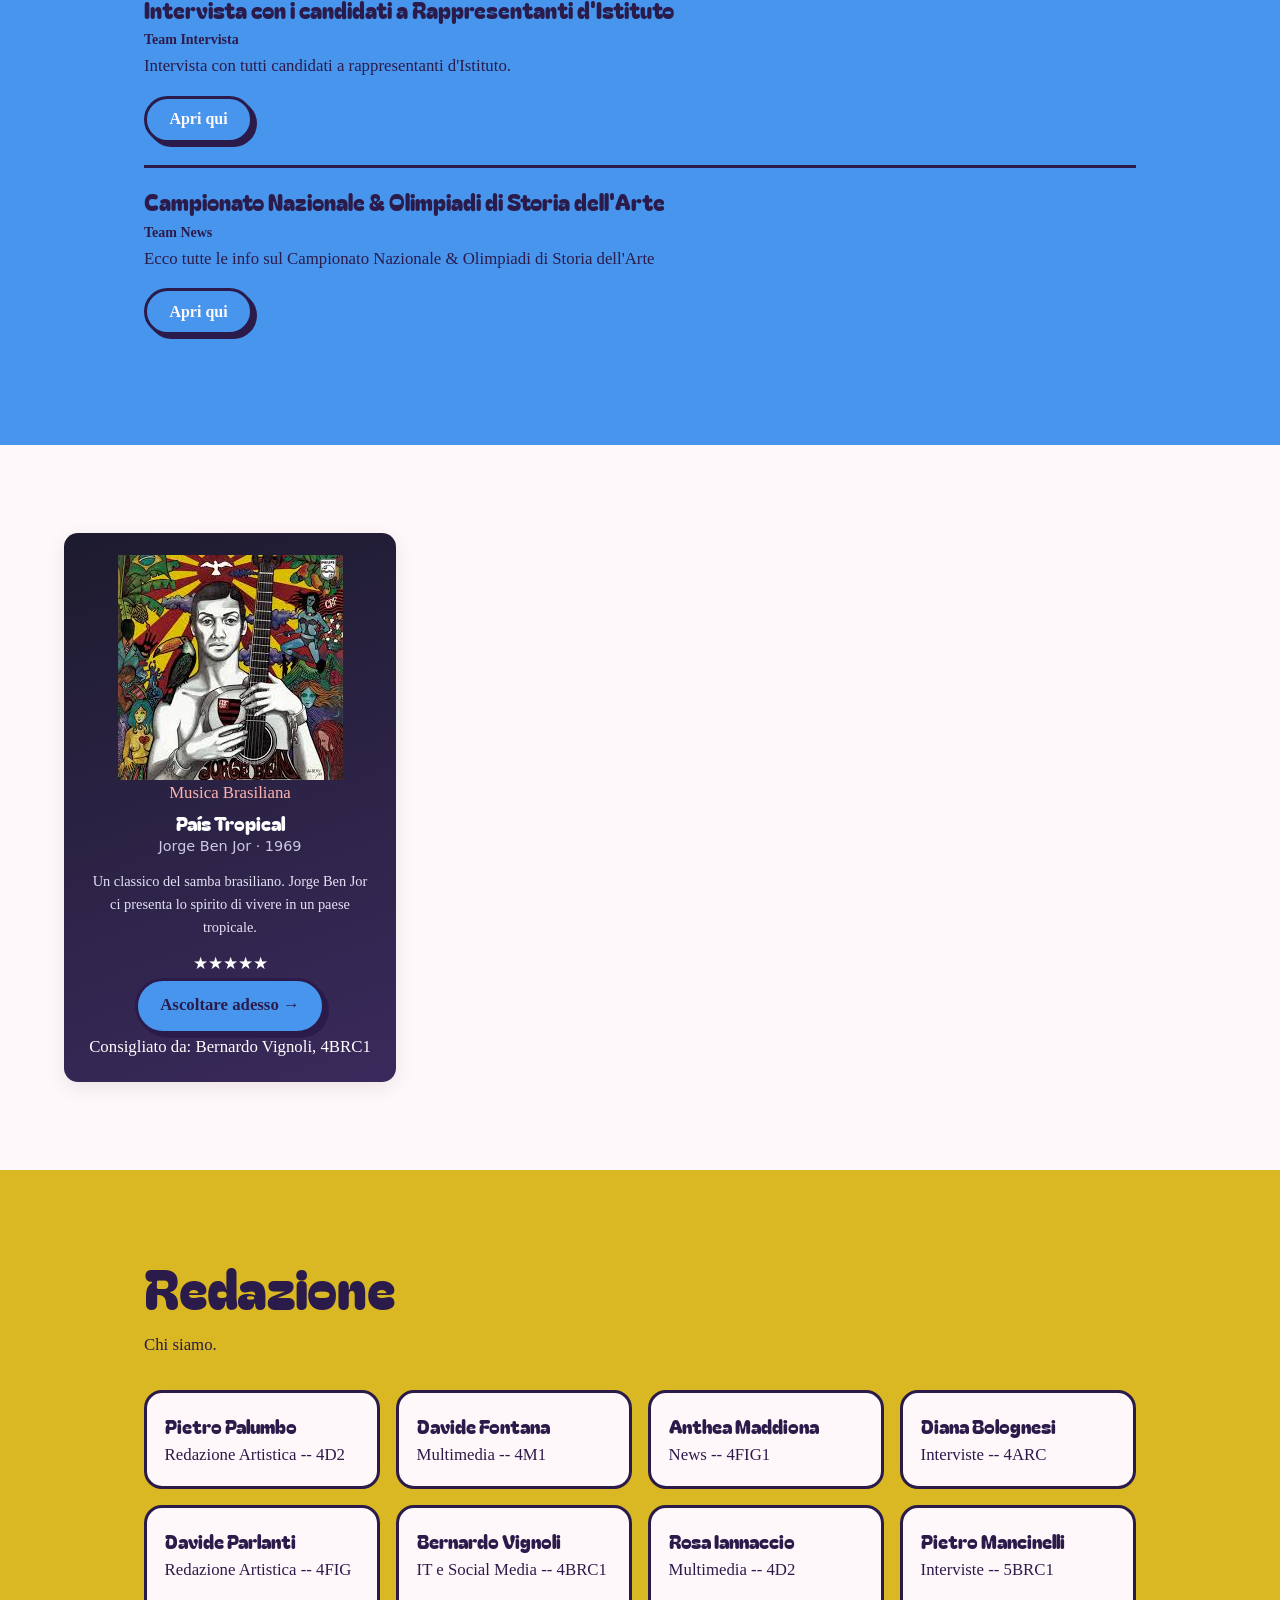
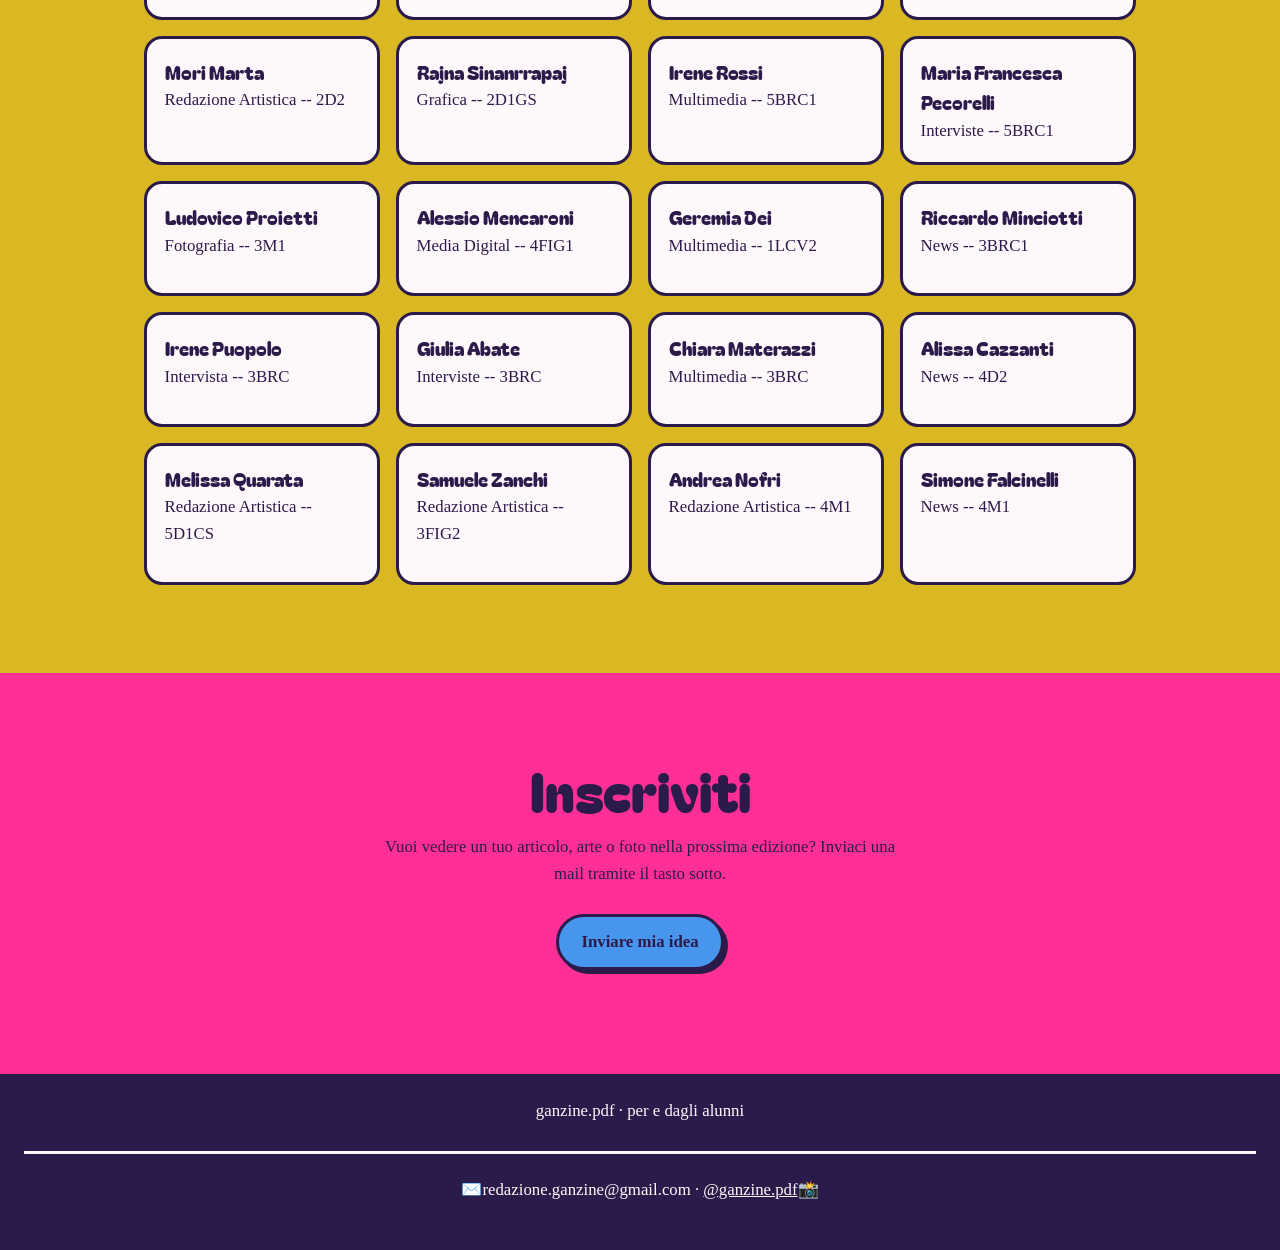
<file: testpage.html>
<!DOCTYPE html>
<html lang="pt-BR">
<head>
  <meta charset="UTF-8">
  <meta name="viewport" content="width=device-width, initial-scale=1.1">
  

  <title>ganzine.pdf</title>
  <link rel="stylesheet" href="style.css">
<link rel="icon" href="images/icone.png">
</head>
<body>
  <!-- O CABEÇÃO-->

  <header class="cabecalho">
    <a class="logo" href="https://ganzinepdf.github.io/ganzine/">ganzine<span>.pdf</span></a>
    <nav class="menu">
      <a href="#inicio">Inizio</a>
      <a href="#edicao">Edizione</a>
      <a href="#materias">Articoli</a>
      <a href="#equipe">Team</a>
         <a onclick="openForm()">Accedi</a>
      <a href="#participe">Incriversi</a>
      <a href="https://www.artearezzo.it" target="_blank">Nostra Scuola</a>
    </nav>
    <div class="progresso"></div>
  </header>
  
<!-- O Pop-up / Modal -->
<div id="Accedi" class="Accedi">
  <form action="/login" method="post" class="form-container">
    <h3>Login</h3>
 <hr>
    <label for="email"><b>Ganzine.id</b></label>
    <br>
    <input id="ganzineId" type="text" placeholder="ID" name="email" required>

   <br><br>
    <label for="password"><b>Password</b></label>
    <br>
    <input id="caixa" type="password" placeholder="Password" name="password" required>
<br> <br> 
    <button type="button"  onclick="login()" class="botao">Accedi</button>
  </form>
</div>
  
  <main>
    <section id="inicio">
      <div class="janela">
        <div class="janela-barra"><i></i><i></i><i></i> ganzine.pdf</div>
        <div class="janela-corpo">
          <h1>ganzine</h1>
          <br>
          <p>Ciao! Siamo la rivista Ganzine.pdf. Rivista fatta dagli alluni e per gli alunni del Liceo Piero della Francesca, qui gli studenti hanno piena libertà di esprimersi e condividere conoscenze...</p>
    
          <a class="botao" href="#edicao">Ultima Edizione</a>
        </div>
      </div>
    </section>

 <!-- O Resto dos trem sobre a edição atual!-->


 </section>
    <section id="edicao">
      <div class="conteudo">
        <h2>Ultime edizioni</h2>
        <p> Ogni edizione è molto diversa, ecco le più recenti.</p>
        <div class="cartas">
          <article class="carta">
            <img href="images/1.jpg" alt=''></img>
            <h3>Edizione nº 0</h3><p>Del 2025/26.</p>
          <button class="botao"><a  target="_blank" href="https://drive.google.com/drive/folders/11WBYVSAnZETpe0M6mtr8d_OjsbLKvTfK?usp=sharing" style="color: #fff8fb; text-decoration: none;">Apri qui</a></button>
        </article>
            <article class="carta">
             
              <h3>Edizione nº 1</h3><p>~Dicembre 2026.</p>
          <!-- <button class="botao"><a href="https://drive.google.com/drive/folders/11WBYVSAnZETpe0M6mtr8d_OjsbLKvTfK?usp=sharing"  style="color: #fff8fb; text-decoration: none;">Apri qui</a></button> !-->
          </article>
            <article class="carta">
              <h3>Edizione nº 2</h3><p>~Aprile 2027</p>
            <!-- <button class="botao"><a href="https://drive.google.com/drive/folders/11WBYVSAnZETpe0M6mtr8d_OjsbLKvTfK?usp=sharing"  style="color: #fff8fb; text-decoration: none;">Apri qui</a></button> !-->
          </article>
        </div>
      </div>
    </section>

    <section id="materias">
      <div class="conteudo">
        <h2>Articoli</h2>
        <article class="materia">
          <h3>Intervista con Agostino Fabbri.</h3>
          <small>Team Intervista</small>
          <p> Intervista con l'ex-professore del Liceo Piero della Francesca, Agostino Fabbri.</p>
            <button class="botao"><a target="_blank" href="https://ganzinepdf.github.io/ganzine/articoli"  style="color: #fff8fb; text-decoration: none;">Apri qui</a></button>
          </article>
        <article class="materia">
          <h3>Intervista con i candidati a Rappresentanti d'Istituto</h3>
          <small>Team Intervista</small>
          <p> Intervista con tutti candidati a rappresentanti d'Istituto.</p>
            <button class="botao"><a target="_blank" href="https://ganzinepdf.github.io/ganzine/intervistaRappresentanti.html"  style="color: #fff8fb; text-decoration: none;">Apri qui</a></button>
          </article>
                <article class="materia">
                 <h3>Campionato Nazionale & Olimpiadi di Storia dell'Arte </h3>
          <small>Team News</small>
          <p> Ecco tutte le info sul Campionato Nazionale & Olimpiadi di Storia dell'Arte </p>
            <button class="botao"><a target="_blank" href="https://ganzinepdf.github.io/ganzine/olim27.html"  style="color: #fff8fb; text-decoration: none;">Apri qui</a></button>
          </article>
       <!-- <article class="materia">
          <h3>Articolo 2</h3>
          <small>Davide Parlanti </small>
          <p>Riassunto dell'articolo<p>
        </article>
        <article class="materia">
          <h3>Articolo 3</h3>
          <small>Davide Parlanti </small>
          <p>Riassunto dell'articolo</p>
        </article>
      </div> !-->
    </section>
<!-- A EQUIPE -->
<section id="edicao">
  
  <!-- MÚSICA -->

  <div class="grid" style=' border-radius: 5%;'>
    <article class="musica">
        <div class="album-container">

  <img id='musica1p'
    src="images/paistropical.jpg"
    alt="Copertina"
    class="capa-album"
  >
</div>
      
      <span class="tag">Musica Brasiliana</span>
      <h3>País Tropical</h3>
      <div class="artista">Jorge Ben Jor · 1969</div>
      <p>Un classico del samba brasiliano. Jorge Ben Jor ci presenta lo spirito di vivere in un paese tropicale.</p>
      <div class="estrelas">★★★★★</div>
      <a class="botao" target="_blank" href="https://youtu.be/qkdbFsSIGSI?si=hcoTvBXCsxFe0r92">Ascoltare adesso →</a>
      <div class="recomendado">Consigliato da: Bernardo Vignoli, 4BRC1</div>
    </article>
  </div>

</section>

    <section id="equipe">
      <div class="conteudo">
        <h2>Redazione</h2>
        <p>Chi siamo.</p>
        <ul class="equipe-lista">
          <li><strong>Pietro Palumbo</strong>Redazione Artistica -- 4D2</li>
          <li><strong>Davide Fontana</strong>Multimedia -- 4M1</li>
          <li><strong>Anthea Maddiona</strong>News -- 4FIG1</li>
          <li><strong>Diana Bolognesi</strong>Interviste -- 4ARC</li>
          
          <li><strong>Davide Parlanti</strong>Redazione Artistica -- 4FIG</li>
          <li><strong>Bernardo Vignoli</strong>IT e Social Media -- 4BRC1</li>

          <li><strong>Rosa Iannaccio</strong>Multimedia -- 4D2<p style="font-size: smaller;"></p></li>
          <li><strong>Pietro Mancinelli</strong>Interviste -- 5BRC1</li>

          <li><strong>Mori Marta</strong>Redazione Artistica -- 2D2<p style="font-size: smaller;"></p></li>
          <li><strong>Rajna Sinanrrapaj</strong>Grafica -- 2D1GS</li>
          <li><strong>Irene Rossi</strong>Multimedia -- 5BRC1</li>
          <li><strong>Maria Francesca Pecorelli</strong>Interviste -- 5BRC1</li>

          <li><strong>Ludovico Proietti</strong>Fotografia -- 3M1<p style="font-size: smaller;"></p></li>
          <li><strong>Alessio Mencaroni</strong>Media Digital -- 4FIG1</li>
          <li><strong>Geremia Dei</strong>Multimedia -- 1LCV2</li>
          <li><strong>Riccardo Minciotti</strong>News -- 3BRC1</li>
          
          <li><strong>Irene Puopolo</strong>Intervista -- 3BRC<p style="font-size: smaller;"></p></li>
          <li><strong>Giulia Abate</strong>Interviste -- 3BRC</li>
          <li><strong>Chiara Materazzi</strong>Multimedia -- 3BRC</li>
          <li><strong>Alissa Cazzanti</strong>News -- 4D2</li>
          
            <li><strong>Melissa Quarata</strong>Redazione Artistica -- 5D1CS<p style="font-size: smaller;"></p></li>
          <li><strong>Samuele Zanchi</strong>Redazione Artistica -- 3FIG2</li>
          <li><strong>Andrea Nofri</strong>Redazione Artistica -- 4M1</li>
          <li><strong>Simone Falcinelli</strong>News -- 4M1</li>
          
        </ul>
      </div>
    </section>

    <section id="participe">
      <div class="conteudo">
        <h2>Inscriviti</h2>
        <p>Vuoi vedere un tuo articolo, arte o foto nella prossima edizione? Inviaci una mail tramite il tasto sotto.      
          <br><br><a class="botao" target="_blank" href="https://gforms.app/p/eqbQAuj">Inviare mia idea</a>
      </div>
    </section>
  </main>
<!-- Pack do Rodapézinho -->
  <footer>ganzine.pdf · per e dagli alunni
    <br><br>
    <article class="final">
    ✉️redazione.ganzine@gmail.com · <a target="_blank" href="https://www.instagram.com/ganzine.pdf" style="color: #fff8fb;">@ganzine.pdf</a>📸 </article>
  </footer>




</body>
  <style>
     .grid {
    display: grid;
    grid-template-columns: repeat(auto-fill, minmax(240px, 1fr));
    gap: 22px;
        
      
      align-content: center;
      justify-content: center; 
  }
    .album-container{
     
      display: flex;
      align-content: center;
      justify-content: center; 
      
     
      
    }
      .musica {
    background: linear-gradient(160deg, #1d1b2e, #3a2a5c);
    color: #fff;
    border-radius: var(--raio);
    padding: 22px;
    box-shadow: var(--sombra);
    text-align: center;
    transition: transform .25s;
            width: 18rem;
      height: auto;
        
  }
  .musica:hover { transform: translateY(-6px); }
  .vinil {
    width: 150px; height: 150px; margin: 0 auto 18px;
    border-radius: 50%;
    background:
      radial-gradient(circle, var(--destaque) 0 22%, #111 23% 26%, transparent 27%),
      repeating-radial-gradient(circle, #111 0 3px, #222 4px 5px);
    box-shadow: 0 8px 24px rgba(0,0,0,.5);
    animation: girar 8s linear infinite;
    animation-play-state: paused;
    z-index: 2;
  }
      :root {
    --bg: #f6f3ee;
    --texto: #1f1d1a;
    --suave: #6b655c;
    --destaque: #c8322b;
    --card: #ffffff;
    --borda: #e4ded3;
    --raio: 14px;
    --sombra: 0 6px 20px rgba(0,0,0,.08);
  }
  .musica:hover .vinil { animation-play-state: running; }
  @keyframes girar { to { transform: rotate(360deg); } }
  .musica .tag { color: #ffb3ae; }
  .musica h3 { font-size: 1.2rem; margin: 6px 0 2px; }
  .musica .artista { color: #cfc8e6; font-family: system-ui, sans-serif; font-size: .9rem; }
  .musica p { font-size: .9rem; margin: 12px 0; color: #e6e1f5; }
  .musica .ler-mais { color: #ffb3ae; }

  </style>
<script src="script.js"></script>
</html>
</file>
<file: style.css>
@import url("https://fonts.googleapis.com/css2?family=Bagel+Fat+One&family=Bricolage+Grotesque:wght@400;600&display=swap");

   .musica {
    background: linear-gradient(160deg, #1d1b2e, #3a2a5c);
    color: #fff;
    border-radius: var(--raio);
    padding: 22px;
    box-shadow: var(--sombra);
    text-align: center;
    transition: transform .25s;
      width: 18rem;
      height: auto;
  }
  .musica:hover { transform: translateY(-6px); }
  .vinil {
    width: 150px; height: 150px; margin: 0 auto 18px;
    border-radius: 50%;
    background:
      radial-gradient(circle, var(--destaque) 0 22%, #111 23% 26%, transparent 27%),
      repeating-radial-gradient(circle, #111 0 3px, #222 4px 5px);
    box-shadow: 0 8px 24px rgba(0,0,0,.5);
    animation: girar 8s linear infinite;
    animation-play-state: paused;
  }
  .musica:hover .vinil { animation-play-state: running; }
  @keyframes girar { to { transform: rotate(360deg); } }
  .musica .tag { color: #ffb3ae; }
  .musica h3 { font-size: 1.2rem; margin: 6px 0 2px; }
  .musica .artista { color: #cfc8e6; font-family: system-ui, sans-serif; font-size: .9rem; }
  .musica p { font-size: .9rem; margin: 12px 0; color: #e6e1f5; }
  .musica .ler-mais { color: #ffb3ae; }

.Chamada{
 display: none;
}
#fotinha {
 border: 3px solid var(--tinta);
}

.a {
 padding: 2%;
text-decoration: none;
}
:root {
--papel: #fff8fb;
--rosa: #ff2f97;
--lilas: #4895ee;
--manteiga: #d9b823;
--tinta: #2b1b4a;
--altura-header: 64px;
--display: "Bagel Fat One", "Arial Rounded MT Bold", system-ui, sans-serif;
--texto: "Bricolage Grotesque", system-ui, sans-serif;
}
hr {
 color: var(--tinta),
}
img {
max-width: 37rem;
      
    max-width: 100%;
    height: auto;
    display: block;
}
html { scroll-behavior: smooth; scroll-padding-top: calc(var(--altura-header) + 12px); }
body {
margin: 0;
font-family: var(--texto);
font-size: 1.05rem;
line-height: 1.6;
color: var(--tinta);
background: var(--papel);
}

/* Cabeçalho fixo */
.cabecalho {
position: fixed;
top: 0; left: 0; right: 0;
height: var(--altura-header);
z-index: 10;
display: flex;
align-items: center;
justify-content: space-between;
gap: 1rem;
padding: 0 clamp(1rem, 4vw, 2.5rem);
background: var(--lilas);
border-bottom: 3px solid var(--tinta);
}
.logo {
font-family: var(--display);
font-size: 1.5rem;
color: var(--tinta);
text-decoration: none;
}
.logo span { color: var(--papel); -webkit-text-stroke: 1px var(--tinta); }
.menu { display: flex; gap: .4rem; }
.menu a {
padding: .35rem .8rem;
border-radius: 999px;
border: 2px solid transparent;
color: var(--tinta);
text-decoration: none;
font-weight: 600;
}
.menu a:hover { border-color: var(--tinta); }
.menu a.ativo { background: var(--manteiga); border-color: var(--tinta); }
.menu a:focus-visible, .logo:focus-visible, .botao:focus-visible { outline: 3px solid var(--tinta); outline-offset: 3px; }
.progresso {
position: absolute; left: 0; bottom: -3px;
  height: 3px; width: 0;
  height: 3px;
background: var(--rosa);
}

/* Seções */
main { padding-top: var(--altura-header); }
section { padding: clamp(3rem, 8vw, 5.5rem) clamp(1rem, 6vw, 4rem); }

.conteudo { max-width: 62rem; margin: 0 auto; border-top: var(--tinta); }
h1, h2, h3 { font-family: var(--display); font-weight: 400; line-height: 1.05; margin: 0 0 1rem; }
h1 { font-size: clamp(3rem, 12vw, 7rem); }
h2 { font-size: clamp(2rem, 6vw, 3.4rem); }
h3 { font-size: 1.4rem; }
p { max-width: 62ch; margin: 0 0 1rem; }

/* Início: a janela de arquivo */
#inicio { background: var(--rosa); }
.janela {
max-width: 44rem;
margin: 0 auto;
background: var(--papel);
border: 3px solid var(--tinta);
border-radius: 18px;
box-shadow: 8px 8px 0 var(--tinta);
overflow: hidden;
}
.janela-barra {
display: flex; align-items: center; gap: .5rem;
padding: .6rem 1rem;
background: var(--manteiga);
border-bottom: 3px solid var(--tinta);
font-weight: 600;
}
.janela-barra i { width: 14px; height: 14px; border-radius: 50%; border: 2px solid var(--tinta); background: var(--papel); }
.janela-corpo { padding: clamp(1.5rem, 5vw, 3rem); }
.botao {
display: inline-block;
padding: .7rem 1.4rem;
background: var(--lilas);
color: var(--tinta);
border: 3px solid var(--tinta);
border-radius: 999px;
font-weight: 600;
text-decoration: none;
box-shadow: 4px 4px 0 var(--tinta);
transition: transform .15s, box-shadow .15s;
}
.botao:hover { transform: translate(2px, 2px); box-shadow: 2px 2px 0 var(--tinta); }

/* Edição */
#edicao { background: var(--papel); }
.cartas { display: grid; grid-template-columns: repeat(auto-fit, minmax(14rem, 1fr)); gap: 1.2rem; margin-top: 2rem; }
.carta { padding: 1.2rem; border: 3px solid var(--tinta); border-radius: 18px; }
.carta:nth-child(1) { background: var(--manteiga); }
.carta:nth-child(2) { background: var(--lilas); }
.carta:nth-child(3) { background: var(--rosa); }

/* Matérias */
#materias { background: var(--lilas); }
.materia { padding: 1.4rem 0; border-top: 3px solid var(--tinta); }
.materia:first-of-type { margin-top: 1.5rem; }
.materia h3 { margin-bottom: .3rem; }
.materia small { font-weight: 600; }

/* Equipe */
#equipe { background: var(--manteiga); }
.equipe-lista { 
list-style: none;
padding: 0;
margin: 2rem 0 0;
display: grid;
grid-template-columns: repeat(auto-fit, minmax(12rem, 1.5fr));
gap: 1rem;
}
.equipe-lista li { padding: 1.1rem; background: var(--papel); border: 3px solid var(--tinta); border-radius: 18px; }
.equipe-lista strong { display: block; font-family: var(--display); font-weight: 400; font-size: 1.2rem; }

/* Participe */
#participe { background: var(--rosa); text-align: center; }
#participe p { margin-left: auto; margin-right: auto; }

footer { 
padding: 1.5rem;
text-align: center;
background: var(--tinta);
color: var(--papel);
}

@media (max-width: 640px) {
.menu a { padding: .3rem .55rem; font-size: .9rem; }
.logo { font-size: 1.2rem; }
}
@media (prefers-reduced-motion: reduce) {
html { scroll-behavior: auto; }
.botao { transition: none; }
}
.final { padding: 1.4rem 0; border-top: 3px solid var(--papel); }
#nova1 { background: var(--manteiga); }




#Accedi {
 display: none; /* Oculto por padrão */
 position: fixed;
 top: 80px;
 right: 15px;
 border: 3px solid var(--tinta);
 background-color: var(--papel);
 border-radius: 18px;
 padding:2%;
 box-shadow: 5px 5px 0 var(--tinta);
 max-width: 11rem;
 
}

#caixa {
 border: 3px solid var(--tinta);
 background-color: var(--papel);
 border-radius: 8px;
 padding: 2%;
 box-shadow: 2px 2px 0 var(--tinta);
}
#ganzineId{
 border: 3px solid var(--tinta);
 background-color: var(--papel);
 border-radius: 8px;
 padding: 2%;
 box-shadow: 2px 2px 0 var(--tinta);
}
/* Página de chamada — usa as variáveis do style.css */

#chiamata { background: var(--lilas); }
#storico { background: var(--papel); }
#statistiche { background: var(--manteiga); }

.sottotitolo { margin-top: 2.5rem; }

/* Botões (também em <button>) */
button.botao { font-family: var(--texto); font-size: 1rem; cursor: pointer; }
.botao-piccolo { padding: .45rem 1rem; box-shadow: 3px 3px 0 var(--tinta); }
.botao-piccolo:hover { box-shadow: 1px 1px 0 var(--tinta); transform: translate(2px, 2px); }
.botao-rosa { background: var(--rosa); color: var(--papel); }
.botao-manteiga { background: var(--manteiga); }
.botao-pericolo { background: var(--papel); }

/* Painel de controle */
#chiamata .janela { max-width: none; margin: 1.5rem 0 0; }
.data-nav { display: flex; flex-wrap: wrap; align-items: center; gap: .6rem; }
.campo-data { display: flex; align-items: center; gap: .5rem; font-weight: 600; }
input[type="date"], input[type="search"], input[type="text"] {
  font-family: var(--texto);
  font-size: 1rem;
  color: var(--tinta);
  background: var(--papel);
  border: 3px solid var(--tinta);
  border-radius: 8px;
  padding: .4rem .6rem;
  box-shadow: 2px 2px 0 var(--tinta);
}
input:focus-visible, button:focus-visible, summary:focus-visible { outline: 3px solid var(--tinta); outline-offset: 3px; }

.data-titolo { font-family: var(--display); font-size: 1.5rem; margin: 1.2rem 0 .3rem; text-transform: capitalize; }
.avviso { min-height: 1.4rem; margin: 0 0 .6rem; font-size: .95rem; font-weight: 600; }

.barra-stato { display: flex; flex-wrap: wrap; justify-content: space-between; align-items: center; gap: .6rem; margin-bottom: 1rem; }
.contatore { font-family: var(--display); font-size: 1.3rem; }
.stato {
  padding: .2rem .8rem;
  border: 2px solid var(--tinta);
  border-radius: 999px;
  font-weight: 600;
  font-size: .9rem;
  background: var(--papel);
}
.stato.salvato { background: var(--manteiga); }
.stato.modificato { background: var(--rosa); color: var(--papel); }

.azioni { display: flex; flex-wrap: wrap; gap: .6rem; align-items: center; }
.azioni input[type="search"] { flex: 1 1 12rem; min-width: 0; }

/* Lista de membros */
.lista-membri {
  list-style: none; padding: 0; margin: 2rem 0 0;
  display: grid; grid-template-columns: repeat(auto-fit, minmax(15rem, 1fr)); gap: 1rem;
}
.membro-item { position: relative; }
.membro {
  display: flex; align-items: center; gap: .9rem;
  padding: 1.1rem 2.4rem 1.1rem 1.1rem;
  background: var(--papel);
  border: 3px solid var(--tinta);
  border-radius: 18px;
  cursor: pointer;
  transition: background .15s, transform .15s, box-shadow .15s;
}
.membro:hover { transform: translate(-1px, -1px); box-shadow: 3px 3px 0 var(--tinta); }
.membro.presente { background: var(--manteiga); box-shadow: 4px 4px 0 var(--tinta); }
.membro input[type="checkbox"] {
  appearance: none; -webkit-appearance: none;
  flex: none; width: 1.9rem; height: 1.9rem; margin: 0;
  border: 3px solid var(--tinta); border-radius: 8px;
  background: var(--papel); cursor: pointer;
  display: grid; place-content: center;
}
.membro input[type="checkbox"]::after { content: "✓"; font-weight: 800; font-size: 1.2rem; transform: scale(0); transition: transform .12s; }
.membro input[type="checkbox"]:checked { background: var(--rosa); color: var(--papel); }
.membro input[type="checkbox"]:checked::after { transform: scale(1); }
.membro input[type="checkbox"]:focus-visible { outline: 3px solid var(--tinta); outline-offset: 3px; }
.membro-info strong { display: block; font-family: var(--display); font-weight: 400; font-size: 1.15rem; line-height: 1.15; }
.membro-info small { font-weight: 600; }
.rimuovi {
  position: absolute; top: .45rem; right: .5rem;
  width: 1.6rem; height: 1.6rem; padding: 0;
  display: grid; place-content: center;
  font-size: 1rem; line-height: 1; color: var(--tinta);
  background: var(--papel); border: 2px solid var(--tinta); border-radius: 50%;
  cursor: pointer; opacity: .55;
}
.rimuovi:hover, .rimuovi:focus-visible { opacity: 1; background: var(--rosa); color: var(--papel); }
.vuoto { grid-column: 1 / -1; font-weight: 600; }

/* Adicionar membro */
.aggiungi { margin-top: 2.5rem; padding: 1.2rem; background: var(--papel); border: 3px solid var(--tinta); border-radius: 18px; box-shadow: 5px 5px 0 var(--tinta); }
.aggiungi h3 { margin-bottom: .8rem; }
.aggiungi-campi { display: flex; flex-wrap: wrap; gap: .6rem; }
.aggiungi-campi input { flex: 1 1 12rem; min-width: 0; }

/* Histórico */
.registro { margin-top: 1rem; background: var(--papel); border: 3px solid var(--tinta); border-radius: 18px; overflow: hidden; }
.registro:nth-child(3n+1) { background: var(--lilas); }
.registro:nth-child(3n+2) { background: var(--manteiga); }
.registro summary {
  display: flex; flex-wrap: wrap; justify-content: space-between; gap: .5rem;
  padding: .9rem 1.2rem; cursor: pointer; font-weight: 600; list-style: none;
}
.registro summary::-webkit-details-marker { display: none; }
.registro summary::before { content: "▸"; margin-right: .5rem; }
.registro[open] summary::before { content: "▾"; }
.registro summary .data { font-family: var(--display); font-size: 1.2rem; text-transform: capitalize; flex: 1 1 auto; }
.registro-corpo { padding: 0 1.2rem 1.2rem; border-top: 3px solid var(--tinta); background: var(--papel); }
.colonne { display: grid; grid-template-columns: repeat(auto-fit, minmax(14rem, 1fr)); gap: 1rem; margin: 1rem 0; }
.colonne h4 { font-family: var(--display); font-weight: 400; font-size: 1.1rem; margin: 0 0 .4rem; }
.colonne ul { margin: 0; padding-left: 1.2rem; }
.registro-azioni { display: flex; gap: .6rem; flex-wrap: wrap; }

/* Estatísticas */
.stat-lista { list-style: none; padding: 0; margin: 1.5rem 0 0; display: grid; gap: .7rem; }
.stat {
  display: grid; grid-template-columns: minmax(8rem, 15rem) 1fr auto; align-items: center; gap: .8rem;
  padding: .7rem 1rem; background: var(--papel); border: 3px solid var(--tinta); border-radius: 18px;
}
.stat strong { font-family: var(--display); font-weight: 400; }
.stat-barra { height: 1rem; border: 2px solid var(--tinta); border-radius: 999px; background: var(--papel); overflow: hidden; }
.stat-barra i { display: block; height: 100%; background: var(--rosa); }
.stat span { font-weight: 600; white-space: nowrap; }

@media (max-width: 640px) {
  .stat { grid-template-columns: 1fr auto; }
  .stat-barra { grid-column: 1 / -1; order: 3; }
}
@media (prefers-reduced-motion: reduce) {
  .membro, .membro input[type="checkbox"]::after { transition: none; }
}
</file>
<file: presenze.css>
/* Página de chamada — usa as variáveis do style.css */

#chiamata { background: var(--lilas); }
#storico { background: var(--papel); }
#statistiche { background: var(--manteiga); }

.sottotitolo { margin-top: 2.5rem; }

/* Botões (também em <button>) */
button.botao { font-family: var(--texto); font-size: 1rem; cursor: pointer; }
.botao-piccolo { padding: .45rem 1rem; box-shadow: 3px 3px 0 var(--tinta); }
.botao-piccolo:hover { box-shadow: 1px 1px 0 var(--tinta); transform: translate(2px, 2px); }
.botao-rosa { background: var(--rosa); color: var(--papel); }
.botao-manteiga { background: var(--manteiga); }
.botao-pericolo { background: var(--papel); }

/* Painel de controle */
#chiamata .janela { max-width: none; margin: 1.5rem 0 0; }
.data-nav { display: flex; flex-wrap: wrap; align-items: center; gap: .6rem; }
.campo-data { display: flex; align-items: center; gap: .5rem; font-weight: 600; }
input[type="date"], input[type="search"], input[type="text"] {
  font-family: var(--texto);
  font-size: 1rem;
  color: var(--tinta);
  background: var(--papel);
  border: 3px solid var(--tinta);
  border-radius: 8px;
  padding: .4rem .6rem;
  box-shadow: 2px 2px 0 var(--tinta);
}
input:focus-visible, button:focus-visible, summary:focus-visible { outline: 3px solid var(--tinta); outline-offset: 3px; }

.data-titolo { font-family: var(--display); font-size: 1.5rem; margin: 1.2rem 0 .3rem; text-transform: capitalize; }
.avviso { min-height: 1.4rem; margin: 0 0 .6rem; font-size: .95rem; font-weight: 600; }

.barra-stato { display: flex; flex-wrap: wrap; justify-content: space-between; align-items: center; gap: .6rem; margin-bottom: 1rem; }
.contatore { font-family: var(--display); font-size: 1.3rem; }
.stato {
  padding: .2rem .8rem;
  border: 2px solid var(--tinta);
  border-radius: 999px;
  font-weight: 600;
  font-size: .9rem;
  background: var(--papel);
}
.stato.salvato { background: var(--manteiga); }
.stato.modificato { background: var(--rosa); color: var(--papel); }

.azioni { display: flex; flex-wrap: wrap; gap: .6rem; align-items: center; }
.azioni input[type="search"] { flex: 1 1 12rem; min-width: 0; }

/* Lista de membros */
.lista-membri {
  list-style: none; padding: 0; margin: 2rem 0 0;
  display: grid; grid-template-columns: repeat(auto-fit, minmax(15rem, 1fr)); gap: 1rem;
}
.membro-item { position: relative; }
.membro {
  display: flex; align-items: center; gap: .9rem;
  padding: 1.1rem 2.4rem 1.1rem 1.1rem;
  background: var(--papel);
  border: 3px solid var(--tinta);
  border-radius: 18px;
  cursor: pointer;
  transition: background .15s, transform .15s, box-shadow .15s;
}
.membro:hover { transform: translate(-1px, -1px); box-shadow: 3px 3px 0 var(--tinta); }
.membro.presente { background: var(--manteiga); box-shadow: 4px 4px 0 var(--tinta); }
.membro input[type="checkbox"] {
  appearance: none; -webkit-appearance: none;
  flex: none; width: 1.9rem; height: 1.9rem; margin: 0;
  border: 3px solid var(--tinta); border-radius: 8px;
  background: var(--papel); cursor: pointer;
  display: grid; place-content: center;
}
.membro input[type="checkbox"]::after { content: "✓"; font-weight: 800; font-size: 1.2rem; transform: scale(0); transition: transform .12s; }
.membro input[type="checkbox"]:checked { background: var(--rosa); color: var(--papel); }
.membro input[type="checkbox"]:checked::after { transform: scale(1); }
.membro input[type="checkbox"]:focus-visible { outline: 3px solid var(--tinta); outline-offset: 3px; }
.membro-info strong { display: block; font-family: var(--display); font-weight: 400; font-size: 1.15rem; line-height: 1.15; }
.membro-info small { font-weight: 600; }
.rimuovi {
  position: absolute; top: .45rem; right: .5rem;
  width: 1.6rem; height: 1.6rem; padding: 0;
  display: grid; place-content: center;
  font-size: 1rem; line-height: 1; color: var(--tinta);
  background: var(--papel); border: 2px solid var(--tinta); border-radius: 50%;
  cursor: pointer; opacity: .55;
}
.rimuovi:hover, .rimuovi:focus-visible { opacity: 1; background: var(--rosa); color: var(--papel); }
.vuoto { grid-column: 1 / -1; font-weight: 600; }

/* Adicionar membro */
.aggiungi { margin-top: 2.5rem; padding: 1.2rem; background: var(--papel); border: 3px solid var(--tinta); border-radius: 18px; box-shadow: 5px 5px 0 var(--tinta); }
.aggiungi h3 { margin-bottom: .8rem; }
.aggiungi-campi { display: flex; flex-wrap: wrap; gap: .6rem; }
.aggiungi-campi input { flex: 1 1 12rem; min-width: 0; }

/* Histórico */
.registro { margin-top: 1rem; background: var(--papel); border: 3px solid var(--tinta); border-radius: 18px; overflow: hidden; }
.registro:nth-child(3n+1) { background: var(--lilas); }
.registro:nth-child(3n+2) { background: var(--manteiga); }
.registro summary {
  display: flex; flex-wrap: wrap; justify-content: space-between; gap: .5rem;
  padding: .9rem 1.2rem; cursor: pointer; font-weight: 600; list-style: none;
}
.registro summary::-webkit-details-marker { display: none; }
.registro summary::before { content: "▸"; margin-right: .5rem; }
.registro[open] summary::before { content: "▾"; }
.registro summary .data { font-family: var(--display); font-size: 1.2rem; text-transform: capitalize; flex: 1 1 auto; }
.registro-corpo { padding: 0 1.2rem 1.2rem; border-top: 3px solid var(--tinta); background: var(--papel); }
.colonne { display: grid; grid-template-columns: repeat(auto-fit, minmax(14rem, 1fr)); gap: 1rem; margin: 1rem 0; }
.colonne h4 { font-family: var(--display); font-weight: 400; font-size: 1.1rem; margin: 0 0 .4rem; }
.colonne ul { margin: 0; padding-left: 1.2rem; }
.registro-azioni { display: flex; gap: .6rem; flex-wrap: wrap; }

/* Estatísticas */
.stat-lista { list-style: none; padding: 0; margin: 1.5rem 0 0; display: grid; gap: .7rem; }
.stat {
  display: grid; grid-template-columns: minmax(8rem, 15rem) 1fr auto; align-items: center; gap: .8rem;
  padding: .7rem 1rem; background: var(--papel); border: 3px solid var(--tinta); border-radius: 18px;
}
.stat strong { font-family: var(--display); font-weight: 400; }
.stat-barra { height: 1rem; border: 2px solid var(--tinta); border-radius: 999px; background: var(--papel); overflow: hidden; }
.stat-barra i { display: block; height: 100%; background: var(--rosa); }
.stat span { font-weight: 600; white-space: nowrap; }

@media (max-width: 640px) {
  .stat { grid-template-columns: 1fr auto; }
  .stat-barra { grid-column: 1 / -1; order: 3; }
}
@media (prefers-reduced-motion: reduce) {
  .membro, .membro input[type="checkbox"]::after { transition: none; }
}
</file>
